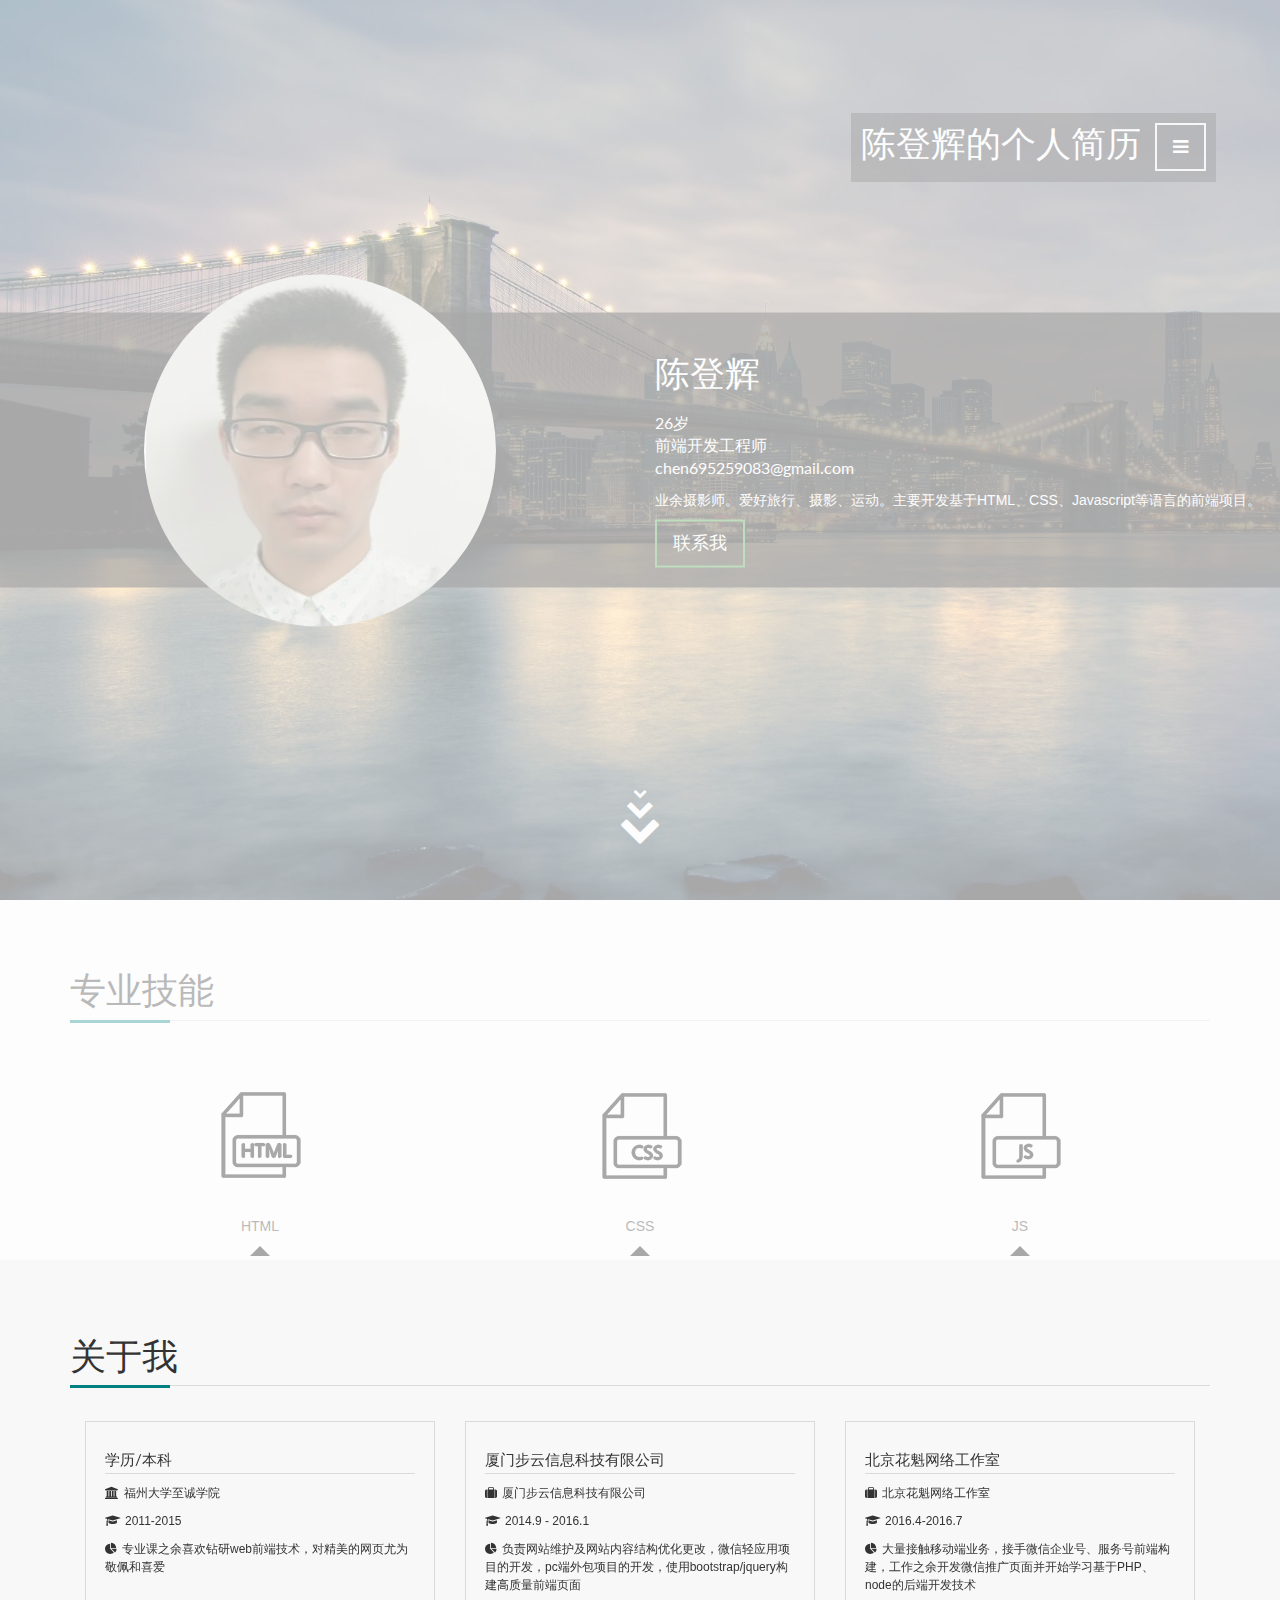
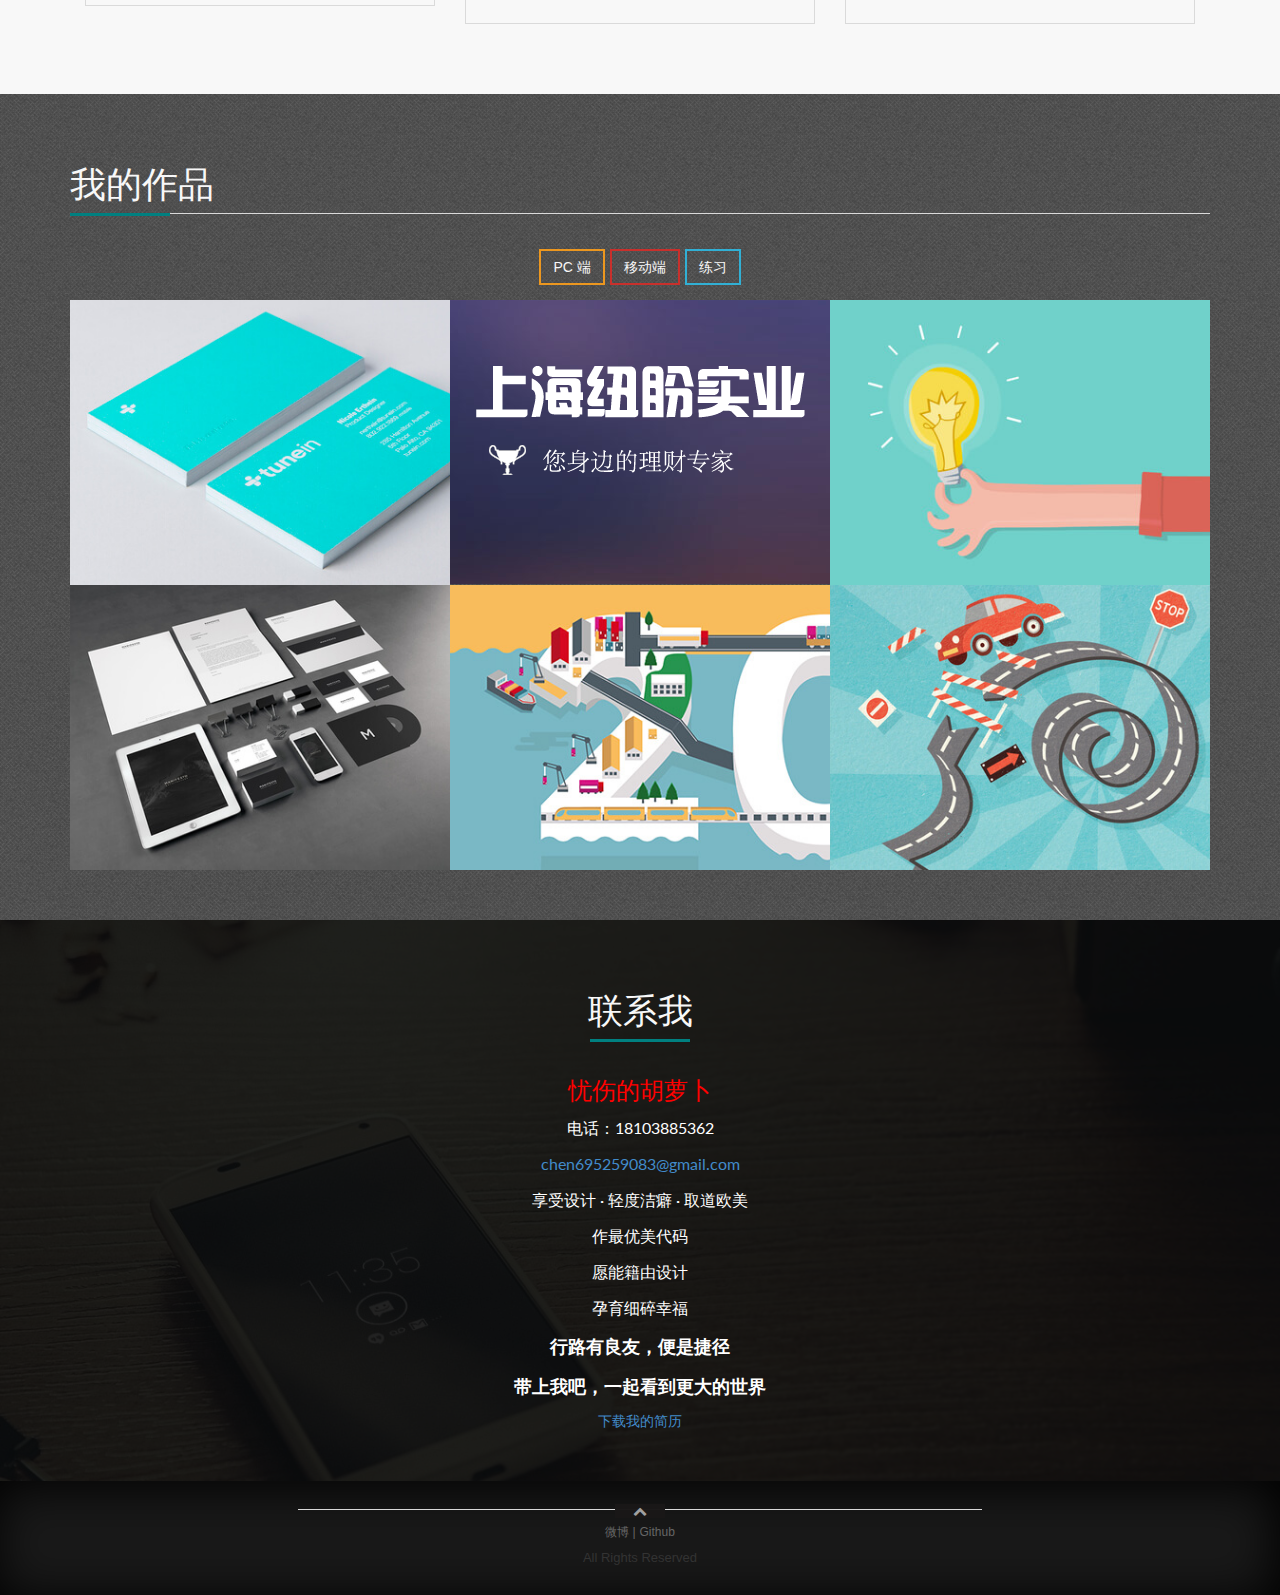
<file: index.html>
<!DOCTYPE html>
<html>

	<head>
		<meta name="keywords" content="web前端，陈登辉，web前端个人简历，前端开发">
		<meta name="description" content="陈登辉的web前端工程师个人简历">
		<meta http-equiv="Content-Type" content="text/html; charset=UTF-8">
		<title>陈登辉的前端开发主页|WEB简历</title>

		<!-- Preloader CSS -->
		<script src="js/pace.min.js"></script>

		<!-- Meta Viewport -->
		<meta name="viewport" content="width=device-width, initial-scale=1.0, user-scalable=no">

		<!-- Meta description and keywords -->
		<meta name="description" content="">
		<meta name="keywords" content="">

		<!-- Shortcut icons And Apple touch icon -->
		<link rel="shortcut icon" href="img/M_128px_1168314_easyicon.net.png">
		<link rel="apple-touch-icon" href="img/img/M_128px_1168314_easyicon.net.png">

		<!-- Preloader CSS -->
		<link rel="stylesheet" href="css/pace.css">

		<!-- Bootstrap CSS -->
		<link rel="stylesheet" href="css/bootstrap.min.css">

		<!-- Universal stylesheet (Shouldbe used with all pages portfolio pages) -->
		<link rel="stylesheet" href="css/portfolio.css">

		<!-- Custom CSS < Editable > -->
		<link rel="stylesheet" href="css/pages/single-portfolio.css">

		<!-- Custom CSS (color theme) < Editable > -->
		<link rel="stylesheet" href="css/color-theme/portfolio/blue.css">

		<!-- CSS Only for demo delete in original vrsion -->
		<link rel="stylesheet" href="css/demo.css">
		<link rel="stylesheet" type="text/css" href="css/pages/mumu.css" />
	</head>
	<!-- Body starts here -->

	<body data-spy="scroll" data-target=".navbar">
		<!-- Overlay visible only while loading of page -->
		<div class="overlay"></div>
		<div class="layout full-width">
			<!-- Portfolio showcase starts here -->
			<section id="port-showcase" class="port-showcase">
				<div class="wrapper">
					<div class="container head">
						<div class="row text-right">
							<div class="head-content">
								<!-- Portfolio Heading -->
								<h3 class="heading inline txt-md">陈登辉的个人简历</h3>
								<!-- Navbar toggle button (Visible only on large devices) -->
								<button type="button" class="btn btn-lg border-btn btn-default nav-toggle"><span class="fa fa-bars"></span></button>
							</div>
						</div>
					</div>
					<!-- About me section start here -->
					<div class="container about-me">
						<div class="row">
							<div class="col-md-6">
								<!-- User image -->
								<div class="img img-responsive img-circle img-profile img-head">

								</div>
								<img src="img/avatars/4.pic_hd.jpg" alt="user" style="display: none;">
							</div>
							<div class="col-md-6">
								<!-- User name  -->
								<h3 class="heading txt-md">陈登辉</h3>
								<!-- Short description of user -->
								<p style="font-size: 16px;">26岁 <br />前端开发工程师 <br />chen695259083@gmail.com</p>
								<p>业余摄影师。爱好旅行、摄影、运动。主要开发基于HTML、CSS、Javascript等语言的前端项目。</p>

								<!-- Buttons not visible on mobile device -->
								<!-- Contact me button (Scroll to the contact section) -->

								<a href="#" class="btn hidden-xs btn-success btn-lg border-btn btn-icon btn-icon-right" data-scroll-target=".port-contact">联系我 <span class="fa fa-chevron-right"></span></a>
								<!-- Social Buttons -->
								<!--<a href="#" class="btn hidden-xs btn-primary btn-circle btn-lg border-btn social-btn"><span class="fa fa-facebook"></span></a>
								<a href="#" class="btn hidden-xs btn-info btn-circle btn-lg border-btn social-btn"><span class="fa fa-twitter"></span></a>
								<a href="#" class="btn hidden-xs btn-danger btn-circle btn-lg border-btn social-btn"><span class="fa fa-google-plus"></span></a>-->

								<!-- Buttons only visible on mobile device -->
								<!-- Contact me button (Scroll to the contact section) -->
								<a href="#" class="btn visible-xs btn-block btn-success btn-lg border-btn" data-scroll-target=".port-contact">联系我</a>
								<!-- Social Buttons -->
								<!--<div class="text-center">
									<a href="#" class="btn visible-xs-inline-block btn-primary btn-circle btn-lg border-btn social-btn"><span class="fa fa-facebook"></span></a>
									<a href="#" class="btn visible-xs-inline-block btn-info btn-circle btn-lg border-btn social-btn"><span class="fa fa-twitter"></span></a>
									<a href="#" class="btn visible-xs-inline-block btn-danger btn-circle btn-lg border-btn social-btn"><span class="fa fa-google-plus"></span></a>
								</div>-->

							</div>
						</div>
					</div>
					<!-- Arrow to next section (visible only on large devices) -->
					<div class="container navigator">
						<div class="row text-center visible-lg visible-md">
							<a href="#" data-scroll-target=".port-skills"><span class="fa fa-chevron-down fa-1x"></span></a>
							<a href="#" data-scroll-target=".port-skills"><span class="fa fa-chevron-down fa-2x"></span></a>
							<a href="#" data-scroll-target=".port-skills"><span class="fa fa-chevron-down fa-3x"></span></a>
						</div>
					</div>
				</div>
			</section>
			<!-- Skills Section starts here -->
			<section id="port-skills" class="port-skills">
				<div class="container">
					<div class="row">
						<div class="col-sm-12">
							<!-- Section heading -->
							<h1 class="heading">专业技能</h1>
							<!-- Divider -->
							<div class="ul ul-line"><span></span></div>
							<div class="col-lg-4 col-md-4 col-sm-4 text-center clearfix">
								<!-- Skill circle -->
								<div class="circle back_skill" id="html_circle"></div>
								<p class="skill_name">HTML</p>
								<!-- Skill name -->
								<div class="col-xs-12 circle-desc text-center" style="display: none;"><span class="inline txt-sm color">
									<ul class="skill_text">
										<li>深刻理解Web标准</li>
										<li>熟练运用html标签</li>
										<li>熟悉xml及xhtml标记语言</li>
										<li>掌握html5如SVG，localstorage新特性</li>
									</ul>
									</span></div>
							</div>
							<div class="col-lg-4 col-md-4 col-sm-4 text-center clearfix">
								<!-- Skill circle -->
								<div class="circle back_skill" id="css_circle"></div>
								<p class="skill_name">CSS</p>
								<!-- Skill name -->
								<div class="col-xs-12 circle-desc text-center" style="display: none;"><span class="inline txt-sm color">
									<ul class="skill_text">
										<li>熟练运用css及css3新属性</li>
										<li>注重浏览器兼容性，熟悉常见的css hack（兼容至IE8）</li>
										<li>掌握bootstrap框架及源码的实现</li>
										<li>掌握css预编译器Less及Sass</li>
									</ul>
									</span></div>
							</div>
							<div class="col-lg-4 col-md-4 col-sm-4 text-center clearfix">
								<!-- Skill circle -->
								<div class="circle back_skill" id="js_circle"></div>
								<p class="skill_name">JS</p>
								<!-- Skill name -->
								<div class="col-xs-12 circle-desc text-center" style="display: none;"><span class="inline txt-sm color">
									<ul class="skill_text">
										<li>掌握jQuery库，angular.js</li>
										<li>掌握ajax的运作原理及json数据结构</li>
										<li>注重JavaScript性能优化</li>
										<li>正在不断学习原生JavaScript，node.js等</li>
									</ul>
									</span></div>
							</div>

						</div>
					</div>
				</div>
			</section>

			<!-- Education section starts here -->
			<section id="port-education" class="port-education">
				<div class="container">
					<div class="row">
						<div class="col-sm-12">
							<!-- section heading -->
							<h1 class="heading">关于我</h1>
							<div class="ul ul-line"><span></span></div>
							<div class="col-sm-4">
								<!-- Education Block -->
								<div class="col-xs-12 float well my-edu">
									<!-- Degree Name -->
									<h5 class="heading txt-xs txt-n">学历/本科</h5>
									<!-- College -->
									<h6><span class="fa fa-institution"></span><span class="college">福州大学至诚学院</span></h6>
									<!-- Year -->
									<h6><span class="fa fa-graduation-cap"></span><span class="college">2011-2015</span></h6>
									<!-- Persentile -->
									<h6><span class="fa fa-pie-chart"></span><span class="college">专业课之余喜欢钻研web前端技术，对精美的网页尤为敬佩和喜爱</span></h6>
								</div>
							</div>
							<div class="col-sm-4">
								<!--&lt;!&ndash; Education Block &ndash;&gt;-->
								<div class="col-xs-12 float well my-edu">
									<!-- Degree name -->
									<h5 class="heading txt-xs txt-n">厦门步云信息科技有限公司</h5>
									<!-- College -->
									<h6><span class="fa fa-suitcase"></span><span class="college">厦门步云信息科技有限公司</span></h6>
									<!-- Year -->
									<h6><span class="fa fa-graduation-cap"></span><span class="college">2014.9 - 2016.1</span></h6>
									<!-- Persentile -->
									<h6><span class="fa fa-pie-chart"></span><span class="college">负责网站维护及网站内容结构优化更改，微信轻应用项目的开发，pc端外包项目的开发，使用bootstrap/jquery构建高质量前端页面</span></h6>
								</div>
							</div>
							<div class="col-sm-4">
								<!-- Education Block -->
								<div class="col-xs-12 float well my-edu">
									<!-- Degree Name -->
									<h5 class="heading txt-xs txt-n">北京花魁网络工作室</h5>
									<!-- College -->
									<h6><span class="fa fa-suitcase"></span><span class="college">北京花魁网络工作室</span></h6>
									<!-- Year -->
									<h6><span class="fa fa-graduation-cap"></span><span class="college">2016.4-2016.7</span></h6>
									<!-- Persentile -->
									<h6><span class="fa fa-pie-chart"></span><span class="college" >大量接触移动端业务，接手微信企业号、服务号前端构建，工作之余开发微信推广页面并开始学习基于PHP、node的后端开发技术</span></h6>
								</div>
							</div>
						</div>
					</div>
				</div>
			</section>

			<!-- Portfolio Starts here -->
			<section id="port-folio" class="port-folio">
				<div class="container">
					<div class="row">
						<div class="col-sm-12">
							<!-- Section heading -->
							<h1 class="heading txt-n">我的作品</h1>
							<div class="ul ul-line"><span></span></div>
							<!-- Portfolio Filters -->
							<div class="col-sm-12 text-center">
								<button type="button" class="btn btn-warning btn-md  border-btn portfolio-item-filter" data-filter=".cat-web">PC 端</button>
								<button type="button" class="btn btn-danger btn-md border-btn portfolio-item-filter" data-filter=".cat-logo">移动端</button>
								<button type="button" class="btn btn-info btn-md border-btn portfolio-item-filter" data-filter=".cat-dev">练习</button>
							</div>
							<div class="port-item-wrapper" id="port-item-wrapper">
								<!-- Portfolio Item -->
								<div class="col-lg-4 col-md-4 col-sm-6 portfolio-item text-center cat-web pangu">
									<figure>
										<!-- Portfolio Image -->

										<img src="img/portfolio/portfolio1.jpg" class="img img-responsive" alt="portfolio Image" />

										<figcaption>
											<!-- Portfolio Description Heading (Portfolio Item Name) -->
												<h3 class="heading text-center txt-sm txt-n animated fadeInDownBig a-d-0-4">盘古推广</h3>
												<div class="ul ul-center"><span></span></div>
												<!-- Description Action Buttons (i.e. Share like View etc) -->



										</figcaption>

									</figure>

								</div>
								<!-- Portfolio Item -->
								<div class="col-lg-4 col-md-4 col-sm-6 portfolio-item text-center cat-web jiuyou">
									<figure>
										<!-- Portfolio Image -->
										<img src="img/portfolio/portfolio2.png" class="img img-responsive" alt="portfolio Image" />
										<figcaption>
											<!-- Portfolio Description Heading (Portfolio Item Name)-->
											<h3 class="heading text-center txt-sm txt-n animated fadeInDownBig a-d-0-4">上海纽盼实业</h3>
											<div class="ul ul-center"><span></span></div>
											<!-- Description Action Buttons (i.e. Share like View etc) -->

										</figcaption>
									</figure>
								</div>
								<!-- Portfolio Item -->
								<div class="col-lg-4 col-md-4 col-sm-6 portfolio-item text-center cat-logo message">
									<figure>
										<!-- Portfolio Image -->
										<img src="img/portfolio/portfolio3.jpg" class="img img-responsive" alt="portfolio Image" />
										<figcaption>
											<!-- Portfolio Description Heading (Portfolio Item Name)-->
											<h3 class="heading text-center txt-sm txt-n animated fadeInDownBig a-d-0-4">传声筒（服务号）</h3>
											<div class="ul ul-center"><span></span></div>
											<!-- Description Action Buttons (i.e. Share like View etc) -->

										</figcaption>
									</figure>
								</div>
								<!-- Portfolio Item -->
								<div class="col-lg-4 col-md-4 col-sm-6 portfolio-item text-center cat-logo wecheat">
									<figure>
										<!-- Portfolio Image -->
										<img src="img/portfolio/portfolio8.jpg" class="img img-responsive" alt="portfolio Image" />
										<figcaption>
											<!-- Portfolio Description Heading (Portfolio Item Name)-->
											<h3 class="heading text-center txt-sm txt-n animated fadeInDownBig a-d-0-4">微信合集</h3>
											<div class="ul ul-center"><span></span></div>
											<!-- Description Action Buttons (i.e. Share like View etc) -->

										</figcaption>
									</figure>
								</div>
								<!-- Portfolio Item -->
								<div class="col-lg-4 col-md-4 col-sm-6 portfolio-item text-center cat-dev dom">
									<figure>
										<!-- Portfolio Image -->
										<img src="img/portfolio/portfolio5.jpg" class="img img-responsive" alt="portfolio Image" />
										<figcaption>
											<!-- Portfolio Description Heading (Portfolio Item Name)-->
											<h3 class="heading text-center txt-sm txt-n animated fadeInDownBig a-d-0-4">DOM练习</h3>
											<div class="ul ul-center"><span></span></div>
											<!-- Description Action Buttons (i.e. Share like View etc) -->

										</figcaption>
									</figure>
								</div>
								<!-- Portfolio Item -->
								<div class="col-lg-4 col-md-4 col-sm-6 portfolio-item text-center cat-dev js">
									<figure>
										<!-- Portfolio Image -->
										<img src="img/portfolio/portfolio6.jpg" class="img img-responsive" alt="portfolio Image" />
										<figcaption>
											<!-- Portfolio Description Heading (Portfolio Item Name)-->
											<h3 class="heading text-center txt-sm txt-n animated fadeInDownBig a-d-0-4">JS练习</h3>
											<div class="ul ul-center"><span></span></div>
											<!-- Description Action Buttons (i.e. Share like View etc) -->

										</figcaption>
									</figure>
								</div>
							</div>
						</div>
					</div>
				</div>
			</section>
			<!-- Contact Section starts here -->
			<section id="port-contact" class="port-contact">
				<div class="wrapper">
					<div class="container">
						<div class="row">
							<div class="col-sm-12">
								<!-- section heading -->
								<h3 class="heading txt-md txt-n text-center">联系我</h3>
								<div class="ul ul-center"><span></span></div>

								<div class="row">

									<div class="col-sm-12 contact-me">
										<p class="highlight">忧伤的胡萝卜</p>
										<p>电话：18103885362</p>
										<p><a href="mailto:chen695259083@gmail.com" target="###">chen695259083@gmail.com</a></p>
										<p>享受设计 · 轻度洁癖 · 取道欧美</p>
										<p>作最优美代码</p>
										<p>愿能籍由设计</p>
										<p>孕育细碎幸福</p>
										<p class="highlight1">行路有良友，便是捷径</p>
										<p class="highlight1">带上我吧，一起看到更大的世界</p>
										<a href="cv/陈登辉简历.pdf" class="download">下载我的简历</a>
									</div>

								</div>

							</div>
						</div>
					</div>
				</div>
			</section>
			<!-- Footer Section starts here -->
			<section id="port-foot" class="port-foot">
				<div class="container">
					<div class="row">

						<div class="col-md-12">
							<!-- Footer Copyright link -->

							<div class="ul ul-center ul-line ul-line-sm"><a href="#" data-scroll-target=".port-showcase"><span data-bgcolor="rgba(25, 23, 23, 0.99)" class="fa fa-chevron-up"></span></a></div>
							<div class="links">
								<a href="http://weibo.com/2111395147/profile?rightmod=1&wvr=6&mod=personinfo" target="_blank">微博 |</a>
								<a href="https://github.com/chendenghui/" target="_blank">Github</a>
							</div>

							<h6 class="designer">All Rights Reserved </h6>
						</div>
					</div>
				</div>
			</section>
			<!-- Navbar -->
			<nav class="navbar navbar-default navbar-fixed-top">
				<div class="container">
					<!-- Brand and toggle get grouped for better mobile display -->
					<div class="navbar-header">
						<!-- Collapse button visible only on small devices -->
						<button type="button" class="btn btn-lg border-btn btn-default navbar-toggle collapsed" data-toggle="collapse" data-target="#relient-portfolio-nav"><span class="fa fa-bars"></span></button>
						<!-- Portfolio Name -->
						<a class="heading inline txt-sm navbar-brand" href="#">陈登辉的个人简历</a>
					</div>

					<!-- Collect the nav links, forms, and other content for toggling -->
					<div class="collapse navbar-collapse" id="relient-portfolio-nav">
						<ul class="nav navbar-nav navbar-right">
							<li class="active"><a href="#port-showcase" data-scroll-target="#port-showcase">主页</a></li>
							<li><a href="#port-skills" data-scroll-target="#port-skills">专业技能</a></li>
							<li><a href="#port-education" data-scroll-target="#port-education">关于我</a></li>
							<li><a href="#port-folio" data-scroll-target="#port-folio">我的作品</a></li>
							<li><a href="#port-contact" data-scroll-target="#port-contact">联系我</a></li>
						</ul>
					</div>
					<!-- /.navbar-collapse -->
				</div>
				<!-- /.container-fluid -->
			</nav>
		</div>
		<!-- jQuery -->
		<script src="js/jquery-2.1.1.min.js"></script>

		<!-- Bootstrap -->
		<script src="js/bootstrap.min.js"></script>

		<!-- Universal js < Editable > -->
		<script src="js/portfolio.js"></script>

		<!-- Custom Page Specific js < Editable > -->
		<script src="js/pages/single-portfolio.js"></script>

		<!-- Style switcher for demo page only -->
		<script src="js/style-switcher.js"></script>
	</body>

</html>
</file>
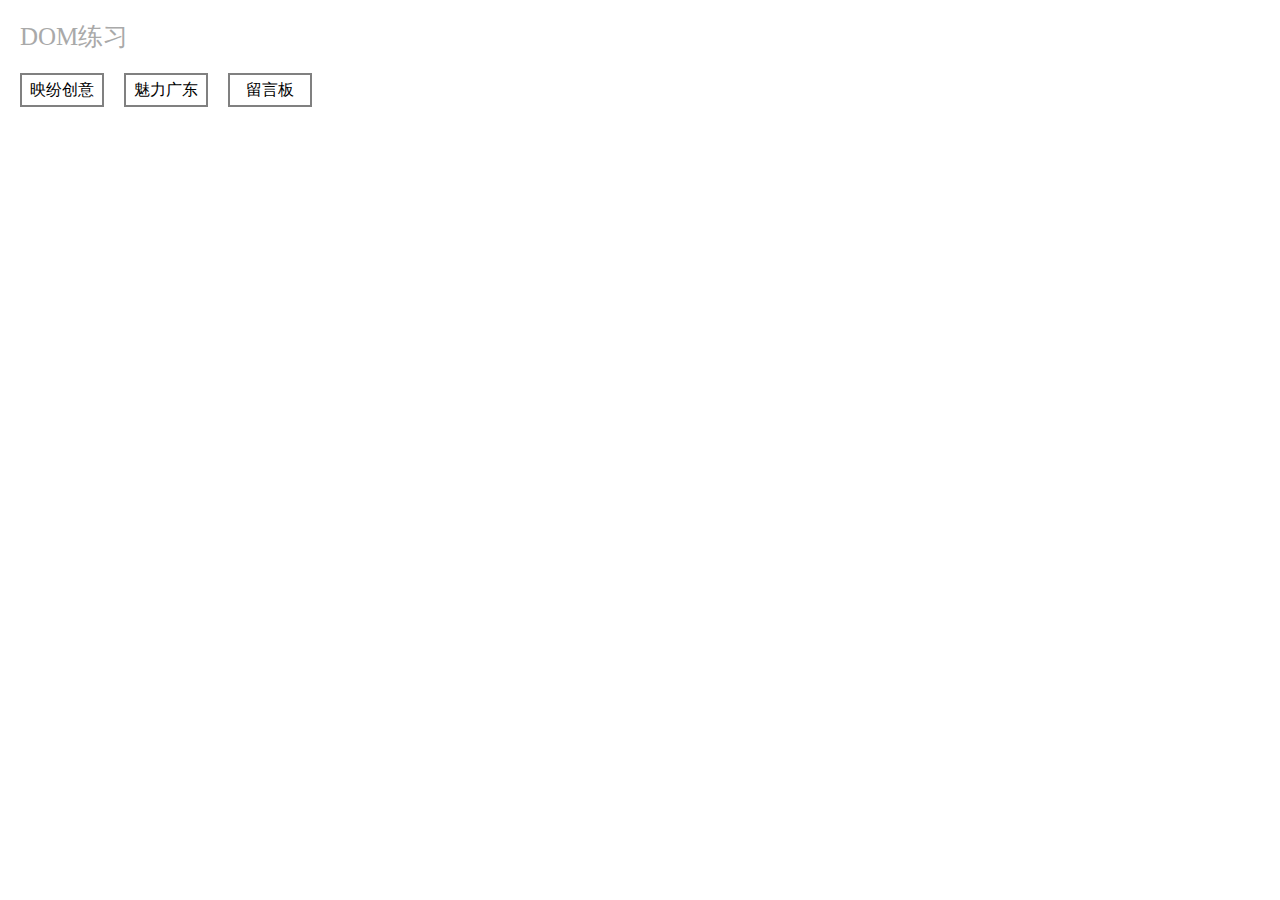
<file: dom/index.html>
<!DOCTYPE html>
<html>
	<head>
		<meta charset="UTF-8">
		<meta name="viewport" content="width=device-width,initial-scale=1,minimum-scale=1,maximum-scale=1,user-scalable=no" />
		<title>DOM练习</title>
		<style type="text/css">
			*{
				margin: 0;
				padding: 0;
				
			}
			p{
				margin-left: 20px;
				margin-top: 20px;
				font-size: 25px;
				color: darkgray;
			}
			ul,li{
				text-decoration: none;
			}
			ul{
				width: 100%;
				
			}
			li{
				width: 80px;
				height: 30px;
				border: 2px solid gray;
				display: inline-block;
				text-align: center;
				float: left;
				margin-left: 20px;
				margin-top: 20px;
			}
			li:hover{
				border: 2px solid red;
				background: ghostwhite;
			}
			li:hover a{
				color: red;
			}
			a{
				color: black;
				line-height: 30px;
				text-decoration: none;
				
			}
		</style>
	</head>
	<body>
		<p>DOM练习</p>
		<ul>
			<li><a href="infinite/">映纷创意</a></li>
			<li><a href="guangdong/">魅力广东</a></li>
			<li><a href="board/">留言板</a></li>
		</ul>
	</body>
</html>
</file>
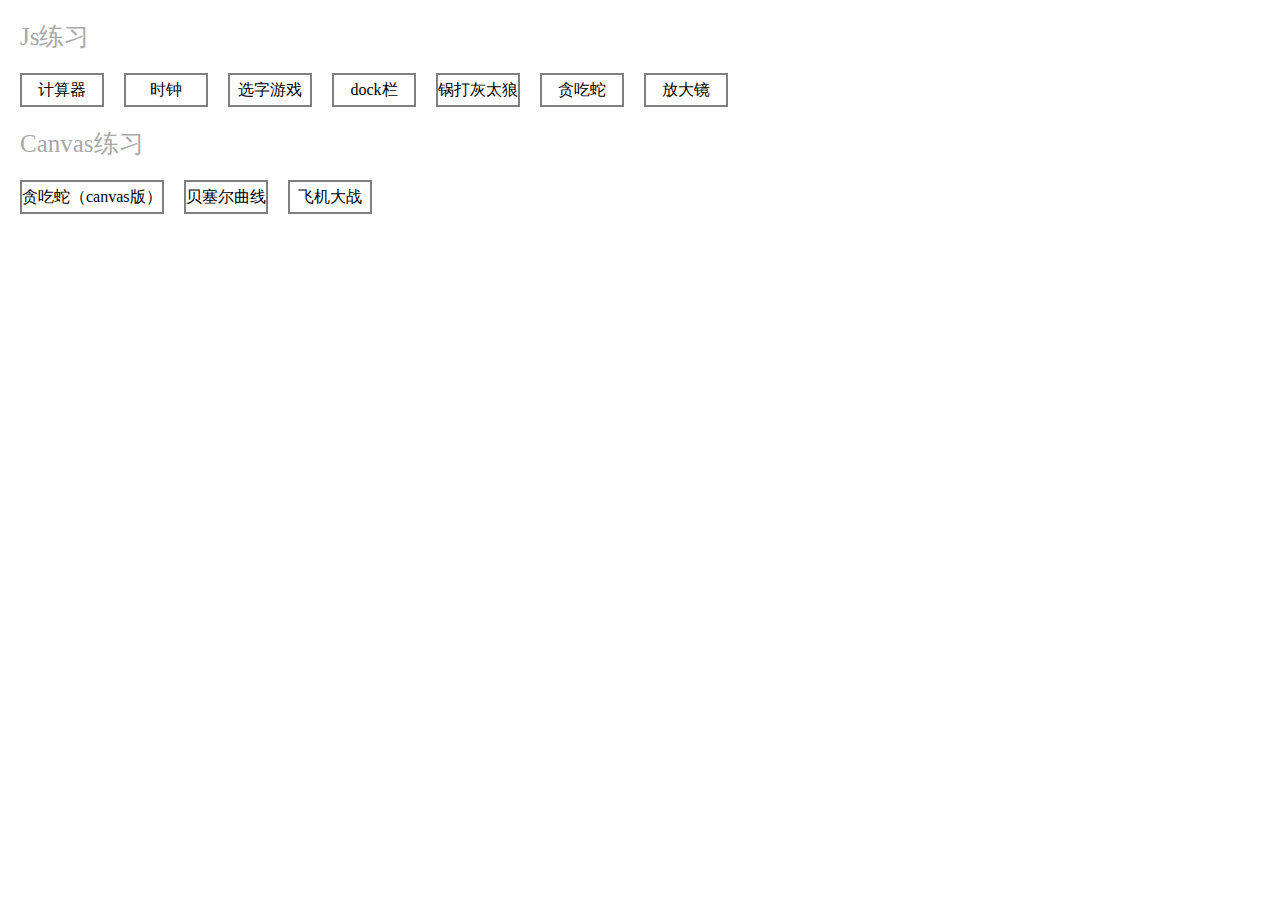
<file: js-partice/index.html>
<!DOCTYPE html>
<html>
	<head>
		<meta charset="UTF-8">
		<meta name="viewport" content="width=device-width,initial-scale=1,minimum-scale=1,maximum-scale=1,user-scalable=no" />
		<title>JS练习</title>
		<style type="text/css">
			*{
				margin: 0;
				padding: 0;
				
			}
			p{
				margin-left: 20px;
				margin-top: 20px;
				font-size: 25px;
				color: darkgray;
			}
			ul,li{
				text-decoration: none;
			}
			ul{
				width: 100%;
				
			}
			li{
				min-width: 80px;
				height: 30px;
				border: 2px solid gray;
				display: inline-block;
				text-align: center;
				float: left;
				margin-left: 20px;
				margin-top: 20px;
			}
			li:hover{
				border: 2px solid red;
				background: ghostwhite;
			}
			li:hover a{
				color: red;
			}
			a{
				color: black;
				line-height: 30px;
				text-decoration: none;
				
			}
			.clearfix{
				clear: both;
			}
		</style>
	</head>
	<body>
		<p>Js练习</p>
		<ul>
			<li><a href="cal/">计算器</a></li>
			<li><a href="clock/">时钟</a></li>
			<li><a href="color/">选字游戏</a></li>
			<li><a href="dock/">dock栏</a></li>
			<li><a href="hui/">锅打灰太狼</a></li>
			<li><a href="snake/">贪吃蛇</a></li>
			<li><a href="fang/">放大镜</a></li>
		</ul>
		<div class="clearfix">
			
		</div>
		<p>Canvas练习</p>
		<ul>
			<li><a href="canvas/snake/">贪吃蛇（canvas版）</a></li>
			<li><a href="canvas/cubiz.html">贝塞尔曲线</a></li>
			<li><a href="canvas/index.html">飞机大战</a></li>
		</ul>
	</body>
</html>
</file>
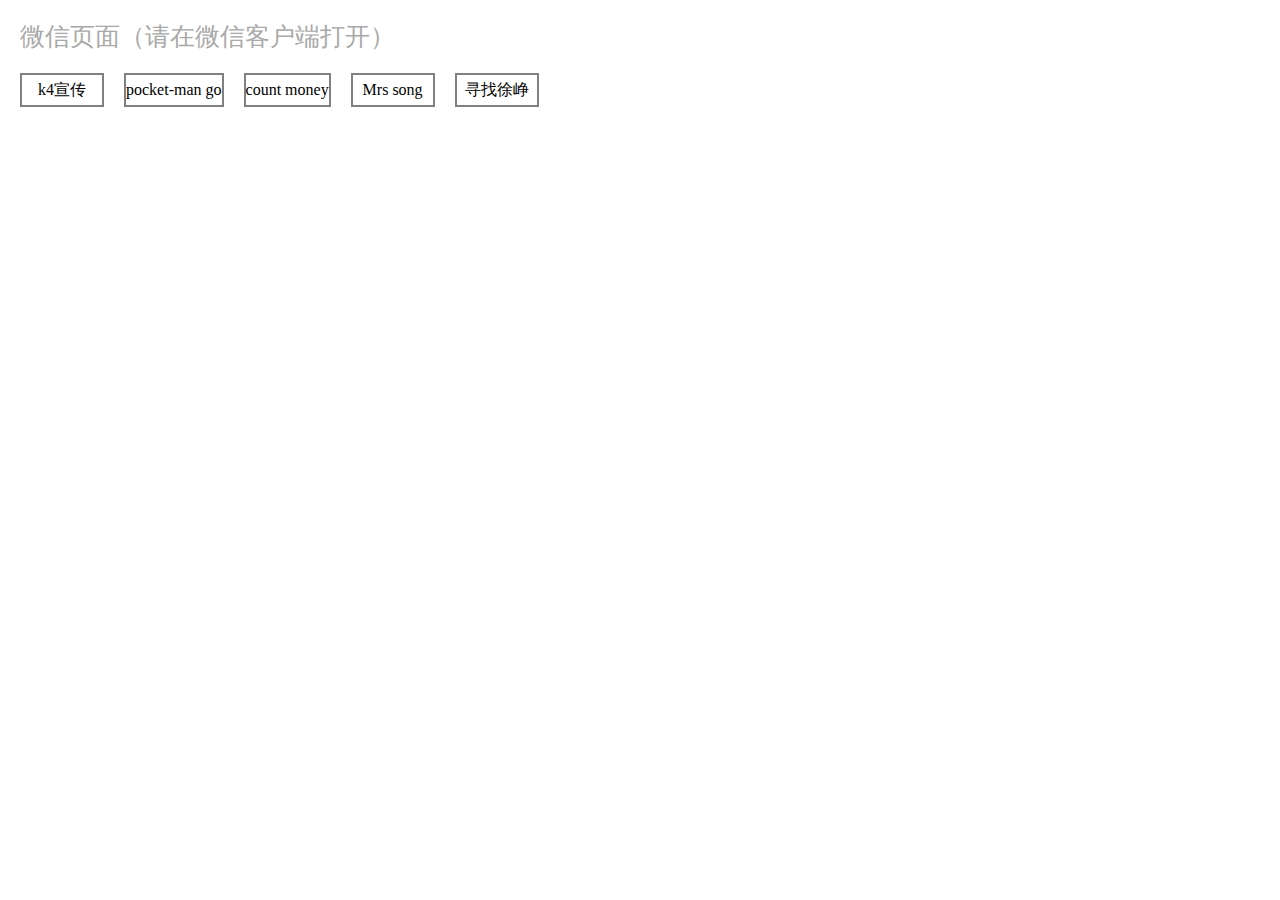
<file: wechat/index.html>
<!DOCTYPE html>
<html>
	<head>
		<meta charset="UTF-8">
		<meta name="viewport" content="width=device-width,initial-scale=1,minimum-scale=1,maximum-scale=1,user-scalable=no" />
		<title>微信合集</title>
		<style type="text/css">
			*{
				margin: 0;
				padding: 0;
				
			}
			p{
				margin-left: 20px;
				margin-top: 20px;
				font-size: 25px;
				color: darkgray;
			}
			ul,li{
				text-decoration: none;
			}
			ul{
				width: 100%;
				
			}
			li{
				min-width: 80px;
				height: 30px;
				border: 2px solid gray;
				display: inline-block;
				text-align: center;
				float: left;
				margin-left: 20px;
				margin-top: 20px;
			}
			li:hover{
				border: 2px solid red;
				background: ghostwhite;
			}
			li:hover a{
				color: red;
			}
			a{
				color: black;
				line-height: 30px;
				text-decoration: none;
				
			}
			.clearfix{
				clear: both;
			}
		</style>
	</head>
	<body>
		<p>微信页面（请在微信客户端打开）</p>
		<ul>
			<li><a href="k4/">k4宣传</a></li>
			<li><a href="http://pocket-man.izhida.cn/">pocket-man go</a></li>
			<li><a href="shuqian/">count money</a></li>
			<li><a href="song/">Mrs song</a></li>
			<li><a href="xuzheng/">寻找徐峥</a></li>
		</ul>
		<div class="clearfix">
			
		</div>
	</body>
</html>
</file>
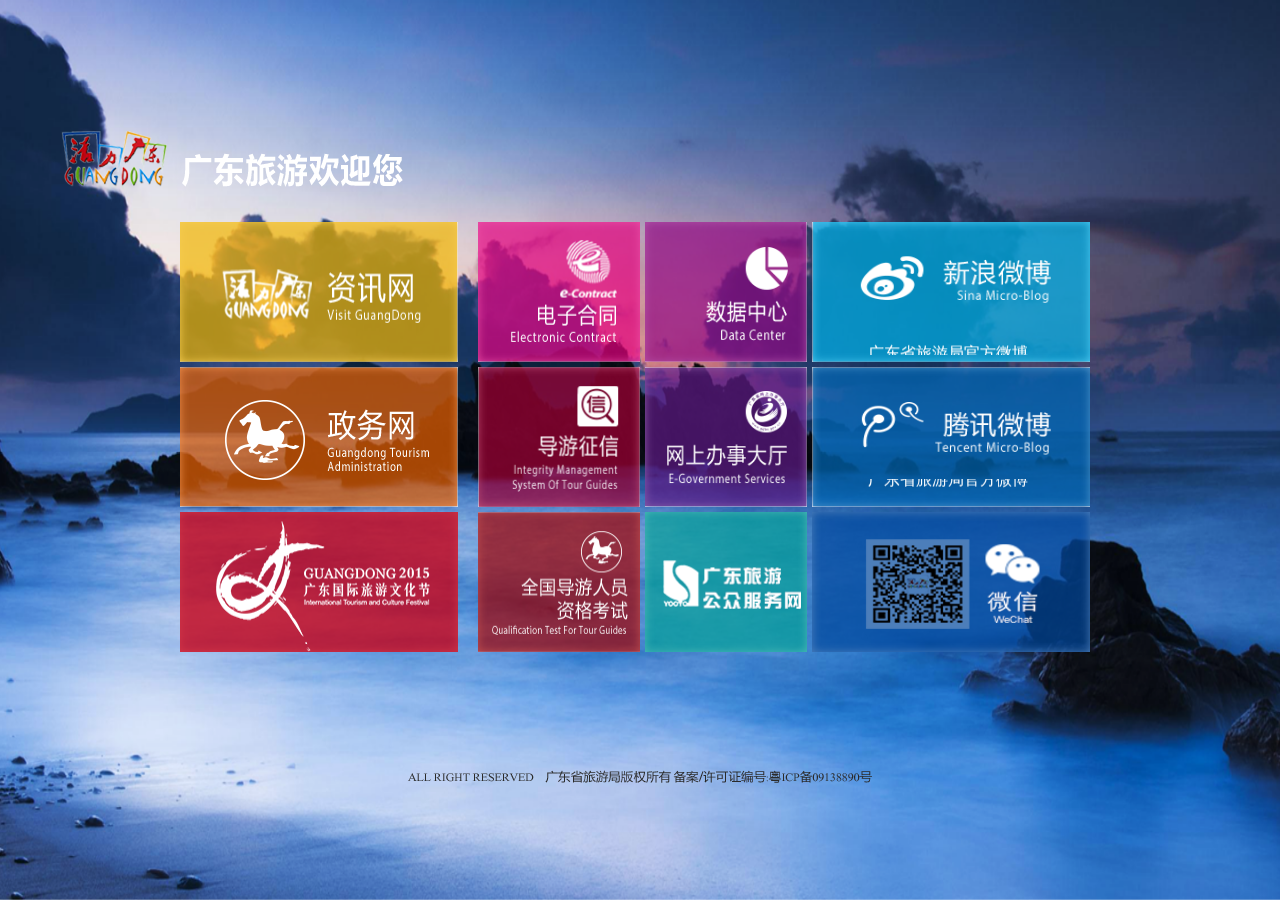
<file: dom/guangdong/index.html>
<!DOCTYPE html>
<html>
    <head>
        <meta charset="utf-8">
        <meta name="viewport" content="width=device-width,initial-scale=1.0,maximum-scale=1.0,user-scalable=no">
        <link rel="stylesheet" href="css/page.css" media="screen and (min-width:700px)" title="no title" charset="utf-8">
        <link rel="stylesheet" href="css/phone.css" media="screen and (max-width:700px)" title="no title" charset="utf-8">
        <link rel="stylesheet" href="css/animate.css" media="screen" title="no title" charset="utf-8">
        <title>活力广东丨powered by mumu
        </title>

    </head>
    <body>
        <img src="imgs/bg.png" alt="" class="bg"/>
        <div class="page">
            <div class="head">
                <img src="imgs/logo.png" alt="" class="logo1 animated bounceIn"/>
                <img src="imgs/welcome.png" alt="" class="logo2"/>
            </div>
            <div class="content">
                <div class="left">
                    
                        <li class="shake1 m animated bounceIn"><a href="#"><img src="imgs/visit.png"  alt="" /></a></li>
                        <li class="shake2 animated bounceIn"><a href="#"><img src="imgs/contract.png" alt="" /></a></li>
                        <li class="shake1 m animated shake"><a href="#"><img src="imgs/admin.png" alt="" /></a></li>
                        <li class="shake2 m animated shake"><a href="#"><img src="imgs/guide.png" alt="" /></a></li>
                        <li class="shake1 animated shake"><a href="#"><img src="imgs/expo.png" alt="" /></a></li>
                        <li class="shake2 m animated bounceIn"><a href="#"><img src="imgs/exam.png" alt="" /></a></li>
                   
                </div>
                <div class="right">
                    <li class="shake2 m animated bounceIn"><a href="#"><img src="imgs/data.png" alt="" /></a></li>
                    <li class="shake3 animated bounceIn">
                        <div class="text">
                            <ul>
                                <li><marquee behavior="scroll" direction="up" scrollamount="2" scrolldelay="120" class="roll1">广东省旅游局官方微博</marquee></li>
                            </ul>
                        </div>
                    <a href="#"><img src="imgs/sina.png" alt="" /></a></li>
                    <li class="shake2 m animated shake"><a href="#"><img src="imgs/hall.png" alt="" /></a></li>
                    <li class="shake3 animated shake">
                        <div class="text">
                            <ul>
                                <li><marquee behavior="scroll" direction="down" scrollamount="2" scrolldelay="120" class="roll1">广东省旅游局官方微博</marquee></li>
                            </ul>
                        </div>
                        <a href="#"><img src="imgs/tencent.png" alt="" /></a></li>
                    <li class="shake2 m animated bounceIn"><a href="#"><img src="imgs/travel.png" alt="" /></a></li>
                    <li class="shake3 m animated bounceIn"><a href="#"><img src="imgs/weico.png" alt="" /></a></li>
                </div>
            </div>
            <div class="footer">
                <img src="imgs/serial.png" alt="" />
            </div>
        </div>
    </body>
</html>
</file>
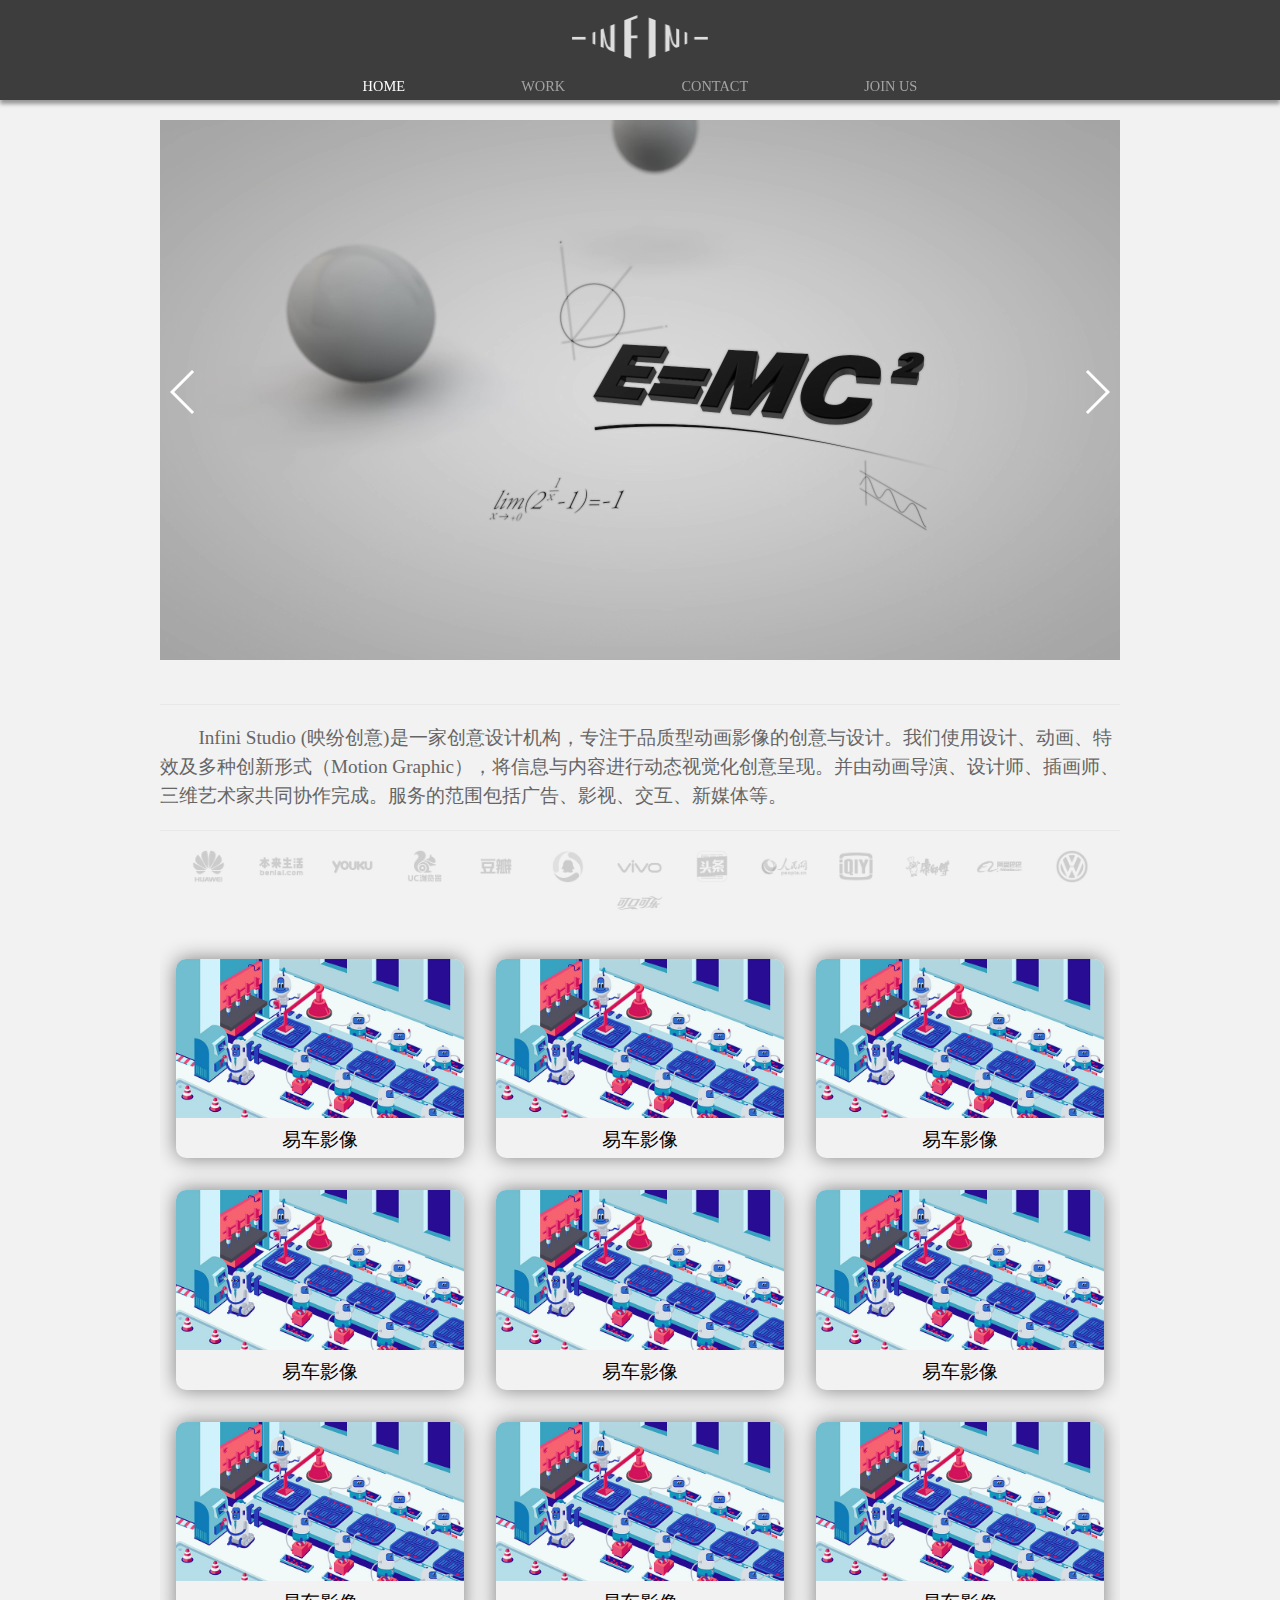
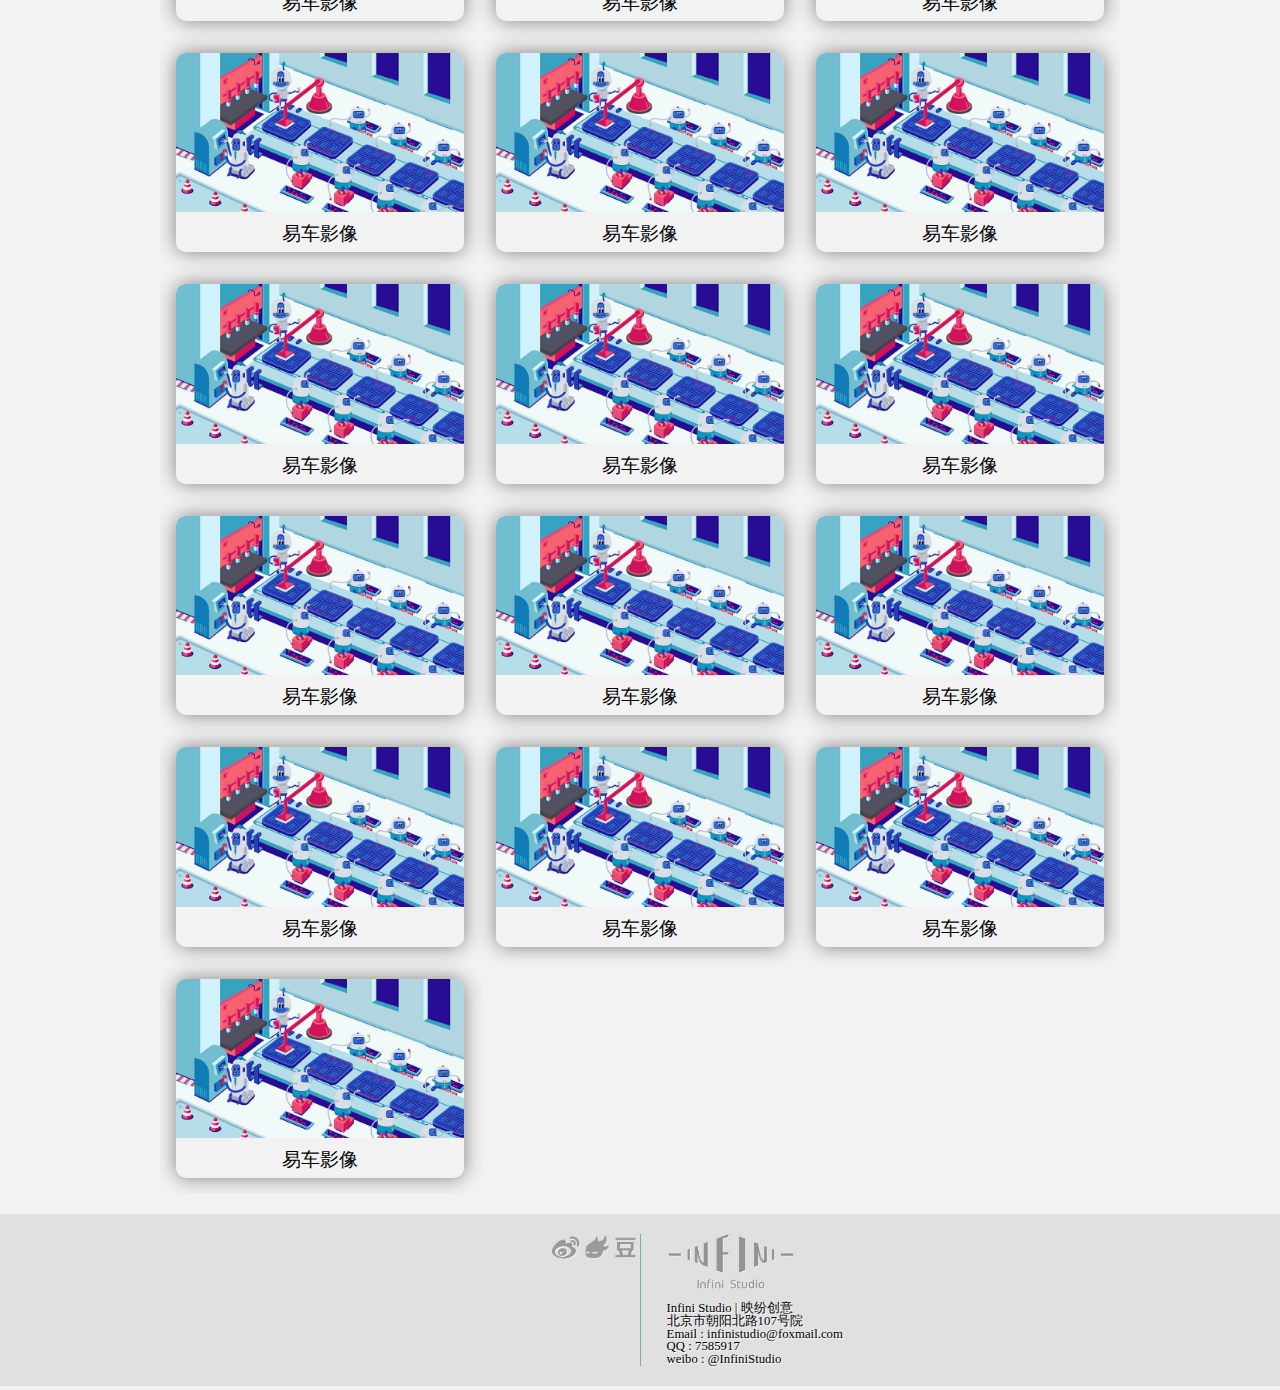
<file: dom/infinite/index.html>
<!DOCTYPE html>
<html>
    <head>
        <meta charset="utf-8">
        <title>Infini Studio | 映纷创意 powered by mumu</title>
        <link rel="stylesheet" href="css/page1.css" media="screen"title="no title" charset="utf-8">
        <link rel="stylesheet" type="text/css" href="css/swiper-3.3.1.min.css"/>
    </head>
    <body>
        <header>
            <div class="head">
                <img src="img/title2.png" alt="" class="logo">
                <div class="bar">
                    <div class="nav">
                        <a href="#home" class="firstNav active">HOME</a>
                        <a href="#work">WORK</a>
                        <a href="#contact">CONTACT</a>
                        <a href="join us.html">JOIN US</a>
                    </div>
                </div>
            </div>
        </header>
        <content>
            <div class="center">
                <div class="swiper swiper-container">
                		<div class="swiper-wrapper">
                			<div class="swiper-slide">
                				<img src="img/UCexplorer.jpg" alt="" />
                			</div>
                			<div class="swiper-slide">
                				<img src="img/UCexplorer.jpg" alt="" />
                			</div>
                			<div class="swiper-slide">
                				<img src="img/UCexplorer.jpg" alt="" />
                			</div>
                			<div class="swiper-slide">
                				<img src="img/UCexplorer.jpg" alt="" />
                			</div>
                			<div class="swiper-slide">
                				<img src="img/UCexplorer.jpg" alt="" />
                			</div>
                		</div>
                    <div class="swiper-button-prev swiper-button-white"></div> <!-- 白色 -->
                    <div class="swiper-button-next swiper-button-white"></div> <!-- 白色 -->
                </div>
                <div class="swiper-pagination">
                    <!--<span class="swiper-pagination"></span>-->
                </div>
                <div class="switch-p">
                    Infini Studio (映纷创意)是一家创意设计机构，专注于品质型动画影像的创意与设计。我们使用设计、动画、特效及多种创新形式（Motion Graphic），将信息与内容进行动态视觉化创意呈现。并由动画导演、设计师、插画师、三维艺术家共同协作完成。服务的范围包括广告、影视、交互、新媒体等。
                </div>
                <div class="panner" id="work">
                    <span>
                        <img src="img/panner1.jpg" alt="" /></span>
                    <span>
                        <img src="img/panner2.jpg" alt="" /></span>
                    <span>
                        <img src="img/panner3.jpg" alt="" /></span>
                    <span>
                        <img src="img/panner4.jpg" alt="" /></span>
                    <span>
                        <img src="img/panner5.jpg" alt="" /></span>
                    <span>
                        <img src="img/panner6.jpg" alt="" /></span>
                    <span>
                        <img src="img/panner7.jpg" alt="" /></span>
                    <span>
                        <img src="img/panner8.jpg" alt="" /></span>
                    <span>
                        <img src="img/panner9.jpg" alt="" /></span>
                    <span>
                        <img src="img/panner10.jpg" alt="" /></span>
                    <span>
                        <img src="img/panner11.jpg" alt="" /></span>
                    <span>
                        <img src="img/panner12.jpg" alt="" /></span>
                    <span>
                        <img src="img/panner13.jpg" alt="" /></span>
                    <span >
                        <img src="img/panner14.jpg" alt="" /></span>
                </div>
                <div class="item" >
                    <div class="item-text1">
                        <p class="item-text1-content">易车影业</p>
                        <p class="item-text1-content-2">《易车影业》片头动画</p>
                    </div>
                    <img src="img/content-1.jpg" alt="" />
                    <span>易车影像</span>
                </div>
                <div class="item">
                    <div class="item-text1">
                        <p class="item-text1-content">易车影业</p>
                        <p class="item-text1-content-2">《易车影业》片头动画</p>
                    </div>
                    <img src="img/content-1.jpg" alt="" />
                    <span>易车影像</span>
                </div>
                <div class="item">
                    <div class="item-text1">
                        <p class="item-text1-content">易车影业</p>
                        <p class="item-text1-content-2">《易车影业》片头动画</p>
                    </div>
                    <img src="img/content-1.jpg" alt="" />
                    <span>易车影像</span>
                </div>
                <div class="item">
                    <div class="item-text1">
                        <p class="item-text1-content">易车影业</p>
                        <p class="item-text1-content-2">《易车影业》片头动画</p>
                    </div>
                    <img src="img/content-1.jpg" alt="" />
                    <span>易车影像</span>
                </div>
                <div class="item">
                    <div class="item-text1">
                        <p class="item-text1-content">易车影业</p>
                        <p class="item-text1-content-2">《易车影业》片头动画</p>
                    </div>
                    <img src="img/content-1.jpg" alt="" />
                    <span>易车影像</span>
                </div>
                <div class="item">
                    <div class="item-text1">
                        <p class="item-text1-content">易车影业</p>
                        <p class="item-text1-content-2">《易车影业》片头动画</p>
                    </div>
                    <img src="img/content-1.jpg" alt="" />
                    <span>易车影像</span>
                </div>
                <div class="item">
                    <div class="item-text1">
                        <p class="item-text1-content">易车影业</p>
                        <p class="item-text1-content-2">《易车影业》片头动画</p>
                    </div>
                    <img src="img/content-1.jpg" alt="" />
                    <span>易车影像</span>
                </div>
                <div class="item">
                    <div class="item-text1">
                        <p class="item-text1-content">易车影业</p>
                        <p class="item-text1-content-2">《易车影业》片头动画</p>
                    </div>
                    <img src="img/content-1.jpg" alt="" />
                    <span>易车影像</span>
                </div>
                <div class="item">
                    <div class="item-text1">
                        <p class="item-text1-content">易车影业</p>
                        <p class="item-text1-content-2">《易车影业》片头动画</p>
                    </div>
                    <img src="img/content-1.jpg" alt="" />
                    <span>易车影像</span>
                </div>
                <div class="item">
                    <div class="item-text1">
                        <p class="item-text1-content">易车影业</p>
                        <p class="item-text1-content-2">《易车影业》片头动画</p>
                    </div>
                    <img src="img/content-1.jpg" alt="" />
                    <span>易车影像</span>
                </div>
                <div class="item">
                    <div class="item-text1">
                        <p class="item-text1-content">易车影业</p>
                        <p class="item-text1-content-2">《易车影业》片头动画</p>
                    </div>
                    <img src="img/content-1.jpg" alt="" />
                    <span>易车影像</span>
                </div>
                <div class="item">
                    <div class="item-text1">
                        <p class="item-text1-content">易车影业</p>
                        <p class="item-text1-content-2">《易车影业》片头动画</p>
                    </div>
                    <img src="img/content-1.jpg" alt="" />
                    <span>易车影像</span>
                </div>
                <div class="item">
                    <div class="item-text1">
                        <p class="item-text1-content">易车影业</p>
                        <p class="item-text1-content-2">《易车影业》片头动画</p>
                    </div>
                    <img src="img/content-1.jpg" alt="" />
                    <span>易车影像</span>
                </div>
                <div class="item">
                    <div class="item-text1">
                        <p class="item-text1-content">易车影业</p>
                        <p class="item-text1-content-2">《易车影业》片头动画</p>
                    </div>
                    <img src="img/content-1.jpg" alt="" />
                    <span>易车影像</span>
                </div>
                <div class="item">
                    <div class="item-text1">
                        <p class="item-text1-content">易车影业</p>
                        <p class="item-text1-content-2">《易车影业》片头动画</p>
                    </div>
                    <img src="img/content-1.jpg" alt="" />
                    <span>易车影像</span>
                </div>
                <div class="item">
                    <div class="item-text1">
                        <p class="item-text1-content">易车影业</p>
                        <p class="item-text1-content-2">《易车影业》片头动画</p>
                    </div>
                    <img src="img/content-1.jpg" alt="" />
                    <span>易车影像</span>
                </div>
                <div class="item">
                    <div class="item-text1">
                        <p class="item-text1-content">易车影业</p>
                        <p class="item-text1-content-2">《易车影业》片头动画</p>
                    </div>
                    <img src="img/content-1.jpg" alt="" />
                    <span>易车影像</span>
                </div>
                <div class="item">
                    <div class="item-text1">
                        <p class="item-text1-content">易车影业</p>
                        <p class="item-text1-content-2">《易车影业》片头动画</p>
                    </div>
                    <img src="img/content-1.jpg" alt="" />
                    <span>易车影像</span>
                </div>
                <div class="item">
                    <div class="item-text1">
                        <p class="item-text1-content">易车影业</p>
                        <p class="item-text1-content-2">《易车影业》片头动画</p>
                    </div>
                    <img src="img/content-1.jpg" alt="" />
                    <span>易车影像</span>
                </div>
                <div class="item">
                    <div class="item-text1">
                        <p class="item-text1-content">易车影业</p>
                        <p class="item-text1-content-2">《易车影业》片头动画</p>
                    </div>
                    <img src="img/content-1.jpg" alt="" />
                    <span>易车影像</span>
                </div>
                <div class="item">
                    <div class="item-text1">
                        <p class="item-text1-content">易车影业</p>
                        <p class="item-text1-content-2">《易车影业》片头动画</p>
                    </div>
                    <img src="img/content-1.jpg" alt="" />
                    <span>易车影像</span>
                </div>
                <div class="item">
                    <div class="item-text1">
                        <p class="item-text1-content">易车影业</p>
                        <p class="item-text1-content-2">《易车影业》片头动画</p>
                    </div>
                    <img src="img/content-1.jpg" alt="" />
                    <span>易车影像</span>
                </div>


            </div>
        <footer id="contact">
            <div class="foot-left">
                <div class="foot-left-1">
                    <a href="#"><img src="img/foot-1.jpg" alt="" class="link1"/></a>
                    <a href="#"><img src="img/foot-2.jpg" alt="" class="link1"/></a>
                    <a href="#"><img src="img/foot-3.jpg" alt="" class="link1"/></a>
                </div>
            </div>
            <div class="foot-right">
                <img src="img/foot-logo.jpg" alt="" style="width:143px;margin-bottom:10px;"/>
                <p>
                    Infini Studio | 映纷创意
                </p>
                <p>
                    北京市朝阳北路107号院
                </p>
                <p>
                    Email : infinistudio@foxmail.com
                </p>
                <p>
                    QQ : 7585917
                </p>
                <p>
                    weibo : @InfiniStudio
                </p>
            </footer>
        </content>
		<script src="http://libs.baidu.com/jquery/2.0.0/jquery.min.js"></script>
		<script type="text/javascript" src="js/swiper-3.3.1.min.js"></script>
		<script> 
		$(function(){
			var mySwiper = new Swiper('.swiper-container', {
				autoplay: 3000,//可选选项，自动滑动
				loop: true,pagination : '.swiper-pagination',paginationClickable :true,paginationElement : 'span',prevButton:'.swiper-button-prev',
nextButton:'.swiper-button-next',speed:1000,
			})
		})
		
		</script>
    </body>
</html>
</file>
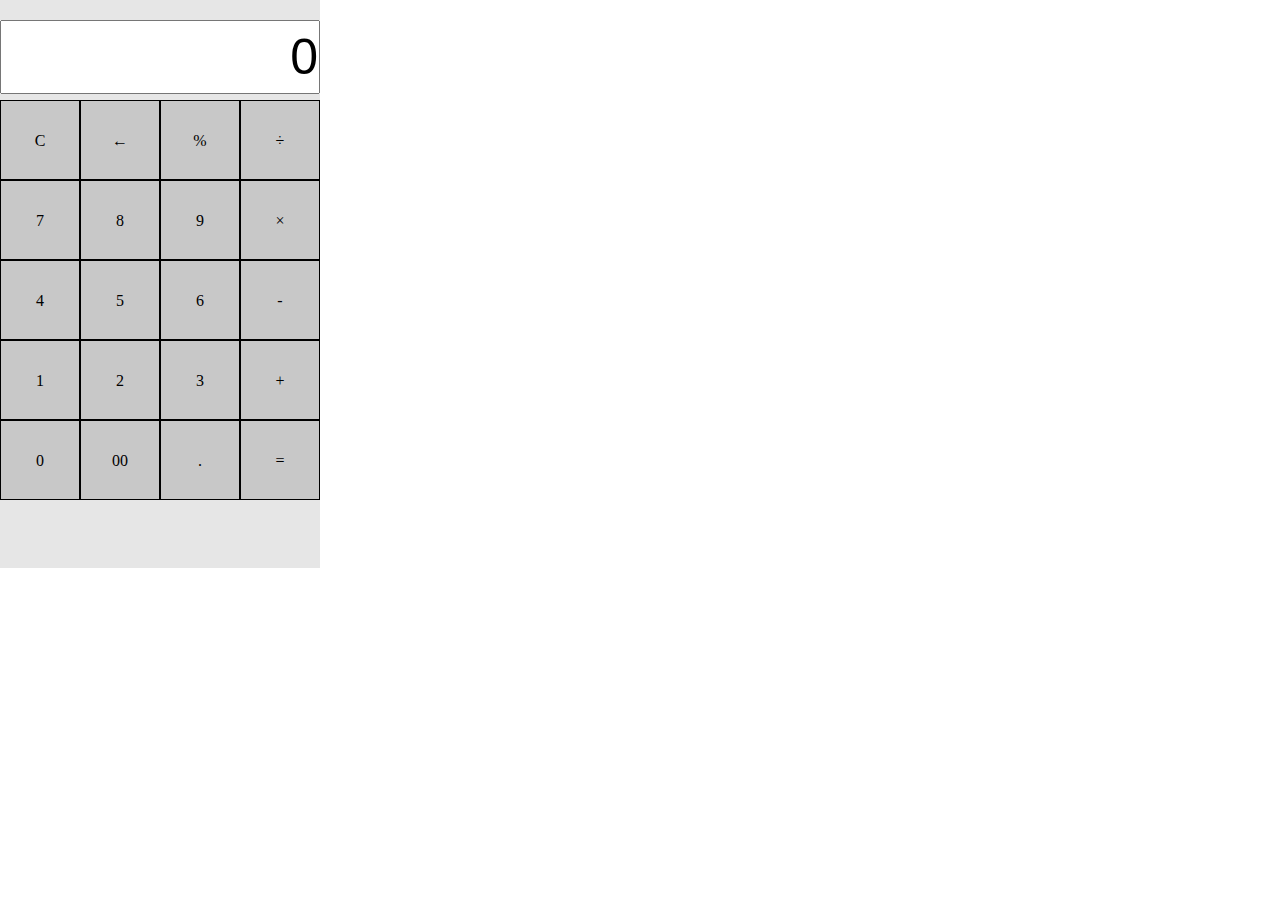
<file: js-partice/cal/index.html>
<!DOCTYPE html>
<html>
    <head>
        <meta charset="utf-8">
        <meta name="viewport" content="width=device-width,minimum-scale=1.0,maximum-scale=1.0,initial-sclae=1.0,user-scalable=no">
        <title></title>

        <style media="screen">
            *{
                margin: 0;
                padding: 0;

            }
            ul,li{
                list-style: none;
            }
            .wrap{
                width: 320px;
                height: 568px;
                background: rgb(230, 230, 230);
            }
            .cal-screen{
                width: 320px;
                margin: 0px auto;
                margin-bottom: 20px;
                height: 80px;
                font-size: 50px;
                line-height: 80px;
                text-align: right;
                box-sizing: border-box;
            }
            .screen{
                margin: 20px auto;
                width: 100%;
                font-size: 50px;
                line-height: 70px;
                text-align: right;
                box-sizing: border-box;
            }
            #cla-btn{
                width: 100%;
            }
            #cla-btn>ul>li{
                width: 80px;
                height: 80px;
                line-height: 80px;
                text-align: center;
                background: rgb(200, 200, 200);
                float: left;
                border: 0.5px solid black;
                box-sizing: border-box;
            }
            #cla-btn>ul>li:hover{
                background: rgb(222, 222, 222);
            }
            #note{
                margin-left: 15px;
                margin-top: 15px;
                color: red;
            }
        </style>
    </head>
    <body>
        <div class="wrap">
            <form class="" action="index.html" method="post" name="calculator">
                <div class="cal-screen">
                    <input type="text" name="numScreen" class="screen" value="0" onfocus="this.blur();" />
                </div>
                <div id="cla-btn">
                    <ul>
                        <li class="tool" onclick="clearscreen()">C</li>
                        <li class="tool" onclick="del()">←</li>
                        <li class="tool" onclick="persent()">%</li>

                        <li class="tool" onclick="divide()">÷</li>
                        <li onclick="command(7)">7</li>
                        <li onclick="command(8)">8</li>
                        <li onclick="command(9)">9</li>
                        <li class="tool" onclick="times()">×</li>

                        <li onclick="command(4)">4</li>
                        <li onclick="command(5)">5</li>
                        <li onclick="command(6)">6</li>
                        <li class="tool" onclick="minus()">-</li>

                        <li onclick="command(1)">1</li>
                        <li onclick="command(2)">2</li>
                        <li onclick="command(3)">3</li>
                        <li class="tool" onclick="plus()">+</li>

                        <li onclick="command(0)">0</li>
                        <li onclick="dzero()">00</li>
                        <li onclick="dot()">.</li>

                        <li class="tool" onclick="equal()">=</li>
                    </ul>
                </div>
            </form>
            <span id="note"></span>
        </div>
    </body>
</html>
<script type="text/javascript">
    var num = 0,result = 0,numshow = "0";
    var operate=0; //判断输入状态的标志
    var calcul=0; //判断计算状态的标志
    var quit=0; //防止重复按键的标志
    function command(num){
        var str = String(document.calculator.numScreen.value); //获得当前显示数据
        str=(str!="0") ? ((operate==0) ? str : "") : "";//如果当前值不是"0"，且状态为0，则返回当前值，否则返回空值;
        str=str + String(num); //给当前值追加字符
        document.calculator.numScreen.value=str; //刷新显示
        operate=0; //重置输入状态
        quit=0; //重置防止重复按键的标志
    }
    function dzero(){
        var str=String(document.calculator.numScreen.value);
        str=(str!="0") ? ((operate==0) ? str + "00" : "0") : "0"; //如果当前值不是"0"，且状态为0，则返回当str+"00"，否则返回"0";
        document.calculator.numScreen.value=str;
        operate=0;
    }
    function dot(){
        var str=String(document.calculator.numScreen.value);
        str=(str!="0") ? ((operate==0) ? str : "0") : "0"; //如果当前值不是"0"，且状态为0，则返回当前值，否则返回"0";
            for(i=0; i<=str.length;i++){ //判断是否已经有一个点号
            if(str.substr(i,1)==".") return false; //如果有则不再插入
            }
        str=str + ".";
        document.calculator.numScreen.value=str;
        operate=0;
    }
    function del(){ //退格
        var str=String(document.calculator.numScreen.value);
        str=(str!="0") ? str : "";
        str=str.substr(0,str.length-1);
        str=(str!="") ? str : "0";
        document.calculator.numScreen.value=str;
    }
    function clearscreen(){ //清除数据
        num=0;
        result=0;
        numshow="0";
        document.calculator.numScreen.value="0";
    }
    function plus(){ //加法
        calculate(); //调用计算函数
        operate=1; //更改输入状态
        calcul=1; //更改计算状态为加
    }
    function minus(){ //减法
        calculate();
        operate=1;
        calcul=2;
    }
    function times(){ //乘法
        calculate();
        operate=1;
        calcul=3;
    }
    function divide(){ //除法
        calculate();
        operate=1;
        calcul=4;
    }
    function persent(){ //求余
        calculate();
        operate=1;
        calcul=5;
    }
    function equal(){
        calculate(); //等于
        operate=1;
        num=0;
        result=0;
        numshow="0";
    }
    //
    function calculate(){
        numshow=Number(document.calculator.numScreen.value);
        if(num!=0 && quit!=1){ //判断前一个运算数是否为零以及防重复按键的状态
        switch(calcul){ //判断要输入状态
        case 1:result=num+numshow;break; //计算"+"
        case 2:result=num-numshow;break; //计算"-"
        case 3:result=num*numshow;break;
        case 4:if(numshow!=0){result=num/numshow;}else{document.getElementById("note").innerHTML="被除数不能为零！"; setTimeout(clearnote,4000)} break;
        case 5:result=num%numshow;break;
    }
        quit=1; //避免重复按键
    }
    else{
        result=numshow;
    }
        numshow=String(result);
        document.calculator.numScreen.value=numshow;
        num=result; //存储当前值
    }
        function clearnote(){ //清空提示
        document.getElementById("note").innerHTML="";
    }
</script>
</file>
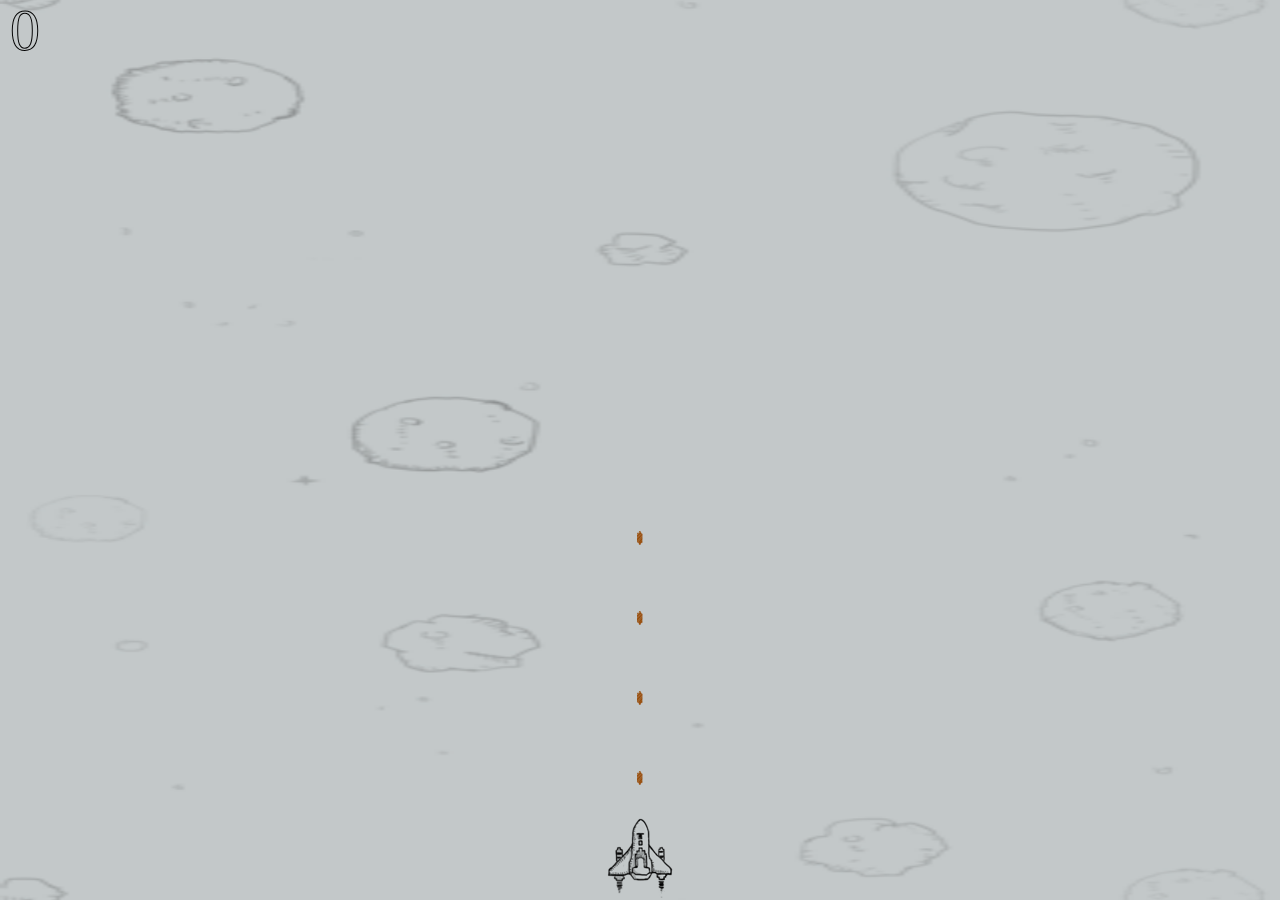
<file: js-partice/canvas/index.html>
<!DOCTYPE html>
<html>
    <head>
        <meta charset="utf-8">
        <meta name="viewport" content="width=device-width, initial-scale=1.0, maximum-scale=1.0, user-scalable=no">
        <title>打飞机</title>
        <link rel="stylesheet" href="reset.css">
        <style media="screen">
            html, body {
                width: 100%;
                height: 100%;
                overflow: hidden;
            }
        </style>
    </head>
    <body>
        <audio id="audio" src="audio/game_music.mp3" autoplay loop>
            您的浏览器不支持audio
        </audio>
        <canvas id="canvas" width="500" height="500">
            您的浏览器不支持canvas
        </canvas>

    </body>
    <script src="loading.js" charset="utf-8"></script>
    <script src="common.js" charset="utf-8"></script>
    <script type="text/javascript">

        // 获取canvas以及上下文对象
        var audio = document.getElementById("audio");
        var canvas = document.getElementById("canvas");
        var ctx = canvas.getContext('2d');
        // 获取canvas的宽高
        var canvasWidth, canvasHeight;


        // 修改canvas大小
        function changeSize() {
            canvas.width = document.body.clientWidth;
            canvas.height = document.body.clientHeight;
            canvasWidth = canvas.width;
            canvasHeight = canvas.height;
        }
        changeSize();


        // 加载所有图片资源
        loading({
            "background": "imgs/background.png",
            "plane": "imgs/plane.png",
            "bullet1": "imgs/bullet1.png",
            "enemy1": "imgs/enemy1.png",
            "enemy2": "imgs/enemy2.png",
            "enemy3": "imgs/enemy3.png",
        }, {
            done: main
        });


        // 主函数
        function main(imgs) {
            // 保存所有子弹
            var bullets = [];
            // 保存所有敌机
            var enemys = [];

            // 敌机分数
            var score = 0;


            // 背景对象
            var bgObj = {
                w: canvasWidth,
                h: canvasHeight,
                x: 0,
                y: 0,
                draw: function () {
                    // 画出两张图片
                    ctx.drawImage(imgs.background, this.x, this.y, this.w, this.h);
                    ctx.drawImage(imgs.background, this.x, this.y - this.h, this.w, this.h);
                },
                move: function () {
                    this.y += 1;
                    // 临界值
                    (this.y >= this.h) && (this.y = 0);
                    // 绘制
                    this.draw();
                }
            };


            // 飞机对象
            var mine = {
                img: imgs.plane,
                x: (canvasWidth - imgs.plane.width / 5) / 2,
                y: canvasHeight - imgs.plane.height,
                w: imgs.plane.width / 5,
                h: imgs.plane.height,

                imgStartX: 0, // 图片开始裁剪的X值
                draw: function (frameNum) {
                    (frameNum % 3 == 0) && (this.imgStartX = (this.imgStartX == 0) ? this.w : 0);
                    ctx.drawImage(this.img, this.imgStartX, 0, this.w, this.h,  this.x, this.y, this.w, this.h);
                }
            };


            // 子弹构造函数
            function Bullet() {
                // 子弹的图片
                var imgObj = imgs.bullet1;

                this.img = imgObj;
                this.x = mine.x + mine.w / 2 - imgObj.width / 2;
                this.y = mine.y - imgObj.height / 2;
                this.w = imgObj.width;
                this.h = imgObj.height;

                // 子弹的速度
                this.speed = 8;
                // 子弹攻击量
                this.value = 1;
            }
            // 使用原型，添加函数
            Bullet.prototype = {
                // 子弹移动
                move: function () {
                    this.y -= this.speed;
                },
                // 清除
                clear: function () {
                    return (this.y <= -this.h);
                },
                // 绘制子弹
                draw: function () {
                    this.move();
                    ctx.drawImage(this.img, 0, 0, this.w, this.h, this.x, this.y, this.w, this.h);
                }
            };




            // 敌军构造函数
            function Enemy() {
                // 由随机数决定使用哪张图片
                var num = random(1, 10);
                // 图片对象
                var imgObj = imgs.enemy1;
                // 图片被拆封为几份
                var count = 5;
                // 速度
                var speed = 2;
                // 血量
                var blood = 2;

                if (num >= 10) {
                    imgObj = imgs.enemy3;
                    count = 10;
                    speed = 1.2;
                    blood = 20;
                } else if (num >= 8) {
                    imgObj = imgs.enemy2;
                    count = 6;
                    speed = 1.5;
                    blood = 8;
                }

                this.img = imgObj;
                this.speed = speed;
                this.blood = blood;
                this.w = imgObj.width / count;
                this.h = imgObj.height;
                this.y = -200;
                this.x = random(0, canvasWidth - this.w);

                // 画出敌机
                this.imgStartX = 0;
                this.draw = function () {
                    this.move();
                    ctx.drawImage(this.img, this.imgStartX, 0, this.w, this.h, this.x, this.y, this.w, this.h);
                };

                // 移动
                this.move = function () {
                    this.y += this.speed;
                };
                // 是否需要移除
                this.clear = function () {
                    return (this.y >= canvasHeight);
                };
            }




            // 子弹攻击敌机
            function attackEnemy() {

                // 遍历飞机
                for (var i = 0; i < enemys.length; i++) {
                    var e = enemys[i];

                    // 获取当前飞机的x和y
                    var l1 = e.x;
                    var r1 = l1 + e.w;
                    var t1 = e.y;
                    var b1 = t1 + e.h;

                    // 与每一颗子弹进行比对
                    for (var j = 0; j < bullets.length; j++) {
                        var b = bullets[j];

                        // 进行比对
                        var l2 = b.x;
                        var r2 = l2 + b.w;
                        var t2 = b.y;
                        var b2 = t2 + b.h;

                        // 判断是否撞上了
                        if (l2 > l1 && r2 < r1 && b2 < b1 && t2 > t1) {
                            e.blood -= b.value;
                            bullets.splice(j, 1);
                            j--;
                            if (e.blood <= 0) {
                                enemys.splice(i, 1);
                                i--;
                                // 分数增加
                                score++;
                            }
                        }
                    }
                }
            }

            // mine与敌机的碰撞
            function mineHitEnemys() {
                for (var i = 0; i < enemys.length; i++) {
                    var e = enemys[i];

                    var l1 = mine.x;
                    var r1 = mine.x + mine.w;
                    var t1 = mine.y;
                    var b1 = mine.y + mine.h;

                    var l2 = e.x;
                    var r2 = e.x + e.w;
                    var t2 = e.y;
                    var b2 = e.y + e.h;

                    return (l1 < r2 && r1 > l2 && t1 < b2 && b1 > t2);
                }
            }

//			console.log(|2|)
            // 游戏循环
            var raf = null;
            var frameNum = 0;
            function gameloop() {
                ctx.clearRect(0, 0, canvasWidth, canvasHeight);
                frameNum++;

                // 画背景并移动
                bgObj.move();
                // 画飞机
                mine.draw(frameNum);
                // 画子弹
                for (var i = 0; i < bullets.length; i++) {
                    bullets[i].draw();

                    // 判断子弹是否跑到屏幕外面
                    if (bullets[i].clear()) {
                        bullets.splice(i, 1);
                        i--;
                    }
                }
                // 画敌机
                for (var i = 0; i < enemys.length; i++) {
                    enemys[i].draw();

                    if (enemys[i].clear()) {
                        enemys.splice(i, 1);
                        i--;
                    }
                }

                // 检测子弹和敌机的碰撞
                attackEnemy();
				
                // 发射子弹，每个10帧发射一次
                if (frameNum % 10 == 0) {
                    var bullet = new Bullet();
                    bullets.push(bullet);
                }
                // 创建敌机，每隔20帧创建一次
                if (frameNum % 40 == 0) {
                    if (enemys.length <= 20) {
                        var enemy = new Enemy();
                        enemys.push(enemy);
                    }
                }

                // 绘制分数
                ctx.font = "60px Harrington";
                ctx.strokeText(score, 10, 50);

                if (mineHitEnemys()) {
                    gameover();
                    return;
                }

                raf = window.requestAnimationFrame(gameloop);
            }
            gameloop();


            // 游戏结束调用
            function gameover() {
                window.cancelAnimationFrame(raf);

                // 结束音乐
                audio.src = "audio/game_over.mp3";
                audio.loop = false;
                // audio.currentTime = 0;
            	// audio.pause();

                ctx.font = "60px Harrington";
                ctx.textAlign = "center";
                ctx.textBaseline = "middle";
                ctx.fillText("GAME OVER", canvasWidth / 2, canvasHeight / 2);
            }



            // 给canvas绑定事件
            canvas.addEventListener('touchstart', function (e) {
                var ev = e || window.event;
                if (ev.touches.length == 1) { // 一根手指触摸

                    var x = ev.touches[0].clientX;
                    var y = ev.touches[0].clientY;

                    // 判断是否点到了飞机
                    if (x > mine.x && x < mine.x + mine.w && y > mine.y && y < mine.y + mine.h) {
                        // 获取差值
                        var disX = x - mine.x;
                        var disY = y - mine.y;

                        // 手指移动
                        document.addEventListener('touchmove', function () {
                            var newX = event.touches[0].clientX - disX;
                            var newY = event.touches[0].clientY - disY;

                            // 临界值
                            (newX <= -mine.w / 2 + 3) && (newX = -mine.w / 2 + 3);
                            (newX >= canvasWidth - mine.w / 2 - 3) && (newX = canvasWidth - mine.w / 2 - 3);
                            (newY <= 0) && (newY = 0);
                            (newY >= canvasHeight - mine.h) && (newY = canvasHeight - mine.h);

                            // 修改飞机的位置
                            mine.x = newX;
                            mine.y = newY;
                        }, false);
                    }
                }
            }, false);

			canvas.addEventListener('mousedown', function (e) {
				console.log(1)
                var ev = e || window.event;
                if (ev.touches.length == 1) { // 一根手指触摸

                    var x = ev.touches[0].clientX;
                    var y = ev.touches[0].clientY;

                    // 判断是否点到了飞机
                    if (x > mine.x && x < mine.x + mine.w && y > mine.y && y < mine.y + mine.h) {
                        // 获取差值
                        var disX = x - mine.x;
                        var disY = y - mine.y;

                        // 手指移动
                        document.addEventListener('mousemove', function () {
                            var newX = event.touches[0].clientX - disX;
                            var newY = event.touches[0].clientY - disY;
                            // 临界值
                            (newX <= -mine.w / 2 + 3) && (newX = -mine.w / 2 + 3);
                            (newX >= canvasWidth - mine.w / 2 - 3) && (newX = canvasWidth - mine.w / 2 - 3);
                            (newY <= 0) && (newY = 0);
                            (newY >= canvasHeight - mine.h) && (newY = canvasHeight - mine.h);

                            // 修改飞机的位置
                            mine.x = newX;
                            mine.y = newY;
                        }, false);
                    }
                }
            }, false);

        }


    </script>
</html>
</file>
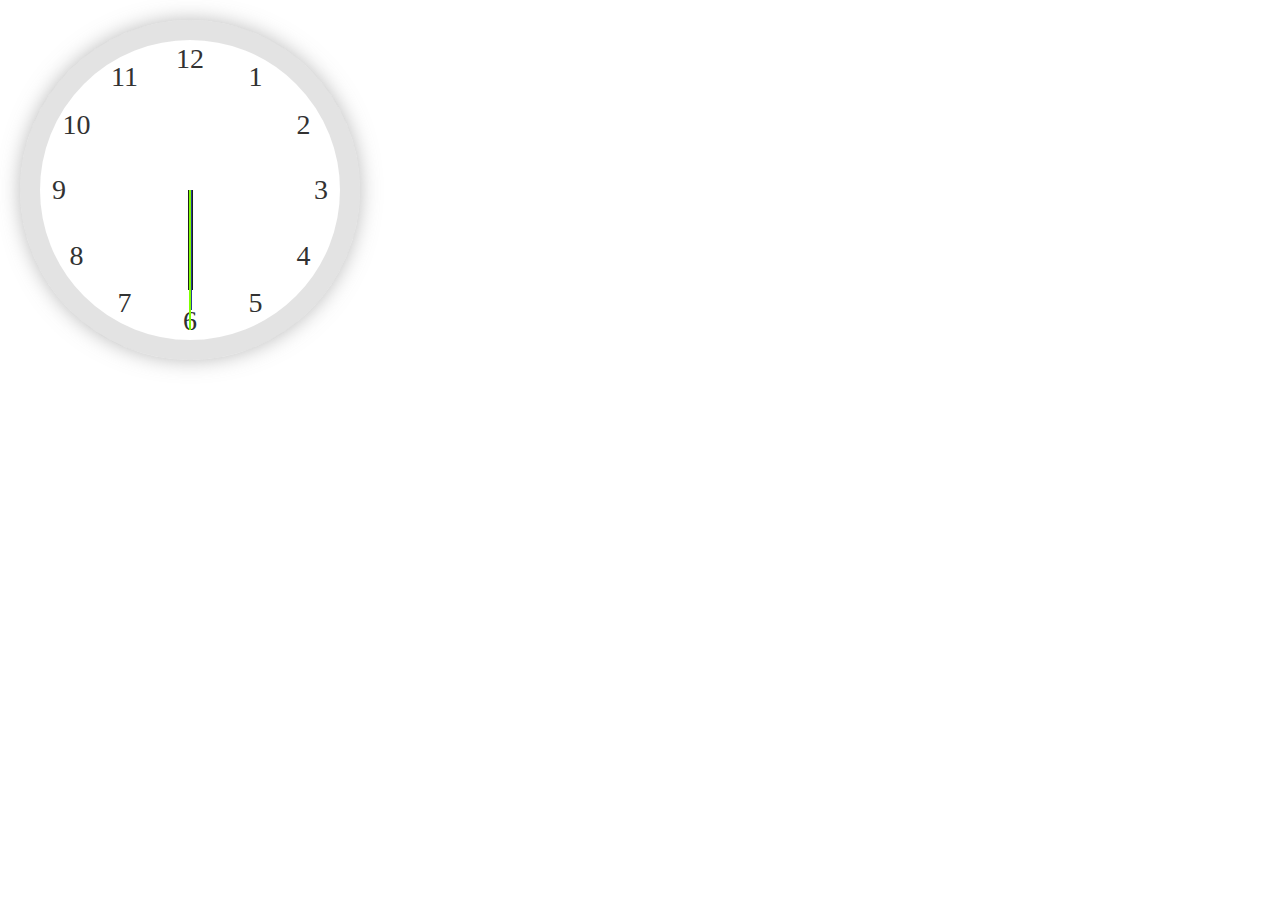
<file: js-partice/clock/index.html>
<!DOCTYPE html>
<html>
    <head>
        <meta charset="utf-8">
        <title></title>
        <style media="screen">
            *{
                margin: 0;
                padding: 0;

            }
            html,body{
                height: 100%;
            }
            .clock{
                width: 300px;
                height: 300px;
                border: 20px solid rgba(200, 200, 200, 0.5);
                box-shadow: 0 0 20px rgba(120, 120, 120, 0.5);
                border-radius: 50%;
                position: relative;
                margin: 20px;
                /*background: url('53.pic.jpg') ;*/
                background-clip: border-box;
                background-size: cover;
                background-position: 0 -15px;
            }
            .numbers div{
                margin-top: 5px;
                height: 290px;
                width: 28px;
                text-align: center;
                position: absolute;
                left: 50%;
                font-size: 28px;
                line-height: 28px;
                margin-left: -14px;
                color: rgb(50, 50, 50);
            }
            .numbers div>span{
                display: block;
            }
            .hour{
                width: 5px;
                height: 100px;
                position: absolute;
                background: #1F1F1F;
                transform-origin: top center;
                left: 50%;
                top: 50%;
                margin-left: -2.5px;

            }
            .minute{
                width: 3px;
                height: 120px;
                position: absolute;
                background: #27408B;
                transform-origin: top center;
                left: 50%;
                top: 50%;
                margin-left: -1.5px;

            }
            .second{
                width: 2px;
                height: 140px;
                position: absolute;
                background: #7FFF00;
                transform-origin: top center;
                left: 50%;
                top: 50%;
                margin-left: -1px;

            }
        </style>
    </head>
    <body>
            <div class="clock">
                <div class="numbers">
                    <div><span>12</span></div>
                    <div><span>1</span></div>
                    <div><span>2</span></div>
                    <div><span>3</span></div>
                    <div><span>4</span></div>
                    <div><span>5</span></div>
                    <div><span>6</span></div>
                    <div><span>7</span></div>
                    <div><span>8</span></div>
                    <div><span>9</span></div>
                    <div><span>10</span></div>
                    <div><span>11</span></div>

                </div>
                <div class="hour">

                </div>
                <div class="minute">

                </div>
                <div class="second">

                </div>
            </div>
    </body>
</html>
<script type="text/javascript">
    var nums = document.querySelectorAll('.numbers>div')
    var nums_1 = document.querySelectorAll('.numbers>div>span')
    var hour = document.querySelector('.hour')
    var minute = document.querySelector('.minute')
    var second = document.querySelector('.second')
    timer = setInterval(function () {
        var date = new Date();
        var h = date.getHours();
        var min = date.getMinutes();
        var sec = date.getSeconds();
        if (h >= 12) {
            h -=12;
        }
        var hdeg = 30*h + 0.1*min +180;
        var mdeg = 6*min + 180;
        var sdeg = 6*sec + 180;
        console.log(hdeg);
        console.log(mdeg);
        hour.style.transform = 'rotateZ(' + hdeg + 'deg)';
        minute.style.transform = 'rotateZ(' + mdeg +'deg)';
        second.style.transform = 'rotateZ(' + sdeg + 'deg)';
    },1000);
    for (var i = 0; i < nums.length; i++) {
        nums[i].style.transform = 'rotateZ(' +  i * 30  + 'deg)';
    }
    for (var i = 0; i < nums_1.length; i++) {
        nums_1[i].style.transform = 'rotateZ(' + i*-30 + 'deg)';
    }

</script>
</file>
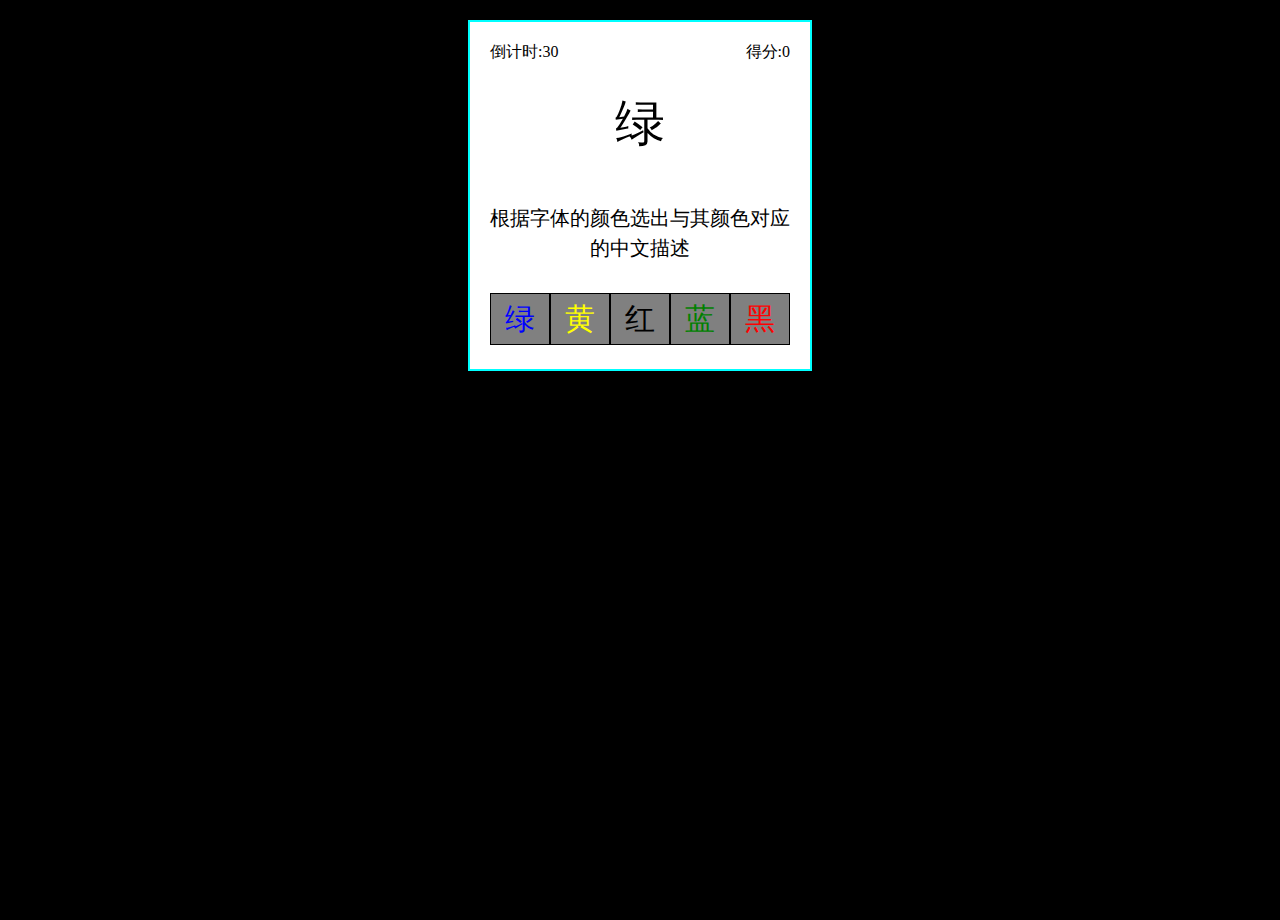
<file: js-partice/color/index.html>
<!DOCTYPE html>
<html>
    <head>
        <meta charset="utf-8">
        <title></title>
        <style media="screen">
        html,body{
            height: 100%;
            width: 100%;
            background: black;
        }
            *{
                margin: 0;
                padding: 0;
            }
            .wrap{
                width: 300px;
                border: 2px solid cyan;
                padding: 20px;
                margin: 20px auto;
                background: white;
            }
            header{
                width: 300px;
                position: relative;
            }
            .left{
                width: 50%;
                float: left;
            }
            .right{
                width: 50%;
                float: right;
                text-align: right;
            }
            .main{
                text-align: center;
            }
            .txt{
                line-height: 120px;
                font-size: 50px;
                margin: 20px auto;
            }
            .tip{
                line-height: 30px;
                font-size: 20px;
                margin-bottom: 30px;
            }
            ul li{
                list-style: none;
                margin: 0;
                padding: 0;
                height: 100%;
                display: inline-block;
            }
            .btns{
                list-style: none;
                margin: 0;
                padding: 0;
                width: 100%;
                display: inline-block;
            }
            li{
                float: left;
                width: 20%;
                background: gray;
                border: 1px solid black;
                box-sizing: border-box;
                line-height: 50px;
                font-size: 30px;
                display: block;
                cursor: pointer;
            }
        </style>
    </head>
    <body>
        <div class="wrap">
            <header>
                <div class="left">
                    <p>倒计时:<span>30</span></p>
                </div>
                <div class="right">
                    <p>得分:<span>0</span></p>
                </div>
            </header>
            <div class="main">
                <p class="txt">
                    黄
                </p>
                <p class="tip">
                    根据字体的颜色选出与其颜色对应的中文描述
                </p>
                <ul class="btns">
                    <li>红</li>
                    <li>黄</li>
                    <li>蓝</li>
                    <li>绿</li>
                    <li>黑</li>
                </ul>
            </div>
        </div>
    </body>
</html>
<script type="text/javascript">
    var oTxt = document.querySelector('.main .txt');
    var txts = ['红','黄','蓝','绿','黑'];
    var colors = ['red','yellow','blue','green','black'];
    var btns = document.querySelectorAll('.btns li')
    var randomColorNum
    var countDown = document.querySelector('.left>p>span');
    var marks = document.querySelector('.right>p>span');
    var timer = null;
    var Down = 30;
    var clickable = true;
    var count = 0;
    // 1、随机文本和颜色赋值给main中的txt
    var showTxt = function () {
        var randomTxtNum = parseInt(Math.random()*5);
        randomColorNum = parseInt(Math.random()*5);
        var txt = txts[randomTxtNum];
        var color = colors[randomColorNum];
        oTxt.style.color = color;
        oTxt.innerHTML = txt;
    }
    // 2、打乱文本顺序，并且提取不重复的随机颜色，赋值给btns
    var showBtns = function () {
        var randomSub = function () {
            var arr = [];
            while (arr.length<5) {
                var bol = true;
                var r = parseInt(Math.random()*5);
                for (var i = 0; i < arr.length; i++) {
                    if (arr[i]==r) {
                        bol = false;
                        break;
                    }
                }
                if (bol) {
                    arr.push(r);
                }
            }
            return arr;
        }
        var randomTxtSub = randomSub();
        var randomColorSub = randomSub();
        console.log(randomTxtSub);
        for (var i = 0; i < 5; i++) {
            btns[i].style.color = colors[randomColorSub[i]];
            btns[i].innerHTML = txts[randomTxtSub[i]];
            btns[i].colorSub = randomTxtSub[i];
        }
    }
    showTxt();
    showBtns();
    // 3、匹配 如果正确 重复1 2 得分 ++
    for (var i = 0; i < btns.length; i++) {
        btns[i].onclick = function () {
            if (!clickable) {
                return;
            }
            if (randomColorNum == this.colorSub) {
                // 4、计算分数
                count++;
                marks.innerHTML = count;
                showBtns();
                showTxt();
            }
        }
    }
    // 5、游戏结束
    var gameOver = function () {
        if (count<5) {
            alert('小菜比')
        }else if (count<10) {
            alert('一般般')
        }else {
            alert('有病吧，玩这个玩这么厉害')
        }
    }
    // 6、计时器
    if (timer) {
        clearInterval(timer);
    }
    timer = setInterval(function () {
        Down--;
        if (Down<=0) {
            clearInterval(timer);
            clickable = false;
            gameOver();
        }
        countDown.innerHTML = Down;
    },1000)


    // // 4、倒计时
    //
    //
    // var arr = [];
    // while (arr.length<5) {
    //     var bol = true;
    //     var r = parseInt(Math.random()*5);
    //     for (var i = 0; i < arr.length; i++) {
    //         if (arr[i]==r) {
    //             bol = false;
    //             break;
    //         }
    //     }
    //     if (bol) {
    //         arr.push(r);
    //     }
    // }
    // console.log(arr);
    //
    // var array = [];
    //
    // // 生成5个随机数
    // while (array.length < 5) {
    //    console.log('while');
    //    // 产生随机数
    //    var random = parseInt(Math.random() * 10);
    //    // 和数组中所有元素进行比对，判断是否有一致的
    //    var flag = false;
    //    for (var j = 0; j < array.length; j++) {
    //        if (random == array[j]) {
    //            flag = true;
    //        }
    //    }
    //    if (flag == false) {
    //        array.push(random);
    //    }
    // }
    // console.log(array);
    //
</script>
</file>
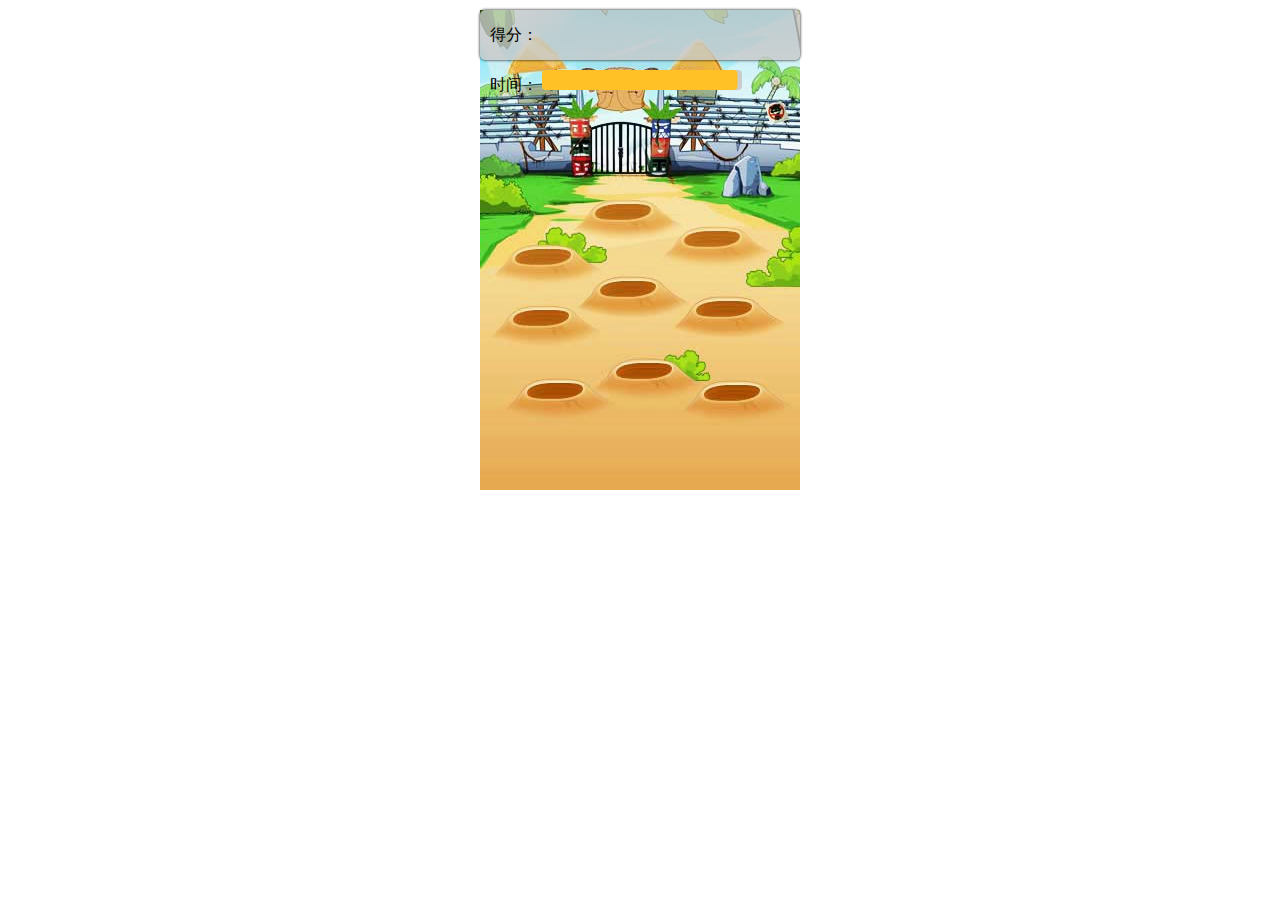
<file: js-partice/hui/index.html>
<!DOCTYPE html>
<html>
	<head>
		<meta charset="utf-8" />
		<title></title>
		<link rel="stylesheet" type="text/css" href="css/new_file.css"/>
		<link rel="stylesheet" type="text/css" href="css/reset.css"/>
		<meta name="viewport" content="width=device-width,initial-scale=1,minimum-scale=1,maximum-scale=1,user-scalable=no" />
	</head>
	<body>
		<div id="warp">
			<div id="head">
				<div id="mark">
					
				</div>
				<div id="logo">
					
				</div>
			</div>
			<div id="time">
				<span id="">
					时间：
				</span>
				<svg id="container"></svg> 
			</div>
		</div>
	</body>
</html>
<script src="js/tween.js" type="text/javascript" charset="utf-8"></script>
<script src="js/jquery-2.1.1.min.js" type="text/javascript" charset="utf-8"></script>
<script src="js/jquery.progress.js" type="text/javascript" charset="utf-8"></script>
<script src="js/new_file.js" type="text/javascript" charset="utf-8"></script>
</file>
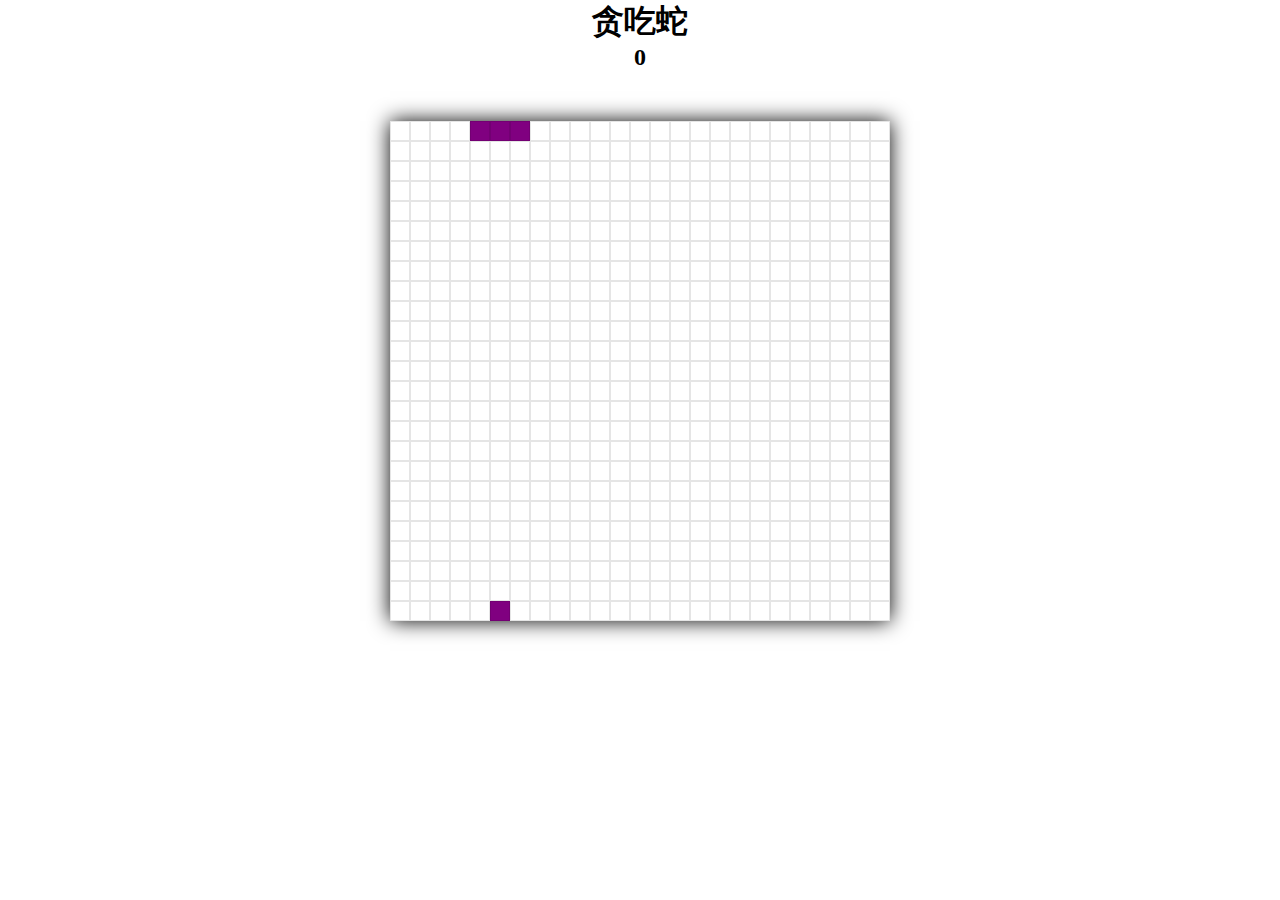
<file: js-partice/snake/index.html>
<!DOCTYPE html>
<html>
    <head>
        <meta charset="utf-8">
        <meta name="viewport" content="width=device-width, initial-scale=1.0, maximum-scale=1.0, user-scalable=no">
        <title></title>
        <style media="screen">
            * {
                margin: 0;
                padding: 0;
            }
            h1, h2 {
                text-align: center;
            }
            .main {
                width: 500px;
                margin: 50px auto;
                box-shadow: 0 0 20px black;
            }
            .main .row {
                overflow: hidden;
            }
            .main .col {
                float: left;
                width: 20px;
                height: 20px;
                border: 1px solid rgba(0, 0, 0, 0.1);
                box-sizing: border-box;
            }
            .active {
                background-color: purple;
            }
        </style>
    </head>
    <body>

        <h1>贪吃蛇</h1>
        <h2 id='score'>0</h2>
        <div class="main" id="map"></div>

    </body>
    <script type="text/javascript">
        // 获取元素
        var map = document.getElementById("map");

        // 定义各种变量
        var nRow = 25; // 行
        var nCol = 25; // 列
        var g = 3; // 蛇默认的初始长度
        var x = 0;
        var y = g - 1; // 蛇头的位置
        var foodX = 0;
        var foodY = 0; // 食物的x和y的位置

        var aSnake = []; // 蛇本身，用数组保存
        var score = 0; // 分数
        var timer = null; // 定时器，控制蛇的移动
        var speed = 200; // 蛇移动的速度

        // 创建地图
        var allCols = []; // 存放所有的小块块，是一个二维数组
        for (var i = 0; i < nRow; i++) {
            // 创建行
            var row = document.createElement("div");
            row.className = "row";

            // 声明数组，保存一行内的col
            var aRow = [];
            for (var j = 0; j < nCol; j++) {
                var col = document.createElement("div");
                col.className = "col";
                row.appendChild(col);

                // 把当前div添加到数组中
                aRow[j] = col;
            }
            // 拼接到地图上
            map.appendChild(row);

            // 把所有的row，添加到数组中
            allCols[i] = aRow;
        }

        // 循环蛇身，把蛇显示出去
        for (var i = 0; i < g; i++) {
            // 显示蛇身的颜色
            allCols[0][i].className = "col active";
            // 把代表蛇的div添加到aSnake数组中
            aSnake[i] = allCols[0][i];
        }
        console.log(aSnake);


        // 隐藏蛇尾
        function firstHide() {
            aSnake[0].className = "col";
        }

        // 蛇头向前移动
        function lastShow(obj) {
            obj[obj.length - 1].className = "col active";
        }

        // 控制键盘方向
        var dir = 'right';
        var oldDir = dir;

        var fa = false;
        // 给docuemnt绑定键盘按下的事件
        document.onkeydown = function (e) {
            var ev = e || window.event;

            // 保存上一个值
            oldDir = dir;

            // 临时保存keyCode
            dir = ev.keyCode;

            // 排除所有非方向值
            if (dir > 40 || dir < 37) {
                dir = oldDir;
            }

            // 排除相反方向，示例：如果正在向下移动，则按上无效
            if (dir == 38 && oldDir == 'bottom') {
                dir = 'bottom';
            } else if (dir == 39 && oldDir == 'left') {
                dir = 'left';
            } else if (dir == 40 && oldDir == 'top') {
                dir = 'top';
            } else if (dir == 37 && oldDir == 'right') {
                dir = 'right';
            }

            // 正常修改方向
            if (dir == 37) {
                dir = 'left';
            } else if (dir == 38) {
                dir = 'top';
            } else if (dir == 39) {
                dir = 'right';
            } else if (dir == 40) {
                dir = 'bottom';
            }
        };


        // 随机生成食物
        function food() {
            // 随机数生成
            foodX = parseInt(Math.random() * nRow);
            foodY = parseInt(Math.random() * nCol);

            // 排除在自己身上的情况
            if (allCols[foodX][foodY].className == "col active") {
                food();
            } else {
                allCols[foodX][foodY].className = "col active";
            }
        }
        food();


        // 蛇吃到了食物
        function addSnake() {
            // 把食物的块添加到aSnake数组中
            aSnake[aSnake.length] = allCols[foodX][foodY];

            // 增加蛇的长度和分数增加
            ++g;
            ++score;
            console.log(score);

            // 改变速度（每吃到一次，速度加快一次）
            if (speed == 100) {
                speed -= 10;
            } else if (speed == 50) {
                speed -= 5;
            } else {
                speed -= 20;
            }

            // 显示分数
            document.getElementById("score").innerHTML = score;

            // 吃到食物后，再随机出一个食物
            food();
        }

        // 游戏结束处理
        function gameOver() {
            alert('游戏结束');
            // 清除定时器
            clearTimeout(timer);
        }

        // 检测是否撞到自身
        function checkMe(arr) {
            var flag = true;

            for (var i = 0; i < aSnake.length; i++) {
                if (aSnake[i] == arr) {
                    flag = false;
                }
            }

            return flag;
        }

        // 蛇身移动
        function move() {
            for (var i = 0; i < aSnake.length; i++) {
                aSnake[i] = aSnake[i + 1];
            }
        }


        // 游戏开始
        function start() {
            switch (dir) {
                case 'left': {
                    // 是否撞到墙
                    if (y - 1 < 0) {
                        gameOver();
                        break;
                    }
                    // 是否吃到自身
                    if (checkMe(allCols[x][y - 1]) == false) {
                        gameOver();
                        break;
                    }
                    // 正常移动
                    // 蛇头隐藏
                    firstHide(aSnake);

                    if (x == foodX && y - 1 == foodY) {
                        addSnake();
                    } else {
                        move();
                        aSnake[g - 1] = allCols[x][y - 1];
                    }

                    // 新蛇头显示
                    lastShow(aSnake);
                    y -= 1;
                    timer = setTimeout(start, speed);

                    break;
                }
                case 'top': {
                    // 是否撞到墙
                    if (x - 1 < 0) {
                        gameOver();
                        break;
                    }

                    // 是否吃到自身
                    if (!checkMe(allCols[x - 1][y])) {
                        gameOver();
                        break;
                    }

                    // 蛇尾隐藏
                    firstHide(aSnake);

                    if (x - 1 == foodX && y == foodY) {
                        addSnake();
                    } else {
                        move();
                        aSnake[g - 1] = allCols[x - 1][y];
                    }

                    // 新蛇头显示
                    lastShow(aSnake);

                    x -= 1;
                    timer = setTimeout(start, speed);
                    break;
                }
                case 'right': {
                    // 首先检测是否撞到墙
                    if (y + 1 >= nCol) {
                        gameOver();
                        break;
                    }
                    // 是否吃到自身
                    if (checkMe(allCols[x][y + 1]) == false) {
                        gameOver();
                        break;
                    }

                    // 蛇尾隐藏
                    firstHide();
                    // 吃到食物
                    if (x == foodX && y + 1 == foodY) {
                        addSnake();
                    } else {
                        // 正常移动
                        move();
                        aSnake[g - 1] = allCols[x][y + 1];
                    }
                    // 蛇头显示
                    lastShow(aSnake);
                    y += 1;
                    timer = setTimeout(start, speed);

                    break;
                }
                case 'bottom': {
                    // 是否撞到墙
                    if (x + 1 >= nRow) {
                        gameOver();
                        break;
                    }
                    // 是否吃到自身
                    if (checkMe(allCols[x + 1][y]) == false) {
                        gameOver();
                        break;
                    }

                    // 正常移动
                    firstHide(aSnake);
                    if (x + 1 == foodX && y == foodY) {
                        addSnake();
                    } else {
                        move();
                        aSnake[g - 1] = allCols[x + 1][y];
                    }
                    lastShow(aSnake);
                    x += 1;
                    timer = setTimeout(start, speed);
                    break;
                }
            }
        }
        start();




    </script>
</html>
</file>
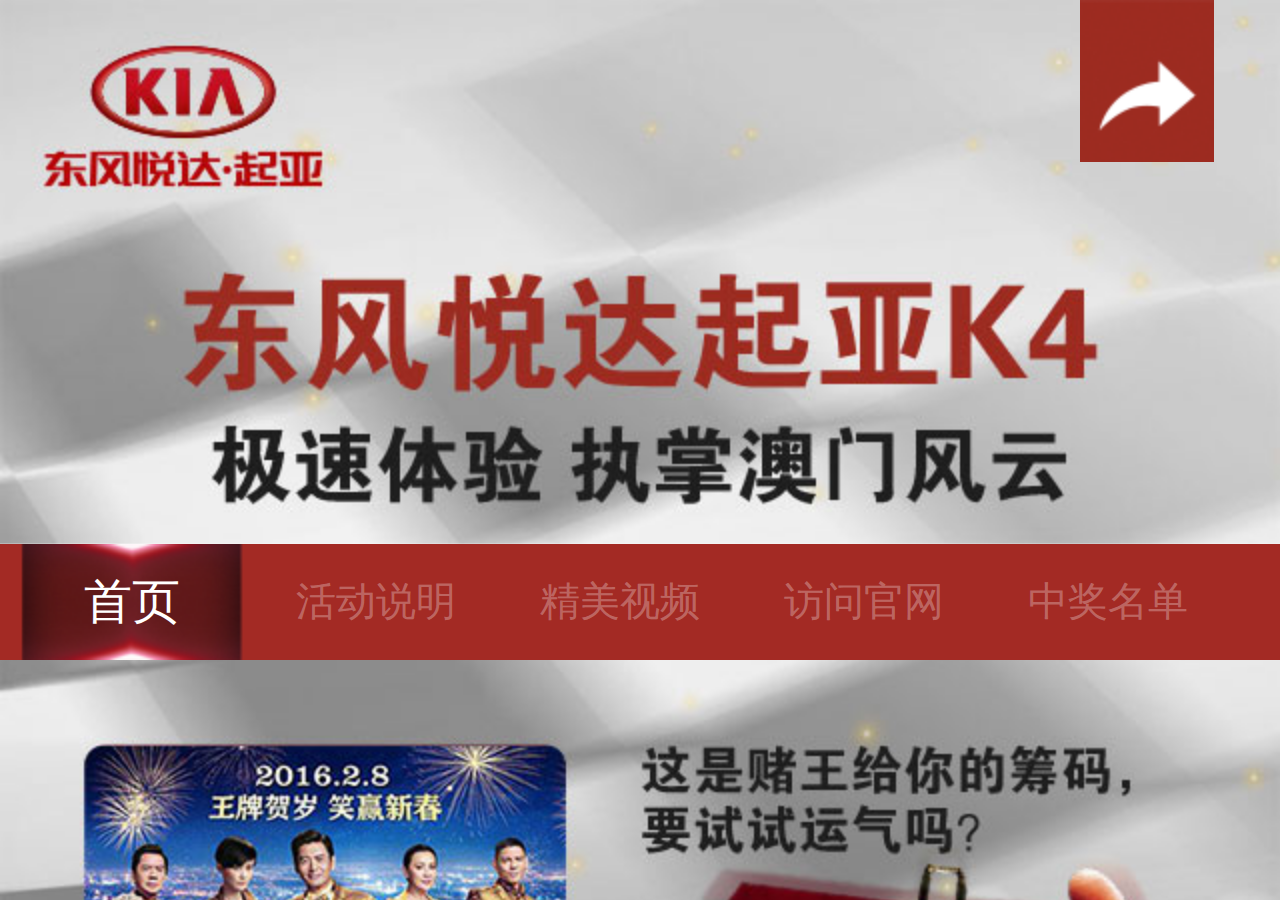
<file: wechat/k4/index.html>
<html>

	<head>

		<title></title>
		<meta charset="UTF-8" />
		<meta name="viewport" content="width=device-width,initial-scale=1,minimum-scale=1,maximum-scale=1,user-scalable=no" />
		<!--禁止识别电话号码和邮箱-->
		<meta name="format-detection" content="telephone=no">
		<meta content="email=no" name="format-detection" />
		<script type="text/javascript">
			(function() {
				var resizeEvent = 'orientationchange' in window ? 'orientationchang' : 'resize';
				var rescale = function() {
					document.documentElement.style.fontSize = document.documentElement.clientWidth / 320 * 10 + 'px';
				}
				window.addEventListener(resizeEvent, rescale, false);
				document.addEventListener('DOMContentLoaded', rescale, false);
			});
		</script>
		<link rel="stylesheet" type="text/css" href="css/reset.css" />
		<link rel="stylesheet" type="text/css" href="css/jquery.mCustomScrollbar.min.css" />
		<link rel="stylesheet" type="text/css" href="css/new_file.css" />
		<link rel="stylesheet" type="text/css" href="css/swiper-3.3.1.min.css" />
		<link rel="stylesheet" type="text/css" href="css/animate.css" />
	</head>

	<body>
		<div id="container">
			<!--加载动画-->
			<div id="loading">
				<div id="load_pointer" class="clock">
				</div>
				<div id="load_bg" class="pointer">
				</div>
				<div id="load_text" class="percent">
				</div>
			</div>
			<!--首页-->

			<div id="page1" class="page">
				<div class="wrapper" id="wrapper">
					<div class="scroller1">
						<div class="top">
							<div class="share_btn">

							</div>
						</div>
						<div class="main">
							<ul class="nav clearfix">
								<li class="nav_active">首页</li>
								<li class="details">活动说明</li>
								<li><a href="###" class="to_video">精美视频</a></li>
								<li><a href="###">访问官网</a></li>
								<li class="list">中奖名单</li>
							</ul>
							<div class="start_gamble"></div>
							<div class="car"></div>
						</div>
						<div class="display" id="display">
							<ul>
								<li class="display_video video_active">

								</li>
								<li class="display_swiper">

								</li>
							</ul>
							<div class="tab" id="video_mp4">
								<div class="tab_video">
									<video id="video_play" src="./video/video.mp4" x-webkit-airplay="true" poster="./images/page1_video_poster.png" webkit-playsinline="true" preload="auto" style="display: inline-block;" loop></video>
									<div class="video_poster">
									</div>
								</div>
								<div class="tab_swiper swiper-container">
									<div class="swiper-wrapper">
										<div class="swiper-slide">
											<img src="images/1.jpg" />
										</div>
										<div class="swiper-slide">
											<img src="images/2.jpg" />
										</div>
										<div class="swiper-slide">
											<img src="images/3.jpg" />
										</div>
										<div class="swiper-slide">
											<img src="images/4.jpg" />
										</div>
										<div class="swiper-slide">
											<img src="images/5.jpg" />
										</div>
									</div>

									<div class="swiper-button-prev swiper-button-white"></div>
									<div class="swiper-button-next swiper-button-white"></div>
								</div>
							</div>
						</div>
					</div>
				</div>

			</div>
			<!--活动说明-->
			<div id="layer1" class="layer">
				<div class="inner">
					<div class="detailWrap">
						<h3>活动说明</h3>
						<div class="scrollWrap1">
							<div class="scroller">
								<p>
									东风悦达起亚K4邀你一起看电影过新年！自<span class="fc">1月29号起至2月14号</span>，参与“东风悦达起亚K4邀你看电影”活动，就有机会获得<span class="fc">时光网免费电子兑换票2张</span>！！<br> 与东风悦达起亚K4一起观影，过大年！快来参加吧！
									<br> 奖项设置：
									<br> 获胜用户可获得由东风悦达起亚K4提供的的时光网免费电子兑换票2张。
								</p>
								<h4>特别声明：</h4>
								<p>
									参与者一旦参加本次活动，即视为同意并接受以下内容：<br> 1、参与者应保证其参加本次活动时提交的个人信息真实、准确、有效，如因提交的手机信息有误导致奖品无法发放，将视为自动放弃，时光网不另行安排补发奖品；
									<br> 2、手机号码为确认中奖和发奖的唯一凭证，请正确填写并保证手机号码畅通，如因填写错误或手机不畅通造成的发奖不成功，将视为放弃中奖资格，并不予重新更正发放；
									<br> 3、本活动奖品之寄送地址仅限中国大陆地区；
									<br> 4、本活动奖品不得转换、转让或折换现金；
									<br> 5、活动期间，严禁通过使用第三方软件、编写代码、黑客攻击、非正常操作流程、非正确手机号或资料信息等手段和方式以获取抽奖机会的行为，一经发现，将取消已获得的抽奖资格及已获奖奖项；
									<br> 6、如遇不可抗力因素，Mtime时光网有权终止活动，有权以相同价值产品替代已公布奖项；
									<br> 7、时光电子兑换券的适用城市、影院及观影类型，请咨询：4006118118或者详询电子兑换使用说明（“电子兑换使用说明“+链接：
									<a href="http://group.mtime.com/help/discussion/3555651/">http://group.mtime.com/help/
										discussion/3555651/</a>）；<br> 8、本次活动最终解释权归Mtime时光网所有。
									<br>
								</p>
							</div>
						</div>

						<!-- </div> -->
					</div>
					<div class="close js_close_this"></div>
				</div>
			</div>
			<!--中奖名单-->
			<div id="layer2" class="layer">
				<div class='inner'>
					<div class="list-container">
						<div class="swiper-wrapper">
							<div class="swiper-slide">
								<ul>
									<li>
										<p>来自蒙塔机的钢弹&nbsp;&nbsp;&nbsp;133xxxxxxxx</p>
									</li>
									<li>
										<p>来自蒙塔机的钢弹&nbsp;&nbsp;&nbsp;133xxxxxxxx</p>
									</li>
									<li>
										<p>来自蒙塔机的钢弹&nbsp;&nbsp;&nbsp;133xxxxxxxx</p>
									</li>
									<li>
										<p>来自蒙塔机的钢弹&nbsp;&nbsp;&nbsp;133xxxxxxxx</p>
									</li>
								</ul>
							</div>
						</div>
					</div>
					<div class="close"></div>
				</div>

			</div>
			<!--填写信息-->
			<div id="layer3" class="layer">
				<div class="inner">
					<div id='info'>
						<form action="" method="post">
							<div class="info_container">
								<label for="name">* 姓 名 :</label>
								<input type="text" name="" id="name" value="" />
							</div>
							<div class="info_container">
								<label for="phoneNum">* 手机号码 :</label>
								<input type="text" name="" id="phoneNum" value="" />
							</div>
							<div class="info_container">
								<label for="phoneNum">* 所在省份 :</label>

								<div class="city_chose">
									<select name="province" id="province">
								<option value="">请选择</option>
								
							</select>
									<span>
								省
							</span>
								</div>
								<div class="city_chose">
									<select name="city" id="city">
								<option value="北京">请选择</option>
							</select>
									<span>
								市
							</span>
								</div>
							</div>
							<div class="info_container">
								<label for="saller">* 选择经销商 :</label>
								<select name="" id="saller">
								<option value="">请选择</option>
								
							</select>
							</div>
							<div class="info_container">
								<label for="car">* 选择车型 :</label>
								<select name="" id="car" value="请选择">
								<option value="">请选择</option>
								<option value="">k4</option>
								<option value="">k5</option>
								<option value="">k6</option>
								
							</select>
							</div>
							<div class="info_container">
								<label for="buy_time">* 预计购车时间 :</label>
								<select name="" id="buy_time">
								<option value="">请选择</option>
								<option value="">1-3个月</option>
								<option value="">4-6个月</option>
								<option value="">半年以上</option>
							</select>
							</div>
							<input type="button" name="" id="submit" value="" />
						</form>
					</div>
					<div class="close">

					</div>
				</div>
			</div>
			<!--赌场道路-->
			<div id="page2">
				<div class="page2_bot1">

				</div>
				<div class="page2_bot2">

				</div>
			</div>
			<!--细节展示-->
			<div id="page3">
				<div class="wrap">

					<div class="show_car">

					</div>
					<div class="show_detials">
						<ul>
							<li class="active">
								<div class="control engine">

								</div>
							</li>
							<li>
								<div class="control airbag">

								</div>
							</li>
							<li>
								<div class="control change">

								</div>
							</li>
							<li>
								<div class="control hac">

								</div>
							</li>
						</ul>
					</div>
					<div id="details_bg_samllball">

					</div>
					<div id="engine">
						<div class="details_left" id="engine_left">

						</div>
						<div class="details_right" id="engine_right">
							<div id="engin_pointer" class="pointer">

							</div>
							<div id="engin_text" class="detail_text">

							</div>
							<!--<div class="star">
							
						</div>-->
						</div>
					</div>
					<div id="airbag">
						<div class="details_left" id="airbag_left">

						</div>
						<div class="details_right" id="airbag_right">
							<div id="engin_pointer" class="pointer">

							</div>
							<div id="airbag_text" class="detail_text">

							</div>
							<!--<div class="star">
							
						</div>-->
						</div>
					</div>
					<div id="change">
						<div class="details_left" id="change_left">

						</div>
						<div class="details_right" id="change_right">
							<div id="engin_pointer" class="pointer">

							</div>
							<div id="change_text" class="detail_text">

							</div>
						</div>
					</div>
					<div id="hac">

						<div class="details_left" id="hac_left">

						</div>
						<div class="details_right" id="hac_right">
							<div id="engin_pointer" class="pointer">

							</div>
							<div id="hac_text" class="detail_text">

							</div>
						</div>

					</div>
					<div class="page3_but">

					</div>
					<div id="point" class="bg1">

					</div>
				</div>
			</div>
			<!--开车-->
			<div id="page4">

				<div id="canvs_in">
					<div id="car_cover">
						<div id="car_pointer">

						</div>

					</div>
					<canvas id="canvas"></canvas>
				</div>
			</div>
			<!--转盘-->
			<div id="page5">
				<div class="page5_in">
					<h3>成功抵达</h3>
					<p style="font-size: 1.5rem;">下注试试运气吧</p>
					<p style="font-size: 1.3rem; font-weight: 100;">赢者可兑换
						<<澳门风云2>>影票</p>
					<div class="bet_point">
						<select name="" id="price_sel">
                        <option value="请选择点数">选择点数：0-36</option>
                        <option value="0-6">0-6</option>
                        <option value="7-12">7-12</option>
                        <option value="13-18">13-18</option>
                        <option value="19-24">19-24</option>
                        <option value="25-30">25-30</option>
                        <option value="31-36">31-36</option>
                    </select>
					</div>
					<div class="circle"></div>
					<div class="indicator_container">
						<div class="indicator"></div>
					</div>
					
					<div class="btn_bet"></div>
				</div>
				<div id="get_prize">
					<div class="price_btn">

					</div>
					<div class="price_out">
						
					</div>
				</div>
				<div id="lose_prize">
					<div class="price_btn">

					</div>
					<div class="price_out">
						
					</div>
				</div>
				
			</div>
		</div>

	</body>

</html>

<script src="js/jquery-2.1.3.min.js" type="text/javascript" charset="utf-8"></script>
<!--<script type="text/javascript" src="js/iscroll.js"></script>-->
<script src="js/hammer.min.js" type="text/javascript" charset="utf-8"></script>
<script src="js/lrz.mobile.min.js" type="text/javascript" charset="utf-8"></script>
<script src="js/allDealersData.js" type="text/javascript" charset="utf-8"></script>
<script src="js/dealersData.js" type="text/javascript" charset="utf-8"></script>
<script src="js/select.js" type="text/javascript" charset="utf-8"></script>
<script src="js/jroll.min.js" type="text/javascript" charset="utf-8"></script>
<script type="text/javascript" src="js/swiper-3.3.1.min.js"></script>
<script type="text/javascript" src="js/jquery.mCustomScrollbar.concat.min.js"></script>
<script src="js/new_file.js" type="text/javascript" charset="utf-8"></script>
</file>
<file: css/pace.css>
.pace {
  -webkit-pointer-events: none;
  pointer-events: none;
  -webkit-user-select: none;
  -moz-user-select: none;
  user-select: none;
  -webkit-box-sizing: border-box;
  -moz-box-sizing: border-box;
  -ms-box-sizing: border-box;
  -o-box-sizing: border-box;
  box-sizing: border-box;

  -moz-background-clip: padding;
  -webkit-background-clip: padding-box;
  background-clip: padding-box;

  -webkit-pointer-events: none;
  pointer-events: none;
  -webkit-user-select: none;
  -moz-user-select: none;
  user-select: none;

  z-index: 2000;
  position: fixed;
  margin: auto;
  top: 12px;
  left: 0;
  right: 0;
  bottom: 0;
  width: 100%;
  height: 2px;
  border: 0px solid #29d;
  background-color: #fff;
}
/**
 * To Left Animted Circles
 */
.pace .pace-activity {
  display: block;
  position: fixed;
  z-index: 2000;
  top: 0;
  right: 0;
  width: 300px;
  height: 300px;
  background: #29d;
  -webkit-transition: -webkit-transform 0.3s;
  transition: transform 0.3s;
  -webkit-transform: translateX(100%) translateY(-100%) rotate(45deg);
  transform: translateX(100%) translateY(-100%) rotate(45deg);
  pointer-events: none;
}

.pace.pace-active .pace-activity {
  -webkit-transform: translateX(50%) translateY(-50%) rotate(45deg);
  transform: translateX(50%) translateY(-50%) rotate(45deg);
}

.pace .pace-activity::before,
.pace .pace-activity::after {
    position: absolute;
    bottom: 30px;
    left: 50%;
    display: block;
    border: 5px solid #fff;
    border-radius: 50%;
    content: '';
}

.pace .pace-activity::before {
    margin-left: -40px;
    width: 80px;
    height: 80px;
    border-right-color: rgba(0, 0, 0, .2);
    border-left-color: rgba(0, 0, 0, .2);
    -webkit-animation: pace-rotation 3s linear infinite;
    animation: pace-rotation 3s linear infinite;
}

.pace .pace-activity::after {
    bottom: 50px;
    margin-left: -20px;
    width: 40px;
    height: 40px;
    border-top-color: rgba(0, 0, 0, .2);
    border-bottom-color: rgba(0, 0, 0, .2);
    -webkit-animation: pace-rotation 1s linear infinite;
    animation: pace-rotation 1s linear infinite;
}

@-webkit-keyframes pace-rotation {
  0% { -webkit-transform: rotate(0deg); }
  100% { -webkit-transform: rotate(359deg); }
}
@keyframes pace-rotation {
  0% { transform: rotate(0deg); }
  100% { transform: rotate(359deg); }
}

/**
 * Central Progress Bar
 */
.pace .pace-progress {
  -webkit-box-sizing: border-box;
  -moz-box-sizing: border-box;
  -ms-box-sizing: border-box;
  -o-box-sizing: border-box;
  box-sizing: border-box;

  -webkit-background-clip: padding-box;
  -moz-background-clip: padding;
  background-clip: padding-box;

  -webkit-transition: width 1s ease-in-out 1s linear;
  -moz-transition: width 1s ease-in-out 1s linear;
  -ms-transition: width 1s ease-in-out 1s linear;
  -o-transition: width 1s ease-in-out 1s linear;
  transition: width 1s ease-in-out 1s linear;

  -webkit-transform: translate3d(0, 0, 0);
  transform: translate3d(0, 0, 0);

  max-width: 100%;
  position: fixed;
  z-index: 2000;
  display: block;
  position: absolute;
  left: 3px;
  top: 3px;
  height: 2px;
  font-size: 12px;
  background: #29d;
  color: `args.color || "#29d"`;
  line-height: 60px;
  font-weight: bold;
  font-family:  Helvetica, Arial, "Lucida Grande", sans-serif;
}

.pace .pace-progress:after {
  content: attr(data-progress-text);
  display: inline-block;
  font-size: 50px;
  font-family: 'Lato', sans-serif;
  margin-left: auto;
  margin-right: auto;
}
.pace.pace-inactive {
  display: none;
}
</file>
<file: css/pages/single-portfolio.css>
body,html{
	height: 100%;
	min-height: 100%;
}
.college{
	line-height: 18px;
}
.back_skill{
	cursor: pointer;
    background-size: 100%;
    width: 87px;
    height: 100px;
    text-align: center;
    margin: 30px auto;
    webkit-transform: scale(1.0);
    transform: scale(1.0);
    transition: transform .25s;
}
.skill_text{
	font-size: 12px;
	line-height: 18px;
	text-align: left;
	padding-left: 15px;
    margin-bottom: 0px;
}
.skill_name{
	text-align: center;
	
}
.back_skill:hover{
	transform: scale(1.2);
}
#html_circle{
	background: url(../../img/skills/html.png);
	
}
.txt-border{
	border-width: 2px;
	border-style: solid;
	border-color: #fff;
	padding: 0px 8px 8.5px 8px;
	margin-left: 8px;
	margin-right: 8px;
}
.layout{
	height: 100%;
}
.bg-wrapper{
	z-index: 0;
	min-width: 100%;
	min-height: 100%;
	height: 100%;
	width: 100%;
	background-size: cover;
	display: block;
	position: absolute;
}
.port-showcase{
	width: 100%;
	background-image: url('../../img/backgrounds/counter-bg.jpg');
	background-size: cover;
}
.port-showcase .head-content{
	background-color: rgba(0, 0, 0, 0.5);
}
.port-showcase .head{
	color: #F8F8F8
}
.port-showcase .head-content .btn{
	vertical-align: top;
	margin-top: 0px;
}
.port-showcase .head-content .btn .fa{
	vertical-align: middle;
}
.port-showcase .head-content .heading{
	margin-top: 0px;
	margin-right: 10px;
	font-weight: normal;
}
@media(max-width: 769px) and (min-width: 520px){
	.port-showcase .head-content{
		padding: 60px;
	}
	.port-showcase .head{
		padding-top: none;
		padding-bottom: none;
	}
}
@media(max-width: 520px){
	.port-showcase .head-content{
		padding-top: 30px;
		padding-bottom: 30px;
		text-align: center;
		font-size: 30px;
	}
	/*.port-showcase .head-content .btn{
		padding: 5px 8px !important
	}*/
	.port-showcase .heading{
		font-size: 25px !important
	}
	.port-showcase .head{
		padding-top: none;
		padding-bottom: none;
	}
}
@media(max-width: 769px){
	.port-showcase .head-content{
		display: none;
	}
	.port-showcase .wrapper{
		padding-top: 70px;
		background-color: rgba(0, 0, 0, 0.5);
	}
}
@media(min-width: 769px){
	.port-showcase .head-content{
		display: inline-block;
		background-color: rgba(0, 0, 0, 0.5);
		padding: 10px;
	}
}
@media(min-width: 769px) and (max-width: 1200px){
	.port-showcase .head{
		padding-top: 50px;
		/* ==>> For new design experiment comment the next line :) <<== */
		padding-bottom: 50px;
		color: #F8F8F8;
		top: 10%;
		position: relative;
		/*left: 35%;*/
	}
}
@media(min-width: 1200px){
	.port-showcase .head{
		padding-top: 50px;
		/* ==>> For new design experiment comment the next line :) <<== */
		padding-bottom: 50px;
		color: #F8F8F8;
		top: 7%;
		right: 5%;
		position: absolute;
		/*left: 35%;*/
	}
}
/**
 * About Me
 */
.port-showcase .about-me{
	width: 100%;
	padding-top: 20px;
	padding-bottom: 20px;
	display: block;
}
@media(min-width: 769px){
	.port-showcase .about-me{
		background-color: rgba(0, 0, 0, 0.7);
	}
}
.port-showcase .about-me .name{
	font-weight: normal;
}
.port-showcase .about-me .heading{
		margin-bottom: 20px;
}
.port-showcase p, .port-showcase .heading, .port-showcase .btn{
	color: #F8F8F8;
}
.port-showcase .social-btn.btn-circle{
	height: 50px;
	width: 50px;
	text-align: center;
}
.port-showcase .social-btn.btn-circle .fa{
	vertical-align: bottom;
}

@media(min-width: 992px){
	.port-showcase{
		min-height: 100%;
	}
	.port-showcase .about-me{
		max-height: 350px;
	}
}
@media(max-width: 991px){
	.port-showcase .img-profile{
		margin-left: 50%;
		transform: translateX(-50%);
		-moz-transform: translateX(-50%);
		-webkit-transform: translateX(-50%);
		-ms-transform: translateX(-50%);
		display: block;
		width: 250px;
	}
}
@media(min-width: 992px) and (max-width: 1200px){
	.port-showcase .about-me{
		position: relative;
	}
	.port-showcase .img-profile{
		position: absolute;
		left: 50%;
		margin-top: 18.5%;
		transform: translate(-50%,-41%);
		-moz-transform: translate(-50%,-41%);
		-webkit-transform: translate(-50%,-41%);
		-ms-transform: translate(-50%,-41%);
		display: block;
		width: 70%;
	}
}
@media(min-width: 769px) and (max-height: 600px){
	.port-showcase{
		padding-bottom: 50px;
	}
}
@media(min-width: 1200px){
	.port-showcase .about-me{
		position: absolute;
		top: 50%;
		transform: translateY(-50%);
		-webkit-transform: translateY(-50%);
		-moz-transform: translateY(-50%);
		-ms-transform: translateY(-50%);
		-o-transform: translateY(-50%);
	}
	.port-showcase .img-profile{
		position: absolute;
		left: 50%;
		margin-top: 18.5%;
		transform: translate(-50%,-50%);
		-moz-transform: translate(-50%,-50%);
		-webkit-transform: translate(-50%,-50%);
		-ms-transform: translate(-50%,-50%);
		display: block;
		width: 55%;
	}
}
.port-showcase .navigator{
	padding-top: 40px;
	position: absolute;
	bottom: 50px;
	text-align: center;
	left: 50%;
	transform: translateX(-50%);
	-webkit-transform: translateX(-50%);
	-moz-transform: translateX(-50%);
	-ms-transform: translateX(-50%);
	-o-transform: translateX(-50%);
}
@media(max-height: 600px){
	.navigator{
		display: none;
	}
}
.navigator span{
	display: block;
	cursor: pointer;
	color: #F8F8F8;
}
.navigator span.fa-2x{
	margin-top: -5px;
	-webkit-animation: fa2x 2s ease-in infinite; /* Chrome, Safari, Opera */
    animation: fa2x 1s infinite;
}
.navigator span.fa-3x{
	margin-top: -15px;
	-webkit-animation: fa3x 2s ease-in infinite; /* Chrome, Safari, Opera */
    animation: fa3x 1s infinite;
}
@-webkit-keyframes fa2x {
	0% {margin-top: -5px;}
    50% {margin-top: 0px;}
	100% {margin-top: -5px;}
}

/* Standard syntax */
@keyframes fa2x {
	0% {margin-top: -5px;}
    50% {margin-top: 0px;}
	100% {margin-top: -5px;}
}
@-webkit-keyframes fa3x {
	0% {margin-top: -15px;}
    50% {margin-top: -5px;}
	100% {margin-top: -15px;}
}

/* Standard syntax */
@keyframes fa3x {
 	0% {margin-top: -15px;}
    50% {margin-top: -5px;}
	100% {margin-top: -15px;}
}

/**
 * Skills
 */

.port-skills{
	background-color: #F8F8F8;
}
.port-skills .container > .row{
	padding-top: 50px;
}
.circles-text{
	font-family: 'Lato', sans-serif;
	font-size: 25px !important;
}
.port-skills .circle-desc span{
	border: 2px #555 solid;
	padding: 5px;
	background-color: #F8F8F8;
	margin-top: 10px;
	margin-bottom: 10px;
	border-radius: 10px;
}
.port-skills .circle-desc span:before{
	content: '';
	display: block;
	padding: 5px;
	border-right: 2px #555 solid;
	border-top: 2px #555 solid;
	border-radius: 2px;
	top: 0px;
	left: 50%;
	background-color: #F8F8F8;
	position: absolute;
	transform: rotateZ(-45deg)translateX(-50%);
	-webkit-transform: rotateZ(-45deg)translateX(-50%);
	-moz-transform: rotateZ(-45deg)translateX(-50%);
	-ms-transform: rotateZ(-45deg)translateX(-50%);
	o-transform: rotateZ(-45deg)translateX(-50%);
}

/**
 *  Education
 */

.port-education{
	background-color: #F8F8F8;
}
.port-education .container > .row{
	padding-top: 50px;
	padding-bottom: 50px;
}
.port-education .my-edu{
	-webkit-transition: all 0.3s;
	-moz-transition: all 0.3s;
	-ms-transition: all 0.3s;
	-o-transition: all 0.3s;
	box-shadow: none;
	overflow: hidden;
	background-color: transparent;
	background-image: none;
	border: 1px solid #DADADA;
}
.port-education .my-edu:hover{
	box-shadow: 0px 0px 10px #E6E6E7;
}
.port-education .my-edu .heading{
	padding-bottom: 5px;
	border-bottom: 1px solid #DADADA;
}
.port-education .my-edu h6{
	margin-top: 5px; 
}
.port-education .my-edu h6 .fa{
	margin-right: 5px; 
}
.float {
  display: inline-block;
  -webkit-transition: transform 0.3s;
  -moz-transition: transform 0.3s;
  -ms-transition: transform 0.3s;
  -o-transition: transform 0.3s;
  transition: transform 0.3s;
  -webkit-transform: translateZ(0);
  -moz-transform: translateZ(0);
  -ms-transform: translateZ(0);
  -o-transform: translateZ(0);
  transform: translateZ(0);
  box-shadow: 0 0 1px rgba(0, 0, 0, 0);
}
.float:hover, .float:focus, .float:active {
  -webkit-transform: translateY(-5px);
  -moz-transform: translateY(-5px);
  -ms-transform: translateY(-5px);
  -o-transform: translateY(-5px);
  transform: translateY(-5px);
}
/*
 *  Portfolio
 */
.port-folio{
	background-image: url('../../img/backgrounds/patterns/16.png');
	padding-top: 50px;
	padding-bottom: 50px;
}
.port-folio .heading{
	color: #F8F8F8;
}
@media(max-width: 769px){
	.port-folio > .container > .row > .col-sm-12{
		text-align: center;
	}
	.port-folio > .container > .row > .col-sm-12 > .heading + .ul > span{
		margin: 0 auto;
	}
}
.portfolio-item{
	padding: 0 !important;
    text-align: left;
	overflow: hidden;
	display: none;
	cursor: pointer;
}
.portfolio-item figure {
    overflow: hidden;
}
.portfolio-item figure img {
    width: 100%;
	transition: transform 4s;
	-webkit-transition: transform 4s;
	-moz-transition: transform 4s;
	-ms-transition: transform 4s;
	-o-transition: transform 4s;
}
.portfolio-item figure:hover img{
    transform: scale(1.5);
	-webkit-transform: scale(1.5);
	-moz-transform: scale(1.5);
	-ms-transform: scale(1.5);
	-o-transform: scale(1.5);
}
.portfolio-item figcaption{
    position: absolute;
    left: 0;
    padding: 20px;
    background: #2c3f52;
	height: 100%;
    width: 100%;
    top: auto;
    bottom: 0;
    opacity: 0;
    transform: translateY(100%);
	-webkit-transform: translateY(100%);
	-moz-transform: translateY(100%);
	-ms-transform: translateY(100%);
	-o-transform: translateY(100%);
    transition: transform 0.4s, opacity 0.1s 0.3s;
	-webkit-transition: transform 0.4s, opacity 0.1s 0.3s;
	-moz-transition: transform 0.4s, opacity 0.1s 0.3s;
	-ms-transition: transform 0.4s, opacity 0.1s 0.3s;
	-o-transition: transform 0.4s, opacity 0.1s 0.3s;
}
.portfolio-item figure:hover figcaption{
    opacity: 0.8;
    transform: translateY(0px);
	-webkit-transform: translateY(0px);
	-moz-transform: translateY(0px);
	-ms-transform: translateY(0px);
	-o-transform: translateY(0px);
    transition: transform 0.4s, opacity 0.1s;
	-webkit-transition: transform 0.4s, opacity 0.1s;
	-moz-transition: transform 0.4s, opacity 0.1s;
	-ms-transition: transform 0.4s, opacity 0.1s;
	-o-transition: transform 0.4s, opacity 0.1s;
}

.portfolio-item figcaption .heading, .portfolio-item figcaption .social, .portfolio-item figcaption .view{
	display: none;
	color: #F8F8F8;
}
.portfolio-item:hover figcaption .heading, .portfolio-item:hover figcaption .social, .portfolio-item:hover figcaption .view{
	display: inherit;
}
.portfolio-item figcaption .view{
	padding: 10px 14px;
}
.portfolio-item figure:hover .view:hover{
	color: #222;
}
.portfolio-item figure div.buttons{
	display: inline-block;
	margin-left: 50%;
	transform: translateX(-50%);
	-webkit-transform: translateX(-50%);
	-moz-transform: translateX(-50%);
	-ms-transform: translateX(-50%);
	-o-transform: translateX(-50%);
}
.portfolio-item-filter{
	color: #F8F8F8;
	margin-bottom: 15px;
}

/**
 *  Counters
 */

.port-counter{
	background-image: url('../../img/backgrounds/counter-bg.jpg');
	background-attachment: fixed;
	background-size: cover;
}
.port-counter > .wrapper{
	height: 100%;
	width: 100%;
	display: block;
	background-color: rgba(10, 10, 10, 0.8);
}
.port-counter .container > .row{
	padding-top: 50px;
	padding-bottom: 50px;
}
.port-counter .heading{
	margin-bottom: 30px;
	color: #F0F0F0;
}
.counter-item .fa{
	font-size: 50px;
	display: block;
	margin-bottom: 10px;
	color: #F0F0F0;
}
.counter-item .count{
	color: #F8F8F8;
	font-size: 30px;
	font-family: 'Lato', sans-serif;
	display: block;
}
.counter-item .desc{
	color: #F8F8F8;
	font-size: 20px;
	font-family: 'Lato', sans-serif;
}

/**
 *  Testimonials
 */

.port-monials{
	background-image: url('../../img/backgrounds/patterns/15.png');
}
.port-monials .container > .row{
	padding-top: 50px;
	padding-bottom: 50px;
}
.port-monials .heading{
	margin-bottom: 30px;
	color: #FFF;
}
.port-monials-slider .port-monial-face{
	display: block;
}
.port-monials-slider .port-monial-face img{
	max-width: 100px;
}
.port-monials-slider .port-monial-review{
	display: inline-block;
	position: relative;
	background-color: #F8F8F8;
	padding: 25px;
	border-radius: 2px;
	margin: 20px 10px 10px 10px;
}
.port-monials-slider .port-monial-review p small{
	font-style: italic;
	font-size: 15px;
	display: block;
	text-align: right;
}
.port-monials-slider .port-monial-review:before{
	content: '';
	display: block;
	border-right: 20px #F8F8F8 solid;
	border-top: 20px #F8F8F8 solid;
	border-radius: 2px;
	top: -15px;
	left: 50%;
	position: absolute;
	z-index: -1;
	transform: rotateZ(-45deg)translateX(-50%);
	-webkit-transform: rotateZ(-45deg)translateX(-50%);
	-moz-transform: rotateZ(-45deg)translateX(-50%);
	-ms-transform: rotateZ(-45deg)translateX(-50%);
	o-transform: rotateZ(-45deg)translateX(-50%);
}

/**
 *  Contact Us
 */

.port-contact{
	background-image: url('../../img/backgrounds/body.jpg');
	background-size: cover;
}
.port-contact > .wrapper{
	width: 100%;
	height: 100%;
	display: block;
	background-color: rgba(10, 10, 10, 0.9);  
}
.port-contact .container > .row{
	padding-top: 50px;
	padding-bottom: 50px;
}
.port-contact label{
	color: #f8f8f8;
}
.port-contact .heading{
	color: #F8F8F8;
}
.port-contact input:not(.btn){
	height: 40px;
	background-color: transparent;
	color: #F8F8F8;
	border-width:2px;
}
.port-contact textarea{
	height: 190px;
	display: block;
	resize: none;
	background-color: transparent;
	color: #F8F8F8;
	border-width:2px;
}
.port-contact .btn{
	margin-top: 20px;
	color: #F8F8F8;
}

/**
 *  Footer
 */

.port-foot{
	background-color: rgba(0, 0, 0, 0.9);
	box-shadow: -5px 5px 50px #000 inset;
}
.port-foot .container > .row{
	padding-top: 20px;
	padding-bottom: 20px;
}
.port-foot .social-media{
	padding-top: 20px;
	padding-bottom: 0px;
}
.port-foot .social-media a{
	color: #555;
	padding: 10px 0px 10px 0px;
	font-size: 35px;
	margin: 5px;
	border: 1px #222 solid;
	-webkit-transition: color 0.3s;
	-moz-transition: color 0.3s;
	-ms-transition: color 0.3s;
	-o-transition: color 0.3s;
	transition: color 0.3s;
}
.port-foot .social-media a:hover{
	color: #F8F8F8;
}
.port-foot .ul{
	margin-top: 0px;
	margin-bottom: 0px;
}
.port-foot .social-media a span.fa{
	width: 65px;
	height: 65px;
}
.port-foot .designer{
	text-align: center;
	font-size: 13px;
}

/**
 *  Navbar
 */
@media(min-width: 769px){
	nav:not(.active){
		opacity: 0;
		-webkit-transform: translateY(-50px);
		-moz-transform: translateY(-50px);
		-ms-transform: translateY(-50px);
		-o-transform: translateY(-50px);
		transform: translateY(-50px);
		-webkit-transition: transform 0.3s, opacity 0.4s;
		-moz-transition: transform 0.3s, opacity 0.4s;
		-ms-transition: transform 0.3s, opacity 0.4s;
		-o-transition: transform 0.3s, opacity 0.4s;
		transition: transform 0.3s, opacity 0.4s;
	}
	nav.active{
		opacity: 1;
		box-shadow: 0px 0px 20px #555;
		-webkit-transform: translateY(0px);
		-moz-transform: translateY(0px);
		-ms-transform: translateY(0px);
		-o-transform: translateY(0px);
		transform: translateY(0px);
		-webkit-transition: transform 0.3s, opacity 0.4s;
		-moz-transition: transform 0.3s, opacity 0.4s;
		-ms-transition: transform 0.3s, opacity 0.4s;
		-o-transition: transform 0.3s, opacity 0.4s;
		transition: transform 0.3s, opacity 0.4s;
	}
}
@media(max-width: 769px){
	nav{
		-webkit-transition: 0.4s;
		-moz-transition: 0.4s;
		-ms-transition: 0.4s;
		-o-transition: 0.4s;
		transition: 0.4s;
	}
	nav:not(.active-mobile){
		background-color: transparent;
		border: none;
	}
	nav.active-mobile{
		background-color: #F8F8F8;
		box-shadow: 0px 0px 20px #555;
	}
	.navbar-header .heading{
		color: #F8F8F8;
		font-weight: normal;
		margin-top: 5px;
	}
	.navbar-header .btn{
		margin-right: 30px;
		color: #F8F8F8;
	}
	nav.active-mobile .navbar-header .btn{
		color: #555;
		border-color: #555;
	}
	nav.active-mobile .navbar-header .heading{
		color: #555;
	}
	/**
	 * Since Update v1.1
	 */
	nav .navbar-header .btn:active, nav .navbar-header .btn:focus{
		color: #555;
	}
}
</file>
<file: css/color-theme/portfolio/blue.css>
/**
 * Base color rgb(80, 147, 208)
 */


/**
 *
 *			Basic Styles and Settings
 *
 */

.color-inverse{
	color: #E0FF00 !important;
}
.color{
	color: rgb(80, 147, 208) !important;
}
.bg-color{
	background-color: #F8F8F8 !important;
}

/**
 *	Headings
 */

.heading:first-letter{
	color: rgb(80, 147, 208);
}
.big-letter-bg{
	color: #fff;
	padding: 7px 0;
	background: rgb(80, 147, 208);
	margin: 4px 10px 0 0;
}
/**
 *	Underlines
 */

.ul span:not(.fa){
	display: block;
	width: 100px;
	height: 3px;
	background-color: rgb(80, 147, 208);
}

/*==============================================
	Single Portfolio Styles
===============================================*/

.port-showcase .head-content .btn:hover, .port-showcase .head-content .btn:focus, .port-showcase .head-content .btn:active{
	color: rgb(80, 147, 208);
	outline-color: rgb(80, 147, 208);
}
.navigator:hover span{
	color: rgb(80, 147, 208);
	text-decoration: none;
}
.navigator a:hover{
	text-decoration: none;
}
.counter-item .fa{
	text-shadow: 3px 2px rgb(80, 147, 208);
}
.port-contact input:not(.btn):focus, .port-contact textarea:not(.btn):focus{
	border-color: rgb(80, 147, 208);
}

/**
 * Loader
 */

.pace {
	border: 0px solid rgb(80, 147, 208) !important;
}
.pace .pace-activity {
	background: rgb(80, 147, 208) !important;
}
.pace .pace-progress {
	background: rgb(80, 147, 208) !important;
  	color: rgb(80, 147, 208) !important;
}
</file>
<file: css/demo.css>
/**
 * 
 *			Classes and stylesonly for demo. (Please remove this file in original project :) )
 *
 */

section.demo{
	width: 250px;
	left:-250px;
	z-index: 1031;
	height: 100%;
}
.demo > .container, .demo > .container > .row{
	top: 0;
	width: 250px;
	right: 100%;
	z-index: 10;
	height: 100%;
}
.demo .handle, .demo .styler{
	display: inline-block;
	background-color: rgba(0, 0, 0, 0.8);
	border: none;
	color: #fff;
	font-style: normal;
}
.styler::-webkit-scrollbar {
    width: 10px;
}
 
.styler::-webkit-scrollbar-track {
    background-color: rgba(0, 0, 0, 0);
}
 
.styler::-webkit-scrollbar-thumb {
   background-color: rgba(80, 80, 80, 0.8); 
}
.styler .heading:first-letter{
	color: #fff;
}
.demo .styler .close{
	font-size: 25px;
}
.demo .handle{
	position: absolute;
	top: 75px;
	z-index: -1;
	border-top-right-radius: 45%;
	border-bottom-right-radius: 45%;
}
.demo .handle > button{
	margin-left: 250px;
	border-top-right-radius: 45%;
	border-bottom-right-radius: 45%;
}
.demo .handle:hover + .styler, .demo .handle:focus + .styler, .demo .handle:active + .styler, .styler:hover, .styler:active, .styler:active {
	margin-left: 250px;
}
.demo .styler{
	height: 100%;
	overflow: auto;
	width: 250px;
	-webkit-transition: margin-left 0.5s;
  	-moz-transition: margin-left 0.5s;
  	-ms-transition: margin-left 0.5s;
  	 transition: margin-left 0.5s;
}
.styler .heading{
	margin-left: 0px;
}
.styler .heading + .ul{
	margin-left: 0px;
}
.styler .ul{
	margin-bottom: 10px;
}
.styler [data-bpc-class], .styler [data-r-theme]{
	display: inline-block;
	width: 35px;
	height: 35px;
	border-radius: 4px;
	margin-right: 5px;
	box-shadow: 0px 0px 2px #ddd;
	cursor: pointer;
}
</file>
<file: css/pages/mumu.css>
.skill_name:after {
  content: '';
  width: 0;
  height: 0;
  border: 10px solid transparent;
  border-bottom: 10px solid black;
  position: relative;
  margin: 0 auto;
  display: block;
  -webkit-transition: all linear 0.3s;
  -moz-transition: all linear 0.3s;
  -ms-transition: all linear 0.3s;
  -o-transition: all linear 0.3s;
  transition: all linear 0.3s;
  transform-origin: center 75%; }

.trans:after {
  -webkit-transform: rotateZ(180deg);
  -moz-transform: rotateZ(180deg);
  -ms-transform: rotateZ(180deg);
  -o-transform: rotateZ(180deg);
  transform: rotateZ(180deg); }

#css_circle {
  background: url("../../img/skills/css.png"); }

#js_circle {
  background: url("../../img/skills/js.png"); }

.contact-me {
  text-align: center; }
  .contact-me p {
    color: white;
    line-height: 26px;
    font-size: 16px;
    text-align: center;
    font-family: 'Lato', sans-serif; }
  .contact-me .highlight {
    color: red;
    font-size: 24px;
    line-height: 30px; }
  .contact-me .highlight1 {
    font-size: 18px;
    line-height: 30px;
    font-weight: bold; }

.links {
  text-align: center; }
  .links a {
    font-size: 12px;
    color: #666; }

.img-head {
  background: url(../../img/avatars/2.pic_hd.jpg);
  background-size: 100% 100%;
  -webkit-transition: all linear .3s;
  -moz-transition: all linear .3s;
  -ms-transition: all linear .3s;
  -o-transition: all linear .3s;
  transition: all linear .3s; }
  .img-head:hover {
    background: url(../../img/avatars/4.pic_hd.jpg);
    background-size: 100% 100%; }

/*# sourceMappingURL=mumu.css.map */
</file>
<file: dom/guangdong/css/page.css>
*{
    margin: 0;
    padding: 0;
}
li{
    list-style-type: none;
}
.bg{
    position: fixed;
    z-index: -1;
    width: 100%;
    height: 100%;
}
.head{
    width: 1160px;
    padding-top: 117px ;
    position: relative;
    height: 70px;
    margin: auto;
    left: 0;
    bottom: 0;
    top: 0;
    right: 0;
}
.logo1{
    bottom: 0px;
    position: absolute;
}
.logo2{
    bottom: 0px;
    padding-left: 122px;
    position: absolute;

}
.content{
    width:920px;
    margin: auto;
    margin-top: 30px;
    overflow: hidden;
    perspective: 2000px;
    transform-style: preserve-3d;
}
.shake1{
    height: 140px;
    width: 278px;
    float: left;
    overflow: hidden;
    margin-right: 15px;
    box-shadow: inset 0px 0px 10px white;
    margin-top: 5px;
}
.shake1:hover{
	
}
.shake2{
    height: 140px;
    width: 162px;
    float: left;
    overflow: hidden;
    box-shadow: inset 0px 0px 10px white;
    margin-top: 5px;
    margin-left: 5px;

}
.shake3{
    height: 140px;
    width: 278px;
    float: left;
    overflow: hidden;
    box-shadow: inset 0px 0px 10px white;
    margin-top: 5px;
    margin-left: 5px;
    position: relative;
}
li:hover{-webkit-animation: 1s bounce;
          animation:1s  bounce;}
         @media only screen and (min-width: 1400px)  {
	     #bg{width: 100%;height: 100%;}

}
.left{
    width: 460px;
    float: left;
}
.right{
    width: 460px;
    float: left;
}
img{
    vertical-align: top;
    border: none;
}
.content img{
    width: 100%;
    height: 100%;
    display: block;
}
.footer{
    text-align: center;
    padding-top: 118px;
    margin: auto;
    padding-bottom: 20px;
}
.text{
    position: absolute;
    width: 80%;
    margin: 0 0 0 20%;
    height: 20%;
    text-align: center;
    color: white;
    bottom: 0%;
    transition: 1s;
}
</file>
<file: dom/guangdong/css/phone.css>
*{
    margin: 0;
    padding: 0;
}
body,html,.page{
    width: 100%;
    height: 100%;
}
li{
    list-style-type: none;
}
.bg{
    position: fixed;
    z-index: -1;
    width: 100%;
    height: 100%;
}
.head{
    width: 100%;
    margin: 0 auto;
    height: 25%;
    
}
.logo1{
    position: absolute;
    width: 17.75%;
    height: 5.001%;
    top: 6.75%;
    left: 10%;
   
}
.logo2{
    position: absolute;
    width: 35.25%;
    height: 3%;
    top: 12.71%;
    left: 10%;
    display: block;
   
}
.content{
    width: 80%;
    height: 70%;
    margin: 0 auto;
    overflow: hidden;
    position: absolute;
    left: 10%;
    top: 19.25%;
    
}
.shake1{
    width: 61.51%;
  	height: 33.3333%;
    float: left;
    overflow: hidden;
    margin: 0.25%;
    box-shadow: inset 0px 0px 10px white;
}
.shake2{
    width: 35.7%;
	height: 33.3333%;
    float: left;
    overflow: hidden;
    box-shadow: inset 0px 0px 10px white;
    margin: 0.25%;
    
}
.shake3{
    width: 61.51%;
	height: 33.3333%;
    float: left;
    overflow: hidden;
    box-shadow: inset 0px 0px 10px white;
    margin: 0.25%;
}
.left{
    width: 100%;
    height: 49.5%;
    float: left;
    overflow: hidden;
}
.right{
    width: 100%;
    height: 49.5%;
    float: left;
    overflow: hidden;
}
img{
    vertical-align: top;
    border: none;
    overflow: hidden;
}
.content img{
    width: 100%;
    height: 100%;
   
}
.footer{
    width: 78%;
    overflow: hidden;
    position: absolute;
    left: 10%;
    bottom: 2%;

}
.footer img{
    width: 100%;
    position: relative;
}
.text{
    position: absolute;
    margin: auto;
    height: 20%;
    text-align: center;
    color: white;
    bottom: 0%;
    transition: 1s;
    display: inline-block;
    width: 100%;
    
    
}
.roll1{
	font-size: 12px;
	position: relative;
	text-align: center;
	
	
}
</file>
<file: dom/infinite/css/page1.css>
* {
    margin: 0;
    padding: 0;
}
body{
    width: 100%;
    font-family: "微软雅黑";
    font-size: 100%;
    background-color: rgb(242, 242, 242);
}
.head_wrap {
    position: fixed;
    width: 100%;
    z-index: 222;
    height: 92px;
    top: 0;
}
header{
    vertical-align: top;
    background: rgb(0,0,0);
    height: 75px;
    width: 100%;
    opacity: 0.75;
    filter: alpha(opacity=75);
    padding-top: 15px;
    position: fixed;
    z-index: 2;
    box-shadow: 0px 4px 4px rgba(0,0,0,0.5);
    text-align: center;
    padding-bottom: 10px;
}
.logo{
    height: 44px;
    width: 136px;
}

.bar{
    position: absolute;
    color: #8e8e8e;
    font-size: 0.9em;
    bottom: 5px;
    font-family: HUM521L;
    width: 100%;
}
.nav {
    width: 80%;
    text-align: center;
    margin: auto;
    min-width: 320px;
}
.nav a {
    color: #898989;
    text-decoration: none;
    margin-left: 11%;
}
.nav .active {
    color: #ffffff;
}
.nav .firstNav {
    margin-left: 0;
}
.head a:hover{
    color: #ffffff
}
content{
	margin-top: 100px;
	display: inline-block;
    position: relative;
    width: 100%;
    overflow: hidden;
}
.center {
    width: 75%;
    margin: 0px auto;
    position: relative;
    margin-top: 20px;
    overflow: hidden;
    _width: 800px;
    margin-bottom: 20px;
}
.swiper {
    width: 100%;
    height: 600;
}
.swiper img{
    height: 100%;
    width: 100%;
    text-align: center;

}
.swiper-pagination{
    position: relative;
    width: 100%;
    display: inline-block;
    margin: 10px auto;
    float: left;
}
.swiper-pagination span{
	display: inline-block;
	margin: 10px;
	border: 2px solid gold;
}
.swiper-pagination span:hover{
    transition: all 0.4s;
    box-shadow: 0px 0px 10px black;
}
.switch{
    margin-top: 20px;
    position: absolute;
    left: 0;
    text-align: center;
    width: 100%;
}
.switch-p{
    margin-top: 40px;
    text-indent: 2em;
    padding-top: 2%;
    padding-bottom: 2%;
    font-size: 1.2em;
    line-height: 1.5em;
    color: rgb(102, 102, 102);
    font-family: STKaiti, 微软雅黑;
    border-top: 1px solid rgb(232, 232, 232);
    border-bottom: 1px solid rgb(232, 232, 232);
}
.panner{
    margin: 2%auto;
    width: 100%;
    overflow: hidden;
    text-align: center;
}
.panner img{
    width: 5%;
    margin: 0 10px;
    min-width: 38px;
}
.item{
    width: 30%;
    float: left;
    margin: 1.6667%;
    border-radius: 10px;
    transition: 0.5s ;
    overflow: hidden;
    box-shadow: 0px 0px 20px gray;
    text-align: center;
}
.item img{
    width: 100%;
    overflow: hidden;
}
.item span{
    display: inline-block;
    font-size: 1.2em;
    margin: 5px 0;
}
.item:hover{
    transform: scale(1.05);
    cursor: pointer;

}
.item-text{
    text-align: center;
    background-color: white;
    font-family: HUM521L;
    font-size: 0.98em;
    color: #666666;
    line-height: 2em;
    position: relative;
    width: 100%;
    top:85%;
    height: 15%;
    border-bottom-left-radius: 10px;
    border-bottom-right-radius: 10px;

}
footer{
    position: relative;
    padding-top: 20px;
    padding-bottom: 20px;
    bottom: 0;
    background-color: #e0e0e0;
    width: 100%;
    overflow: hidden;
}
.foot-left{
    width: 50%;
    float: left;
    height: 100%;
}
.foot-left-1{
    float: right;
}
.link1{
    width: 30px;
    float: left;
}
.foot-right{
    float: left;
    border-left: 1px solid rgb(114, 176, 176);
    padding-left: 2%;
    font-size: 0.8em;
    line-height: 1em;
    text-shadow: 1px 1px 1px white;
}
.item-text1{
    text-align: center;
    display: none;
    position: absolute;
    width: 100%;
    height: 85%;
    border-top-left-radius: 10px;
    border-top-right-radius: 10px;
    color: white;
}
.item-text1{
    width: 100%;
    overflow: hidden;

}
.item:hover .item-text1{
    display: block;
    background: black;
    opacity: 0.8;
    cursor: pointer;

}
.item-text1-content{
    margin-top: 20%;
    font-size: 32px;
}
.item-text1-content-2{
    font-family: STSong,"宋体";
    font-size: 0.9em;
}
.nav a {
    color: #898989;
    text-decoration: none;
    margin-left: 11%;
}
@media screen and (max-width: 1050px) {
	.item-text1{
    	height: 80%;
    }
}
@media screen and (max-width: 840px) {
	
    .center {
        width: 640px;
    }
    .item span {
        font-size: 1em;
    }
    .item-text1-content{
        font-size: 1.4em;
    }
    .item-text1-content-2{
        font-size: 1em;
    }
    .switch-p{
        font-size: 1em;
    }
    .item-text1{
    	height: 80%;
    }
}
@media screen and (max-width: 640px) {
	
    .center {
        width: 90%;
    }
    .item span {
        font-size: 0.8em;
    }
    .item-text1-content{
        font-size: 1.2em;
    }
    .item-text1-content-2{
        font-size: 0.8em;
    }
    .switch-p{
        font-size: 0.8em;
    }
    .item-text1{
    	height: 80%;
    }
}
@media screen and (max-width: 480px) {
	
    .item {
        width: 45%;
        margin: 2.5%;
    }
    .item span {
        font-size: 0.7em;
    }
    .item-text1-content{
        font-size: 1em;
    }
    .item-text1-content-2{
        font-size: 0.7em;
    }
    .switch-p{
        font-size: 0.7em;
    }
    .nav{
        font-size: 0.7em;
    }
    .foot-right{
        font-size: 0.5em;
        
    }
}
</file>
<file: js-partice/hui/css/new_file.css>
#warp{
	width: 320px;
	height: 480px;
	background: url(../img/myrank_bg.jpg);
	margin: 10px auto;
	position: relative;
}
#head{
	position: absolute;
	top: 0;
	left: 0;
	width: 100%;
	height: 50px;
	background: rgba(200,200,200,0.8);
	padding: 10px;
	box-sizing: border-box;
	border-radius: 5px;
	box-shadow: 0 0 3px black;
}
#mark{
	float: left;
	width: 50%;
	line-height: 30px;
}
#logo{
	float: left;
	width: 50%;
}
#time{
	width: 100%;
	position: absolute;
	top: 50px;
	left: 0;
	padding: 10px;
	box-sizing: border-box;
	height: 40px;
}
#time span{
	line-height: 20px;
	display: inline-block;
}
</file>
<file: wechat/k4/css/new_file.css>
html {
	font-size: calc(100vw/32);
	/*overflow: hidden;*/
	width: 100vw;
}

#loading {
	background: url(../images/loading_bg.jpg) 0 0 no-repeat;
	background-size: 100% 100%;
	height: 100%;
	width: 100%;
}

#loading .clock {
	background: url(../images/loading_clock.png) 0 0 no-repeat;
	width: 8rem;
	height: 7.1rem;
	left: 12.1rem;
	top: 17.5rem;
	background-size: 100% 100%;
	position: absolute;
}

#loading .pointer {
	background: url(../images/loading_pointer.png) 0 0 no-repeat;
	width: 0.45rem;
	height: 3.75rem;
	left: 15.8rem;
	top: 17.85rem;
	background-size: 100% 100%;
	position: absolute;
	-webkit-transform: rotate(-140deg);
	-webkit-transform-origin: 50% 96%;
}

#loading .percent {
	position: absolute;
	width: 100%;
	top: 25.9rem;
	text-align: center;
	line-height: 1.4rem;
	font-size: 1.3rem;
	color: #fff;
}
.wrapper{
	overflow: hidden;
	position: relative;
	height:100vh;
}
.wrapper .scroller1{
	height:76.9rem;
	position: relative;
}

#page1 .top {
	background: url(../images/page1_top_bg.jpg);
	width: 32rem;
	height: 13.65rem;
	left: 0rem;
	top: 0rem;
	background-size: 100% 100%;
	position: absolute;
}

.share_btn {
	background: url(../images/page1_btn_share.png);
	width: 3.35rem;
	height: 4.05rem;
	left: 27rem;
	top: 0rem;
	background-size: 100% 100%;
	position: absolute;
}

.main {
	background: url(../images/page1_main_bg.jpg);
	width: 32rem;
	height: 41.25rem;
	left: 0rem;
	top: 13.6rem;
	background-size: 100% 100%;
	position: absolute;
}

#page1 .main .nav {
	background: #a32a24;
	width: 32rem;
	height: 2.9rem;
	left: 0rem;
	top: 0rem;
	background-size: 100% 100%;
	position: absolute;
}

#page1 .main .nav li {
	width: 5.6rem;
	height: 100%;
	margin-left: 0.5rem;
	line-height: 2.9rem;
	color: rgba(255, 255, 255, 0.302);
	float: left;
	text-align: center;
}

#page1 .main .nav li a {
	color: rgba(255, 255, 255, 0.302);
}

.nav_active {
	background: url(../images/page1_nav_active.png);
	background-size: 100% 100%;
	font-size: 1.2rem;
	font-family: "Microsoft YaHei";
	color: white !important;
	text-align: center;
}

#page1 .main .start_gamble {
	background: url(../images/page1_btn_next.png);
	width: 14.2rem;
	height: 3.3rem;
	left: 16.35rem;
	top: 19.1rem;
	background-size: 100% 100%;
	position: absolute;
}
#page4,#page5{
	display: none;
}
#page1 .main .car {
	background: url(../images/page1_k4.png);
	width: 32rem;
	height: 18.85rem;
	left: 0rem;
	top: 22.35rem;
	background-size: 100% 100%;
	position: absolute;
}
.display{
	background: url(../images/page1_tab_bg.jpg);
    width: 32rem;
    height: 22.2rem;
    left: 0rem;
    top: 54.7rem;
    background-size: 100% 100%;
    position: absolute; 
}
.display_video{
	background: url(../images/page1_btn_video.png);
	width: 14.45rem;
	height: 2.7rem;
	left: 1.4rem;
	top: 0rem;
	background-size: 100% 100%;
	position: absolute;
}
.display_swiper{
	background: url(../images/page1_btn_pic.png);
	width: 14.45rem;
	height: 2.7rem;
	left: 16rem;
	top: 0rem;
	background-size: 100% 100%;
	position: absolute;
}
.video_active{
	background: url(../images/page1_btn_video_active.png);
	width: 14.45rem;
	height: 2.7rem;
	left: 1.4rem;
	top: 0rem;
	background-size: 100% 100%;
	position: absolute;
}
.swiper_active{
	background: url(../images/page1_btn_pic_active.png);
	width: 14.45rem;
	height: 2.7rem;
	left: 16rem;
	top: 0rem;
	background-size: 100% 100%;
	position: absolute;
}
.tab_video{
	z-index: 100;
	overflow: hidden;
	border: 2px solid #a82d2a;
	background: url(../images/page1_video_poster.png);
	width: 28.9rem;
	height: 13.5rem;
	left: 1.4rem;
	top: 2.8rem;
	background-size: 100% 100%;
	position: absolute;
}
.tab_video video{
	width: 28.8rem;
	height: 16rem;
	z-index: 1;
}
.video_poster{
	position: absolute;
	left: 0;
	top: 0;
	width: 100%;
	height: 100%;
	background: url(../images/page1_video_poster.png);
	background-size: 100% 100%;
	z-index: 2;
}
.tab_swiper{
	z-index: 10;
	overflow: hidden;
	border: 2px solid #a82d2a;
	width: 28.9rem;
	height: 13.5rem;
	top: 2.8rem;
	background-size: 100% 100%;
	position: absolute;
}
.layer{
	position: absolute;
	top: 0;
	left: 0;
	display: none;
	height: 100vh;
	width: 32rem;
	background: rgba(0,0,0,0.8);
	color: white;
	z-index: 100;
}
.mCSB_inside>.mCSB_container{
	margin-right: 0 !important;
}
.wrapper #mCSB_1_scrollbar_vertical{
	width: 0 !important;
}
.inner{
	padding: 1.3rem 2rem;
	border: 0.1rem #a32a24 solid;
	height: 40rem;
	background: rgba(0, 0, 0, 0.8);
	margin: 0 auto;
	width: 30rem;
	box-sizing: border-box;
	top: 1em;
	position: relative;
}
.scroller{
	padding-right: 1.5em;
}
.inner h3 {
	text-align: center;
	font-size: 1.9rem;
	line-height: 6.2rem;
	font-weight: normal;
}
.inner h4{
	font-size: 1.3rem;
	line-height: 1.6rem;
	font-weight: normal;
}
.inner p{
	font-size: 1.1rem;
	line-height: 1.4rem;
	
}
.close {
	background: url(../images/commen_close.png);
	width: 4.3rem;
	height: 5.75rem;
	left: 24rem;
	top: -1rem;
	background-size: 100% 100%;
	position: absolute;
	z-index: 101;
}
.fc{
	color: red;
}
.scrollWrap1{
	height: 30rem;
	box-sizing: border-box;
}
.inner a{
	color: white;
}
.mCSB_scrollTools .mCSB_draggerContainer{
	border: 1px solid red;
}
#mCSB_2_dragger_vertical{
	background: red;
}
.mCSB_dragger_bar{
	display: none;
}
#mCSB_1_dragger_vertical{
	background: red;
}
#info{
	width: 25rem;
	top: 7rem;
	height: 25rem;
	position: relative;
}
#info .info_container{
	height: 3rem;
	margin-bottom: .5rem;
}
#info label{
	width: 9rem;
	display: inline-block;
	text-align: right;
	line-height: 2.5rem;
	font-size: 1.2rem;
}
.city_chose{
	display: inline-block;
	width: 7.7rem;
}

.city_chose span{
	font-size: 1.2rem;
	line-height: 3rem;
	margin-left: .5rem;
}
.info_container input,.info_container select{
	height: 2.5rem;
	line-height: 3rem;
	font-size: 1.1rem;
}
.info_container input{
	width: 15rem;
	border-radius: 0;
}
.info_container select{
	border-radius: 0;
	border: 1px solid darkgray;
	background: white;
	width: 15rem;
}

.city_chose select{
	background: url(../images/layer_info_select.jpg);
	background-size: 100% 100%;
	width: 5.5rem;
	line-height: 3rem;
	border: 0;
}
#submit{
	background: url(../images/layer_info_submit.png);
	background-size: 100% 100%;
	width: 12rem;
	height: 3rem;
	border: 0;
	left: 8rem;
	top: 3rem;
	position: relative;
}
#page2{
	background: url(../images/page2_bg.jpg);
	background-size: 100% 100%;
	width: 32rem;
	height: 100vh;
	display: none;
}
.page2_bot1{
	position: absolute;
	left: 0;
	bottom: 0;
	background: url(../images/page2_btn_intro.png);
	background-size: 100% 100%;
	width: 16rem;
	height: 4.8rem;
}
.page2_bot2{
	position: absolute;
	right: 0;
	bottom: 0;
	background: url(../images/page2_btn_start.png);
	background-size: 100% 100%;
	width: 16rem;
	height: 4.8rem;
}
#page1{
	display: none;
}
#page3{
	background: url(../images/page3_bg.jpg);
	background-size: 100% 100%;
	width: 32rem;
	height: 100vh;
	display: none;
	overflow: hidden;
}
.page3_but{
	background: url(../images/page3_btn_start.png);
	background-size: 100% 100%;
	width: 100vw;
	height: 4.5rem;
	position: absolute;
	bottom: 0;
}
.show_car{
	background: url(../images/5865_1453779098.png);
	position: absolute;
	background-size: 100% 100%;
	height: 14rem;
	width: 100vw;
	bottom: 12rem;
	left: -3rem;
}
.show_detials ul{
	width: 100vw;
	position: absolute;
	bottom: 7rem;
	text-align: center;
	padding: 0 2rem;
	box-sizing: border-box;
}
.show_detials li{
	height: 5rem;
	width: 5rem;
	border-radius: 50%;
	background: url(../images/4575_1453779105.png);
	background-size: 100% 100%;
	float: left;
	margin: 0 1rem;
	
}
.active{
	background: url(../images/page3_choosed_bg.png) !important;
	background-size: 100% 100% !important;
}
.control{
	height: 4rem;
	width: 4rem;
	margin: .5rem;
}
.engine{
	background: url(../images/2214_1453779105.png);
	background-size: 100% 100%;
}
.airbag{
	background: url(../images/4505_1453779105.png);
	background-size: 100% 100%;
	width: 2.5rem;
	margin: 0.5rem 1.25rem;
}
.change{
	background: url(../images/4536_1453779106.png);
	background-size: 100% 100%;
}
.hac{
	background: url(../images/4169_1453779106.png);
	background-size: 100% 100%;
	height: 2.5rem;
	margin: 1.25rem 0.5rem;
}
#details_bg_samllball{
	height: 17rem;
	width: 17rem;
	border-radius: 50%;
	background: darkred;
	position: absolute;
	left: -8.5rem;
	top: 12rem;
}
.details_left{
	width: 11rem;
	height: 11rem;
	position: relative;
	top: 16rem;	
	left: -12rem;
	background-size: 100% 100% !important;
}
#engine_left{
	background: url(../images/7705_1453779100.png);
	/*left: 2rem;*/
}
.details_right{
	position: absolute;
	top: 14rem;
	right: -25rem;
}
#engin_pointer{
	width: 25rem;
	height: 5rem;
	background:url(../images/2115_1453779103.png);
	right: -1rem;
}
#engin_text{
	width: 17.4rem;
	height: 13rem;
	background: url(../images/2062_1453779100.png);
}
.pointer{
	position: absolute;
	top: 1rem;
	background-size: 100% 100% !important;
	
}
.detail_text{
	background-size: 100% 100% !important;
	width: 17.4rem;
    height: 13rem;
}
/*.star{
	background: url(../images/2407_1453779106.png);
	width: 3rem;
	height: 3rem;
	position: absolute;
	background-size: 100% 100%;
	top: 0.5rem;
	left: -3.5rem;
}*/
#engine,#airbag,#change{
	/*display: none;*/
	width: 100%;
	position: absolute;
}
#airbag_left{
	background: url(../images/6240_1453779101.png);
	width: 8.52rem;
	height: 15rem;
	/*left: 2rem;*/
	top: 14rem;
}
#airbag_text{
	background: url(../images/2740_1453779102.png);
	height: 10rem;
	width: 16.3rem;
	position: relative;
	top: -0.5rem;
}
/*#engine_right{
	right: 1rem;
}*/
#change_left{
	background: url(../images/2488_1453779103.png);
	width: 8.52rem;
	height: 15rem;
	/*left: 2rem;*/
	top: 12rem;
}
#change_text{
	background: url(../images/8268_1453779103.png);
	position: relative;
	top: .5rem;
}
#hac_left{
	background: url(../images/912_1453779104.png);
	width: 11.15rem;
	height: 6rem;
	/*left: 2rem;*/
	top: 18rem;
}
#hac_text{
	background: url(../images/9228_1453779104.png);
	position: relative;
	top: 0;
	height: 8.5rem;
}
#point{
	/*background: url(../images/371_1453779101.png);*/
	width: 2rem;
	height: 2rem;
	position: absolute;
	left: 8rem;
	bottom: 21rem;
	background-size: 100% 100%;
}
.bg1{
	background: url(../images/371_1453779101.png);
}
.bg2{
	background: url(../images/1536_1453779105.png);
}
#canvs_in{
	/*background: url(../images/video/che_1.jpg);
	background-size: 100% 100%;*/
}
#car_cover{
	width: 25rem;
	height: 23.15rem;
	/*opacity: 0.6;*/
	/*background: black;*/
	/*display: none;*/
	position: absolute;
	left: 4rem;
	top: 16rem;
	background: url(../images/page4_tip.png);
	background-size: 100% 100%;
	background-repeat: no-repeat;
}

#car_pointer{
	width: 6rem;
	height: 6rem;
	position: absolute;
	left: 4.71rem;
	bottom: 8.6rem;
	background: url(../images/1536_1453779105.png);
	background-size: 100% 100%;
}

#page5{
	background: url(../images/page5_bg.jpg);
	height: 100%;
	width: 100%;
	background-size: 100% 100%;
	/*display: none;*/
	
}

.page5_in{
	/*background: red;*/
	width: 100%;
	height: 100%;
	padding: 3rem 2rem;
	box-sizing: border-box;
	position: absolute;
	text-align: center;
	color: white;
}
.page5_in h3{
font-size: 3rem;	
line-height: 6rem;
}
.page5_in p{
	line-height: 3rem;
}
.bet_point select{
	background: url(../images/4814_1453854252.png);
	background-size: 100% 100%;
	width: 20rem;
	height: 3rem;
	margin-top: 1rem;
	border-radius: 0;
	border: none;
	box-shadow: none;
	box-sizing: border-box;
	padding-left: 1rem;
	font-size: 1.5rem;
}
#get_prize,#lose_prize{
	position: absolute;
	display: none;
}
.circle{
	position: absolute;
	background: url(../images/8696_1453854253.png);
	background-size: 100% 100%;
	width: 22rem;
	height: 22rem;
	left: 5rem;
	top: 24rem;
	/*background: red;*/
	/*transform: rotateZ(-2.7deg);*/
}
.indicator_container{
	position: absolute;
	left: 14.8rem;
	/*background: blue;*/
	top: 24rem;
	height: 22rem;
	width: 2.4rem;
	transform-origin: center center;
	transform: rotateZ(3deg);
}
.indicator{
	background: url(../images/3375_1453854403.png);
	background-size: 100% 100%;
	position: absolute;
	width: 2.4rem;
	height: 5rem;
	bottom: 0;
	/*transform-origin: 1.8rem -6rem;
	transform: rotateZ();*/
}
.btn_bet{
	background: url(../images/1093_1453854255.png);
	background-size: 100% 100%;
	position: absolute;
	width: 14rem;
	height: 3.5rem;
	bottom: 4rem;
	left: 9rem;
}

#lose_prize{
	background: url(../images/layer_prize_none.png);
	width: 100%;
	height: 100%;
	background-size: 100% 100%;
	position: absolute;
	
	
}
#get_prize{
	background: url(../images/layer_prize.png);
	width: 100%;
	height: 100%;
	background-size: 100% 100%;
	position: absolute;
	
}
.price_btn{
	width: 14rem;
	height: 5rem;
	/*background: red;*/
	position: absolute;
	left: 9rem;
	top: 35rem;
	
}

.price_out{
	width: 5rem;
	height: 5rem;
	/*background: red;*/
	position: absolute;
	right: 4rem;
	top: 8rem;
}
</file>
<file: css/portfolio.css>
@import url(http://fonts.useso.com/css?family=Berkshire+Swash|Lobster|Lato:300,400);

/*!
 *  Font Awesome 4.2.0 by @davegandy - http://fontawesome.io - @fontawesome
 *  License - http://fontawesome.io/license (Font: SIL OFL 1.1, CSS: MIT License)
 */@font-face{font-family:'FontAwesome';src:url('../fonts/fontawesome-webfont.eot?v=4.2.0');src:url('../fonts/fontawesome-webfont.eot?#iefix&v=4.2.0') format('embedded-opentype'),url('../fonts/fontawesome-webfont.woff?v=4.2.0') format('woff'),url('../fonts/fontawesome-webfont.ttf?v=4.2.0') format('truetype'),url('../fonts/fontawesome-webfont.svg?v=4.2.0#fontawesomeregular') format('svg');font-weight:normal;font-style:normal}.fa{display:inline-block;font:normal normal normal 14px/1 FontAwesome;font-size:inherit;text-rendering:auto;-webkit-font-smoothing:antialiased;-moz-osx-font-smoothing:grayscale}.fa-lg{font-size:1.33333333em;line-height:.75em;vertical-align:-15%}.fa-2x{font-size:2em}.fa-3x{font-size:3em}.fa-4x{font-size:4em}.fa-5x{font-size:5em}.fa-fw{width:1.28571429em;text-align:center}.fa-ul{padding-left:0;margin-left:2.14285714em;list-style-type:none}.fa-ul>li{position:relative}.fa-li{position:absolute;left:-2.14285714em;width:2.14285714em;top:.14285714em;text-align:center}.fa-li.fa-lg{left:-1.85714286em}.fa-border{padding:.2em .25em .15em;border:solid .08em #eee;border-radius:.1em}.pull-right{float:right}.pull-left{float:left}.fa.pull-left{margin-right:.3em}.fa.pull-right{margin-left:.3em}.fa-spin{-webkit-animation:fa-spin 2s infinite linear;animation:fa-spin 2s infinite linear}@-webkit-keyframes fa-spin{0%{-webkit-transform:rotate(0deg);transform:rotate(0deg)}100%{-webkit-transform:rotate(359deg);transform:rotate(359deg)}}@keyframes fa-spin{0%{-webkit-transform:rotate(0deg);transform:rotate(0deg)}100%{-webkit-transform:rotate(359deg);transform:rotate(359deg)}}.fa-rotate-90{filter:progid:DXImageTransform.Microsoft.BasicImage(rotation=1);-webkit-transform:rotate(90deg);-ms-transform:rotate(90deg);transform:rotate(90deg)}.fa-rotate-180{filter:progid:DXImageTransform.Microsoft.BasicImage(rotation=2);-webkit-transform:rotate(180deg);-ms-transform:rotate(180deg);transform:rotate(180deg)}.fa-rotate-270{filter:progid:DXImageTransform.Microsoft.BasicImage(rotation=3);-webkit-transform:rotate(270deg);-ms-transform:rotate(270deg);transform:rotate(270deg)}.fa-flip-horizontal{filter:progid:DXImageTransform.Microsoft.BasicImage(rotation=0, mirror=1);-webkit-transform:scale(-1, 1);-ms-transform:scale(-1, 1);transform:scale(-1, 1)}.fa-flip-vertical{filter:progid:DXImageTransform.Microsoft.BasicImage(rotation=2, mirror=1);-webkit-transform:scale(1, -1);-ms-transform:scale(1, -1);transform:scale(1, -1)}:root .fa-rotate-90,:root .fa-rotate-180,:root .fa-rotate-270,:root .fa-flip-horizontal,:root .fa-flip-vertical{filter:none}.fa-stack{position:relative;display:inline-block;width:2em;height:2em;line-height:2em;vertical-align:middle}.fa-stack-1x,.fa-stack-2x{position:absolute;left:0;width:100%;text-align:center}.fa-stack-1x{line-height:inherit}.fa-stack-2x{font-size:2em}.fa-inverse{color:#fff}.fa-glass:before{content:"\f000"}.fa-music:before{content:"\f001"}.fa-search:before{content:"\f002"}.fa-envelope-o:before{content:"\f003"}.fa-heart:before{content:"\f004"}.fa-star:before{content:"\f005"}.fa-star-o:before{content:"\f006"}.fa-user:before{content:"\f007"}.fa-film:before{content:"\f008"}.fa-th-large:before{content:"\f009"}.fa-th:before{content:"\f00a"}.fa-th-list:before{content:"\f00b"}.fa-check:before{content:"\f00c"}.fa-remove:before,.fa-close:before,.fa-times:before{content:"\f00d"}.fa-search-plus:before{content:"\f00e"}.fa-search-minus:before{content:"\f010"}.fa-power-off:before{content:"\f011"}.fa-signal:before{content:"\f012"}.fa-gear:before,.fa-cog:before{content:"\f013"}.fa-trash-o:before{content:"\f014"}.fa-home:before{content:"\f015"}.fa-file-o:before{content:"\f016"}.fa-clock-o:before{content:"\f017"}.fa-road:before{content:"\f018"}.fa-download:before{content:"\f019"}.fa-arrow-circle-o-down:before{content:"\f01a"}.fa-arrow-circle-o-up:before{content:"\f01b"}.fa-inbox:before{content:"\f01c"}.fa-play-circle-o:before{content:"\f01d"}.fa-rotate-right:before,.fa-repeat:before{content:"\f01e"}.fa-refresh:before{content:"\f021"}.fa-list-alt:before{content:"\f022"}.fa-lock:before{content:"\f023"}.fa-flag:before{content:"\f024"}.fa-headphones:before{content:"\f025"}.fa-volume-off:before{content:"\f026"}.fa-volume-down:before{content:"\f027"}.fa-volume-up:before{content:"\f028"}.fa-qrcode:before{content:"\f029"}.fa-barcode:before{content:"\f02a"}.fa-tag:before{content:"\f02b"}.fa-tags:before{content:"\f02c"}.fa-book:before{content:"\f02d"}.fa-bookmark:before{content:"\f02e"}.fa-print:before{content:"\f02f"}.fa-camera:before{content:"\f030"}.fa-font:before{content:"\f031"}.fa-bold:before{content:"\f032"}.fa-italic:before{content:"\f033"}.fa-text-height:before{content:"\f034"}.fa-text-width:before{content:"\f035"}.fa-align-left:before{content:"\f036"}.fa-align-center:before{content:"\f037"}.fa-align-right:before{content:"\f038"}.fa-align-justify:before{content:"\f039"}.fa-list:before{content:"\f03a"}.fa-dedent:before,.fa-outdent:before{content:"\f03b"}.fa-indent:before{content:"\f03c"}.fa-video-camera:before{content:"\f03d"}.fa-photo:before,.fa-image:before,.fa-picture-o:before{content:"\f03e"}.fa-pencil:before{content:"\f040"}.fa-map-marker:before{content:"\f041"}.fa-adjust:before{content:"\f042"}.fa-tint:before{content:"\f043"}.fa-edit:before,.fa-pencil-square-o:before{content:"\f044"}.fa-share-square-o:before{content:"\f045"}.fa-check-square-o:before{content:"\f046"}.fa-arrows:before{content:"\f047"}.fa-step-backward:before{content:"\f048"}.fa-fast-backward:before{content:"\f049"}.fa-backward:before{content:"\f04a"}.fa-play:before{content:"\f04b"}.fa-pause:before{content:"\f04c"}.fa-stop:before{content:"\f04d"}.fa-forward:before{content:"\f04e"}.fa-fast-forward:before{content:"\f050"}.fa-step-forward:before{content:"\f051"}.fa-eject:before{content:"\f052"}.fa-chevron-left:before{content:"\f053"}.fa-chevron-right:before{content:"\f054"}.fa-plus-circle:before{content:"\f055"}.fa-minus-circle:before{content:"\f056"}.fa-times-circle:before{content:"\f057"}.fa-check-circle:before{content:"\f058"}.fa-question-circle:before{content:"\f059"}.fa-info-circle:before{content:"\f05a"}.fa-crosshairs:before{content:"\f05b"}.fa-times-circle-o:before{content:"\f05c"}.fa-check-circle-o:before{content:"\f05d"}.fa-ban:before{content:"\f05e"}.fa-arrow-left:before{content:"\f060"}.fa-arrow-right:before{content:"\f061"}.fa-arrow-up:before{content:"\f062"}.fa-arrow-down:before{content:"\f063"}.fa-mail-forward:before,.fa-share:before{content:"\f064"}.fa-expand:before{content:"\f065"}.fa-compress:before{content:"\f066"}.fa-plus:before{content:"\f067"}.fa-minus:before{content:"\f068"}.fa-asterisk:before{content:"\f069"}.fa-exclamation-circle:before{content:"\f06a"}.fa-gift:before{content:"\f06b"}.fa-leaf:before{content:"\f06c"}.fa-fire:before{content:"\f06d"}.fa-eye:before{content:"\f06e"}.fa-eye-slash:before{content:"\f070"}.fa-warning:before,.fa-exclamation-triangle:before{content:"\f071"}.fa-plane:before{content:"\f072"}.fa-calendar:before{content:"\f073"}.fa-random:before{content:"\f074"}.fa-comment:before{content:"\f075"}.fa-magnet:before{content:"\f076"}.fa-chevron-up:before{content:"\f077"}.fa-chevron-down:before{content:"\f078"}.fa-retweet:before{content:"\f079"}.fa-shopping-cart:before{content:"\f07a"}.fa-folder:before{content:"\f07b"}.fa-folder-open:before{content:"\f07c"}.fa-arrows-v:before{content:"\f07d"}.fa-arrows-h:before{content:"\f07e"}.fa-bar-chart-o:before,.fa-bar-chart:before{content:"\f080"}.fa-twitter-square:before{content:"\f081"}.fa-facebook-square:before{content:"\f082"}.fa-camera-retro:before{content:"\f083"}.fa-key:before{content:"\f084"}.fa-gears:before,.fa-cogs:before{content:"\f085"}.fa-comments:before{content:"\f086"}.fa-thumbs-o-up:before{content:"\f087"}.fa-thumbs-o-down:before{content:"\f088"}.fa-star-half:before{content:"\f089"}.fa-heart-o:before{content:"\f08a"}.fa-sign-out:before{content:"\f08b"}.fa-linkedin-square:before{content:"\f08c"}.fa-thumb-tack:before{content:"\f08d"}.fa-external-link:before{content:"\f08e"}.fa-sign-in:before{content:"\f090"}.fa-trophy:before{content:"\f091"}.fa-github-square:before{content:"\f092"}.fa-upload:before{content:"\f093"}.fa-lemon-o:before{content:"\f094"}.fa-phone:before{content:"\f095"}.fa-square-o:before{content:"\f096"}.fa-bookmark-o:before{content:"\f097"}.fa-phone-square:before{content:"\f098"}.fa-twitter:before{content:"\f099"}.fa-facebook:before{content:"\f09a"}.fa-github:before{content:"\f09b"}.fa-unlock:before{content:"\f09c"}.fa-credit-card:before{content:"\f09d"}.fa-rss:before{content:"\f09e"}.fa-hdd-o:before{content:"\f0a0"}.fa-bullhorn:before{content:"\f0a1"}.fa-bell:before{content:"\f0f3"}.fa-certificate:before{content:"\f0a3"}.fa-hand-o-right:before{content:"\f0a4"}.fa-hand-o-left:before{content:"\f0a5"}.fa-hand-o-up:before{content:"\f0a6"}.fa-hand-o-down:before{content:"\f0a7"}.fa-arrow-circle-left:before{content:"\f0a8"}.fa-arrow-circle-right:before{content:"\f0a9"}.fa-arrow-circle-up:before{content:"\f0aa"}.fa-arrow-circle-down:before{content:"\f0ab"}.fa-globe:before{content:"\f0ac"}.fa-wrench:before{content:"\f0ad"}.fa-tasks:before{content:"\f0ae"}.fa-filter:before{content:"\f0b0"}.fa-briefcase:before{content:"\f0b1"}.fa-arrows-alt:before{content:"\f0b2"}.fa-group:before,.fa-users:before{content:"\f0c0"}.fa-chain:before,.fa-link:before{content:"\f0c1"}.fa-cloud:before{content:"\f0c2"}.fa-flask:before{content:"\f0c3"}.fa-cut:before,.fa-scissors:before{content:"\f0c4"}.fa-copy:before,.fa-files-o:before{content:"\f0c5"}.fa-paperclip:before{content:"\f0c6"}.fa-save:before,.fa-floppy-o:before{content:"\f0c7"}.fa-square:before{content:"\f0c8"}.fa-navicon:before,.fa-reorder:before,.fa-bars:before{content:"\f0c9"}.fa-list-ul:before{content:"\f0ca"}.fa-list-ol:before{content:"\f0cb"}.fa-strikethrough:before{content:"\f0cc"}.fa-underline:before{content:"\f0cd"}.fa-table:before{content:"\f0ce"}.fa-magic:before{content:"\f0d0"}.fa-truck:before{content:"\f0d1"}.fa-pinterest:before{content:"\f0d2"}.fa-pinterest-square:before{content:"\f0d3"}.fa-google-plus-square:before{content:"\f0d4"}.fa-google-plus:before{content:"\f0d5"}.fa-money:before{content:"\f0d6"}.fa-caret-down:before{content:"\f0d7"}.fa-caret-up:before{content:"\f0d8"}.fa-caret-left:before{content:"\f0d9"}.fa-caret-right:before{content:"\f0da"}.fa-columns:before{content:"\f0db"}.fa-unsorted:before,.fa-sort:before{content:"\f0dc"}.fa-sort-down:before,.fa-sort-desc:before{content:"\f0dd"}.fa-sort-up:before,.fa-sort-asc:before{content:"\f0de"}.fa-envelope:before{content:"\f0e0"}.fa-linkedin:before{content:"\f0e1"}.fa-rotate-left:before,.fa-undo:before{content:"\f0e2"}.fa-legal:before,.fa-gavel:before{content:"\f0e3"}.fa-dashboard:before,.fa-tachometer:before{content:"\f0e4"}.fa-comment-o:before{content:"\f0e5"}.fa-comments-o:before{content:"\f0e6"}.fa-flash:before,.fa-bolt:before{content:"\f0e7"}.fa-sitemap:before{content:"\f0e8"}.fa-umbrella:before{content:"\f0e9"}.fa-paste:before,.fa-clipboard:before{content:"\f0ea"}.fa-lightbulb-o:before{content:"\f0eb"}.fa-exchange:before{content:"\f0ec"}.fa-cloud-download:before{content:"\f0ed"}.fa-cloud-upload:before{content:"\f0ee"}.fa-user-md:before{content:"\f0f0"}.fa-stethoscope:before{content:"\f0f1"}.fa-suitcase:before{content:"\f0f2"}.fa-bell-o:before{content:"\f0a2"}.fa-coffee:before{content:"\f0f4"}.fa-cutlery:before{content:"\f0f5"}.fa-file-text-o:before{content:"\f0f6"}.fa-building-o:before{content:"\f0f7"}.fa-hospital-o:before{content:"\f0f8"}.fa-ambulance:before{content:"\f0f9"}.fa-medkit:before{content:"\f0fa"}.fa-fighter-jet:before{content:"\f0fb"}.fa-beer:before{content:"\f0fc"}.fa-h-square:before{content:"\f0fd"}.fa-plus-square:before{content:"\f0fe"}.fa-angle-double-left:before{content:"\f100"}.fa-angle-double-right:before{content:"\f101"}.fa-angle-double-up:before{content:"\f102"}.fa-angle-double-down:before{content:"\f103"}.fa-angle-left:before{content:"\f104"}.fa-angle-right:before{content:"\f105"}.fa-angle-up:before{content:"\f106"}.fa-angle-down:before{content:"\f107"}.fa-desktop:before{content:"\f108"}.fa-laptop:before{content:"\f109"}.fa-tablet:before{content:"\f10a"}.fa-mobile-phone:before,.fa-mobile:before{content:"\f10b"}.fa-circle-o:before{content:"\f10c"}.fa-quote-left:before{content:"\f10d"}.fa-quote-right:before{content:"\f10e"}.fa-spinner:before{content:"\f110"}.fa-circle:before{content:"\f111"}.fa-mail-reply:before,.fa-reply:before{content:"\f112"}.fa-github-alt:before{content:"\f113"}.fa-folder-o:before{content:"\f114"}.fa-folder-open-o:before{content:"\f115"}.fa-smile-o:before{content:"\f118"}.fa-frown-o:before{content:"\f119"}.fa-meh-o:before{content:"\f11a"}.fa-gamepad:before{content:"\f11b"}.fa-keyboard-o:before{content:"\f11c"}.fa-flag-o:before{content:"\f11d"}.fa-flag-checkered:before{content:"\f11e"}.fa-terminal:before{content:"\f120"}.fa-code:before{content:"\f121"}.fa-mail-reply-all:before,.fa-reply-all:before{content:"\f122"}.fa-star-half-empty:before,.fa-star-half-full:before,.fa-star-half-o:before{content:"\f123"}.fa-location-arrow:before{content:"\f124"}.fa-crop:before{content:"\f125"}.fa-code-fork:before{content:"\f126"}.fa-unlink:before,.fa-chain-broken:before{content:"\f127"}.fa-question:before{content:"\f128"}.fa-info:before{content:"\f129"}.fa-exclamation:before{content:"\f12a"}.fa-superscript:before{content:"\f12b"}.fa-subscript:before{content:"\f12c"}.fa-eraser:before{content:"\f12d"}.fa-puzzle-piece:before{content:"\f12e"}.fa-microphone:before{content:"\f130"}.fa-microphone-slash:before{content:"\f131"}.fa-shield:before{content:"\f132"}.fa-calendar-o:before{content:"\f133"}.fa-fire-extinguisher:before{content:"\f134"}.fa-rocket:before{content:"\f135"}.fa-maxcdn:before{content:"\f136"}.fa-chevron-circle-left:before{content:"\f137"}.fa-chevron-circle-right:before{content:"\f138"}.fa-chevron-circle-up:before{content:"\f139"}.fa-chevron-circle-down:before{content:"\f13a"}.fa-html5:before{content:"\f13b"}.fa-css3:before{content:"\f13c"}.fa-anchor:before{content:"\f13d"}.fa-unlock-alt:before{content:"\f13e"}.fa-bullseye:before{content:"\f140"}.fa-ellipsis-h:before{content:"\f141"}.fa-ellipsis-v:before{content:"\f142"}.fa-rss-square:before{content:"\f143"}.fa-play-circle:before{content:"\f144"}.fa-ticket:before{content:"\f145"}.fa-minus-square:before{content:"\f146"}.fa-minus-square-o:before{content:"\f147"}.fa-level-up:before{content:"\f148"}.fa-level-down:before{content:"\f149"}.fa-check-square:before{content:"\f14a"}.fa-pencil-square:before{content:"\f14b"}.fa-external-link-square:before{content:"\f14c"}.fa-share-square:before{content:"\f14d"}.fa-compass:before{content:"\f14e"}.fa-toggle-down:before,.fa-caret-square-o-down:before{content:"\f150"}.fa-toggle-up:before,.fa-caret-square-o-up:before{content:"\f151"}.fa-toggle-right:before,.fa-caret-square-o-right:before{content:"\f152"}.fa-euro:before,.fa-eur:before{content:"\f153"}.fa-gbp:before{content:"\f154"}.fa-dollar:before,.fa-usd:before{content:"\f155"}.fa-rupee:before,.fa-inr:before{content:"\f156"}.fa-cny:before,.fa-rmb:before,.fa-yen:before,.fa-jpy:before{content:"\f157"}.fa-ruble:before,.fa-rouble:before,.fa-rub:before{content:"\f158"}.fa-won:before,.fa-krw:before{content:"\f159"}.fa-bitcoin:before,.fa-btc:before{content:"\f15a"}.fa-file:before{content:"\f15b"}.fa-file-text:before{content:"\f15c"}.fa-sort-alpha-asc:before{content:"\f15d"}.fa-sort-alpha-desc:before{content:"\f15e"}.fa-sort-amount-asc:before{content:"\f160"}.fa-sort-amount-desc:before{content:"\f161"}.fa-sort-numeric-asc:before{content:"\f162"}.fa-sort-numeric-desc:before{content:"\f163"}.fa-thumbs-up:before{content:"\f164"}.fa-thumbs-down:before{content:"\f165"}.fa-youtube-square:before{content:"\f166"}.fa-youtube:before{content:"\f167"}.fa-xing:before{content:"\f168"}.fa-xing-square:before{content:"\f169"}.fa-youtube-play:before{content:"\f16a"}.fa-dropbox:before{content:"\f16b"}.fa-stack-overflow:before{content:"\f16c"}.fa-instagram:before{content:"\f16d"}.fa-flickr:before{content:"\f16e"}.fa-adn:before{content:"\f170"}.fa-bitbucket:before{content:"\f171"}.fa-bitbucket-square:before{content:"\f172"}.fa-tumblr:before{content:"\f173"}.fa-tumblr-square:before{content:"\f174"}.fa-long-arrow-down:before{content:"\f175"}.fa-long-arrow-up:before{content:"\f176"}.fa-long-arrow-left:before{content:"\f177"}.fa-long-arrow-right:before{content:"\f178"}.fa-apple:before{content:"\f179"}.fa-windows:before{content:"\f17a"}.fa-android:before{content:"\f17b"}.fa-linux:before{content:"\f17c"}.fa-dribbble:before{content:"\f17d"}.fa-skype:before{content:"\f17e"}.fa-foursquare:before{content:"\f180"}.fa-trello:before{content:"\f181"}.fa-female:before{content:"\f182"}.fa-male:before{content:"\f183"}.fa-gittip:before{content:"\f184"}.fa-sun-o:before{content:"\f185"}.fa-moon-o:before{content:"\f186"}.fa-archive:before{content:"\f187"}.fa-bug:before{content:"\f188"}.fa-vk:before{content:"\f189"}.fa-weibo:before{content:"\f18a"}.fa-renren:before{content:"\f18b"}.fa-pagelines:before{content:"\f18c"}.fa-stack-exchange:before{content:"\f18d"}.fa-arrow-circle-o-right:before{content:"\f18e"}.fa-arrow-circle-o-left:before{content:"\f190"}.fa-toggle-left:before,.fa-caret-square-o-left:before{content:"\f191"}.fa-dot-circle-o:before{content:"\f192"}.fa-wheelchair:before{content:"\f193"}.fa-vimeo-square:before{content:"\f194"}.fa-turkish-lira:before,.fa-try:before{content:"\f195"}.fa-plus-square-o:before{content:"\f196"}.fa-space-shuttle:before{content:"\f197"}.fa-slack:before{content:"\f198"}.fa-envelope-square:before{content:"\f199"}.fa-wordpress:before{content:"\f19a"}.fa-openid:before{content:"\f19b"}.fa-institution:before,.fa-bank:before,.fa-university:before{content:"\f19c"}.fa-mortar-board:before,.fa-graduation-cap:before{content:"\f19d"}.fa-yahoo:before{content:"\f19e"}.fa-google:before{content:"\f1a0"}.fa-reddit:before{content:"\f1a1"}.fa-reddit-square:before{content:"\f1a2"}.fa-stumbleupon-circle:before{content:"\f1a3"}.fa-stumbleupon:before{content:"\f1a4"}.fa-delicious:before{content:"\f1a5"}.fa-digg:before{content:"\f1a6"}.fa-pied-piper:before{content:"\f1a7"}.fa-pied-piper-alt:before{content:"\f1a8"}.fa-drupal:before{content:"\f1a9"}.fa-joomla:before{content:"\f1aa"}.fa-language:before{content:"\f1ab"}.fa-fax:before{content:"\f1ac"}.fa-building:before{content:"\f1ad"}.fa-child:before{content:"\f1ae"}.fa-paw:before{content:"\f1b0"}.fa-spoon:before{content:"\f1b1"}.fa-cube:before{content:"\f1b2"}.fa-cubes:before{content:"\f1b3"}.fa-behance:before{content:"\f1b4"}.fa-behance-square:before{content:"\f1b5"}.fa-steam:before{content:"\f1b6"}.fa-steam-square:before{content:"\f1b7"}.fa-recycle:before{content:"\f1b8"}.fa-automobile:before,.fa-car:before{content:"\f1b9"}.fa-cab:before,.fa-taxi:before{content:"\f1ba"}.fa-tree:before{content:"\f1bb"}.fa-spotify:before{content:"\f1bc"}.fa-deviantart:before{content:"\f1bd"}.fa-soundcloud:before{content:"\f1be"}.fa-database:before{content:"\f1c0"}.fa-file-pdf-o:before{content:"\f1c1"}.fa-file-word-o:before{content:"\f1c2"}.fa-file-excel-o:before{content:"\f1c3"}.fa-file-powerpoint-o:before{content:"\f1c4"}.fa-file-photo-o:before,.fa-file-picture-o:before,.fa-file-image-o:before{content:"\f1c5"}.fa-file-zip-o:before,.fa-file-archive-o:before{content:"\f1c6"}.fa-file-sound-o:before,.fa-file-audio-o:before{content:"\f1c7"}.fa-file-movie-o:before,.fa-file-video-o:before{content:"\f1c8"}.fa-file-code-o:before{content:"\f1c9"}.fa-vine:before{content:"\f1ca"}.fa-codepen:before{content:"\f1cb"}.fa-jsfiddle:before{content:"\f1cc"}.fa-life-bouy:before,.fa-life-buoy:before,.fa-life-saver:before,.fa-support:before,.fa-life-ring:before{content:"\f1cd"}.fa-circle-o-notch:before{content:"\f1ce"}.fa-ra:before,.fa-rebel:before{content:"\f1d0"}.fa-ge:before,.fa-empire:before{content:"\f1d1"}.fa-git-square:before{content:"\f1d2"}.fa-git:before{content:"\f1d3"}.fa-hacker-news:before{content:"\f1d4"}.fa-tencent-weibo:before{content:"\f1d5"}.fa-qq:before{content:"\f1d6"}.fa-wechat:before,.fa-weixin:before{content:"\f1d7"}.fa-send:before,.fa-paper-plane:before{content:"\f1d8"}.fa-send-o:before,.fa-paper-plane-o:before{content:"\f1d9"}.fa-history:before{content:"\f1da"}.fa-circle-thin:before{content:"\f1db"}.fa-header:before{content:"\f1dc"}.fa-paragraph:before{content:"\f1dd"}.fa-sliders:before{content:"\f1de"}.fa-share-alt:before{content:"\f1e0"}.fa-share-alt-square:before{content:"\f1e1"}.fa-bomb:before{content:"\f1e2"}.fa-soccer-ball-o:before,.fa-futbol-o:before{content:"\f1e3"}.fa-tty:before{content:"\f1e4"}.fa-binoculars:before{content:"\f1e5"}.fa-plug:before{content:"\f1e6"}.fa-slideshare:before{content:"\f1e7"}.fa-twitch:before{content:"\f1e8"}.fa-yelp:before{content:"\f1e9"}.fa-newspaper-o:before{content:"\f1ea"}.fa-wifi:before{content:"\f1eb"}.fa-calculator:before{content:"\f1ec"}.fa-paypal:before{content:"\f1ed"}.fa-google-wallet:before{content:"\f1ee"}.fa-cc-visa:before{content:"\f1f0"}.fa-cc-mastercard:before{content:"\f1f1"}.fa-cc-discover:before{content:"\f1f2"}.fa-cc-amex:before{content:"\f1f3"}.fa-cc-paypal:before{content:"\f1f4"}.fa-cc-stripe:before{content:"\f1f5"}.fa-bell-slash:before{content:"\f1f6"}.fa-bell-slash-o:before{content:"\f1f7"}.fa-trash:before{content:"\f1f8"}.fa-copyright:before{content:"\f1f9"}.fa-at:before{content:"\f1fa"}.fa-eyedropper:before{content:"\f1fb"}.fa-paint-brush:before{content:"\f1fc"}.fa-birthday-cake:before{content:"\f1fd"}.fa-area-chart:before{content:"\f1fe"}.fa-pie-chart:before{content:"\f200"}.fa-line-chart:before{content:"\f201"}.fa-lastfm:before{content:"\f202"}.fa-lastfm-square:before{content:"\f203"}.fa-toggle-off:before{content:"\f204"}.fa-toggle-on:before{content:"\f205"}.fa-bicycle:before{content:"\f206"}.fa-bus:before{content:"\f207"}.fa-ioxhost:before{content:"\f208"}.fa-angellist:before{content:"\f209"}.fa-cc:before{content:"\f20a"}.fa-shekel:before,.fa-sheqel:before,.fa-ils:before{content:"\f20b"}.fa-meanpath:before{content:"\f20c"}

/*!
Animate.css - http://daneden.me/animate
Licensed under the MIT license - http://opensource.org/licenses/MIT

Copyright (c) 2014 Daniel Eden
*/.animated{-webkit-animation-duration:1s;animation-duration:1s;-webkit-animation-fill-mode:both;animation-fill-mode:both}.animated.infinite{-webkit-animation-iteration-count:infinite;animation-iteration-count:infinite}.animated.hinge{-webkit-animation-duration:2s;animation-duration:2s}@-webkit-keyframes bounce{0%,100%,20%,53%,80%{-webkit-transition-timing-function:cubic-bezier(0.215,.61,.355,1);transition-timing-function:cubic-bezier(0.215,.61,.355,1);-webkit-transform:translate3d(0,0,0);transform:translate3d(0,0,0)}40%,43%{-webkit-transition-timing-function:cubic-bezier(0.755,.050,.855,.060);transition-timing-function:cubic-bezier(0.755,.050,.855,.060);-webkit-transform:translate3d(0,-30px,0);transform:translate3d(0,-30px,0)}70%{-webkit-transition-timing-function:cubic-bezier(0.755,.050,.855,.060);transition-timing-function:cubic-bezier(0.755,.050,.855,.060);-webkit-transform:translate3d(0,-15px,0);transform:translate3d(0,-15px,0)}90%{-webkit-transform:translate3d(0,-4px,0);transform:translate3d(0,-4px,0)}}@keyframes bounce{0%,100%,20%,53%,80%{-webkit-transition-timing-function:cubic-bezier(0.215,.61,.355,1);transition-timing-function:cubic-bezier(0.215,.61,.355,1);-webkit-transform:translate3d(0,0,0);transform:translate3d(0,0,0)}40%,43%{-webkit-transition-timing-function:cubic-bezier(0.755,.050,.855,.060);transition-timing-function:cubic-bezier(0.755,.050,.855,.060);-webkit-transform:translate3d(0,-30px,0);transform:translate3d(0,-30px,0)}70%{-webkit-transition-timing-function:cubic-bezier(0.755,.050,.855,.060);transition-timing-function:cubic-bezier(0.755,.050,.855,.060);-webkit-transform:translate3d(0,-15px,0);transform:translate3d(0,-15px,0)}90%{-webkit-transform:translate3d(0,-4px,0);transform:translate3d(0,-4px,0)}}.bounce{-webkit-animation-name:bounce;animation-name:bounce;-webkit-transform-origin:center bottom;-ms-transform-origin:center bottom;transform-origin:center bottom}@-webkit-keyframes flash{0%,100%,50%{opacity:1}25%,75%{opacity:0}}@keyframes flash{0%,100%,50%{opacity:1}25%,75%{opacity:0}}.flash{-webkit-animation-name:flash;animation-name:flash}@-webkit-keyframes pulse{0%{-webkit-transform:scale3d(1,1,1);transform:scale3d(1,1,1)}50%{-webkit-transform:scale3d(1.05,1.05,1.05);transform:scale3d(1.05,1.05,1.05)}100%{-webkit-transform:scale3d(1,1,1);transform:scale3d(1,1,1)}}@keyframes pulse{0%{-webkit-transform:scale3d(1,1,1);transform:scale3d(1,1,1)}50%{-webkit-transform:scale3d(1.05,1.05,1.05);transform:scale3d(1.05,1.05,1.05)}100%{-webkit-transform:scale3d(1,1,1);transform:scale3d(1,1,1)}}.pulse{-webkit-animation-name:pulse;animation-name:pulse}@-webkit-keyframes rubberBand{0%{-webkit-transform:scale3d(1,1,1);transform:scale3d(1,1,1)}30%{-webkit-transform:scale3d(1.25,.75,1);transform:scale3d(1.25,.75,1)}40%{-webkit-transform:scale3d(0.75,1.25,1);transform:scale3d(0.75,1.25,1)}50%{-webkit-transform:scale3d(1.15,.85,1);transform:scale3d(1.15,.85,1)}65%{-webkit-transform:scale3d(.95,1.05,1);transform:scale3d(.95,1.05,1)}75%{-webkit-transform:scale3d(1.05,.95,1);transform:scale3d(1.05,.95,1)}100%{-webkit-transform:scale3d(1,1,1);transform:scale3d(1,1,1)}}@keyframes rubberBand{0%{-webkit-transform:scale3d(1,1,1);transform:scale3d(1,1,1)}30%{-webkit-transform:scale3d(1.25,.75,1);transform:scale3d(1.25,.75,1)}40%{-webkit-transform:scale3d(0.75,1.25,1);transform:scale3d(0.75,1.25,1)}50%{-webkit-transform:scale3d(1.15,.85,1);transform:scale3d(1.15,.85,1)}65%{-webkit-transform:scale3d(.95,1.05,1);transform:scale3d(.95,1.05,1)}75%{-webkit-transform:scale3d(1.05,.95,1);transform:scale3d(1.05,.95,1)}100%{-webkit-transform:scale3d(1,1,1);transform:scale3d(1,1,1)}}.rubberBand{-webkit-animation-name:rubberBand;animation-name:rubberBand}@-webkit-keyframes shake{0%,100%{-webkit-transform:translate3d(0,0,0);transform:translate3d(0,0,0)}10%,30%,50%,70%,90%{-webkit-transform:translate3d(-10px,0,0);transform:translate3d(-10px,0,0)}20%,40%,60%,80%{-webkit-transform:translate3d(10px,0,0);transform:translate3d(10px,0,0)}}@keyframes shake{0%,100%{-webkit-transform:translate3d(0,0,0);transform:translate3d(0,0,0)}10%,30%,50%,70%,90%{-webkit-transform:translate3d(-10px,0,0);transform:translate3d(-10px,0,0)}20%,40%,60%,80%{-webkit-transform:translate3d(10px,0,0);transform:translate3d(10px,0,0)}}.shake{-webkit-animation-name:shake;animation-name:shake}@-webkit-keyframes swing{20%{-webkit-transform:rotate3d(0,0,1,15deg);transform:rotate3d(0,0,1,15deg)}40%{-webkit-transform:rotate3d(0,0,1,-10deg);transform:rotate3d(0,0,1,-10deg)}60%{-webkit-transform:rotate3d(0,0,1,5deg);transform:rotate3d(0,0,1,5deg)}80%{-webkit-transform:rotate3d(0,0,1,-5deg);transform:rotate3d(0,0,1,-5deg)}100%{-webkit-transform:rotate3d(0,0,1,0deg);transform:rotate3d(0,0,1,0deg)}}@keyframes swing{20%{-webkit-transform:rotate3d(0,0,1,15deg);transform:rotate3d(0,0,1,15deg)}40%{-webkit-transform:rotate3d(0,0,1,-10deg);transform:rotate3d(0,0,1,-10deg)}60%{-webkit-transform:rotate3d(0,0,1,5deg);transform:rotate3d(0,0,1,5deg)}80%{-webkit-transform:rotate3d(0,0,1,-5deg);transform:rotate3d(0,0,1,-5deg)}100%{-webkit-transform:rotate3d(0,0,1,0deg);transform:rotate3d(0,0,1,0deg)}}.swing{-webkit-transform-origin:top center;-ms-transform-origin:top center;transform-origin:top center;-webkit-animation-name:swing;animation-name:swing}@-webkit-keyframes tada{0%{-webkit-transform:scale3d(1,1,1);transform:scale3d(1,1,1)}10%,20%{-webkit-transform:scale3d(.9,.9,.9) rotate3d(0,0,1,-3deg);transform:scale3d(.9,.9,.9) rotate3d(0,0,1,-3deg)}30%,50%,70%,90%{-webkit-transform:scale3d(1.1,1.1,1.1) rotate3d(0,0,1,3deg);transform:scale3d(1.1,1.1,1.1) rotate3d(0,0,1,3deg)}40%,60%,80%{-webkit-transform:scale3d(1.1,1.1,1.1) rotate3d(0,0,1,-3deg);transform:scale3d(1.1,1.1,1.1) rotate3d(0,0,1,-3deg)}100%{-webkit-transform:scale3d(1,1,1);transform:scale3d(1,1,1)}}@keyframes tada{0%{-webkit-transform:scale3d(1,1,1);transform:scale3d(1,1,1)}10%,20%{-webkit-transform:scale3d(.9,.9,.9) rotate3d(0,0,1,-3deg);transform:scale3d(.9,.9,.9) rotate3d(0,0,1,-3deg)}30%,50%,70%,90%{-webkit-transform:scale3d(1.1,1.1,1.1) rotate3d(0,0,1,3deg);transform:scale3d(1.1,1.1,1.1) rotate3d(0,0,1,3deg)}40%,60%,80%{-webkit-transform:scale3d(1.1,1.1,1.1) rotate3d(0,0,1,-3deg);transform:scale3d(1.1,1.1,1.1) rotate3d(0,0,1,-3deg)}100%{-webkit-transform:scale3d(1,1,1);transform:scale3d(1,1,1)}}.tada{-webkit-animation-name:tada;animation-name:tada}@-webkit-keyframes wobble{0%{-webkit-transform:none;transform:none}15%{-webkit-transform:translate3d(-25%,0,0) rotate3d(0,0,1,-5deg);transform:translate3d(-25%,0,0) rotate3d(0,0,1,-5deg)}30%{-webkit-transform:translate3d(20%,0,0) rotate3d(0,0,1,3deg);transform:translate3d(20%,0,0) rotate3d(0,0,1,3deg)}45%{-webkit-transform:translate3d(-15%,0,0) rotate3d(0,0,1,-3deg);transform:translate3d(-15%,0,0) rotate3d(0,0,1,-3deg)}60%{-webkit-transform:translate3d(10%,0,0) rotate3d(0,0,1,2deg);transform:translate3d(10%,0,0) rotate3d(0,0,1,2deg)}75%{-webkit-transform:translate3d(-5%,0,0) rotate3d(0,0,1,-1deg);transform:translate3d(-5%,0,0) rotate3d(0,0,1,-1deg)}100%{-webkit-transform:none;transform:none}}@keyframes wobble{0%{-webkit-transform:none;transform:none}15%{-webkit-transform:translate3d(-25%,0,0) rotate3d(0,0,1,-5deg);transform:translate3d(-25%,0,0) rotate3d(0,0,1,-5deg)}30%{-webkit-transform:translate3d(20%,0,0) rotate3d(0,0,1,3deg);transform:translate3d(20%,0,0) rotate3d(0,0,1,3deg)}45%{-webkit-transform:translate3d(-15%,0,0) rotate3d(0,0,1,-3deg);transform:translate3d(-15%,0,0) rotate3d(0,0,1,-3deg)}60%{-webkit-transform:translate3d(10%,0,0) rotate3d(0,0,1,2deg);transform:translate3d(10%,0,0) rotate3d(0,0,1,2deg)}75%{-webkit-transform:translate3d(-5%,0,0) rotate3d(0,0,1,-1deg);transform:translate3d(-5%,0,0) rotate3d(0,0,1,-1deg)}100%{-webkit-transform:none;transform:none}}.wobble{-webkit-animation-name:wobble;animation-name:wobble}@-webkit-keyframes bounceIn{0%,100%,20%,40%,60%,80%{-webkit-transition-timing-function:cubic-bezier(0.215,.61,.355,1);transition-timing-function:cubic-bezier(0.215,.61,.355,1)}0%{opacity:0;-webkit-transform:scale3d(.3,.3,.3);transform:scale3d(.3,.3,.3)}20%{-webkit-transform:scale3d(1.1,1.1,1.1);transform:scale3d(1.1,1.1,1.1)}40%{-webkit-transform:scale3d(.9,.9,.9);transform:scale3d(.9,.9,.9)}60%{opacity:1;-webkit-transform:scale3d(1.03,1.03,1.03);transform:scale3d(1.03,1.03,1.03)}80%{-webkit-transform:scale3d(.97,.97,.97);transform:scale3d(.97,.97,.97)}100%{opacity:1;-webkit-transform:scale3d(1,1,1);transform:scale3d(1,1,1)}}@keyframes bounceIn{0%,100%,20%,40%,60%,80%{-webkit-transition-timing-function:cubic-bezier(0.215,.61,.355,1);transition-timing-function:cubic-bezier(0.215,.61,.355,1)}0%{opacity:0;-webkit-transform:scale3d(.3,.3,.3);transform:scale3d(.3,.3,.3)}20%{-webkit-transform:scale3d(1.1,1.1,1.1);transform:scale3d(1.1,1.1,1.1)}40%{-webkit-transform:scale3d(.9,.9,.9);transform:scale3d(.9,.9,.9)}60%{opacity:1;-webkit-transform:scale3d(1.03,1.03,1.03);transform:scale3d(1.03,1.03,1.03)}80%{-webkit-transform:scale3d(.97,.97,.97);transform:scale3d(.97,.97,.97)}100%{opacity:1;-webkit-transform:scale3d(1,1,1);transform:scale3d(1,1,1)}}.bounceIn{-webkit-animation-name:bounceIn;animation-name:bounceIn;-webkit-animation-duration:.75s;animation-duration:.75s}@-webkit-keyframes bounceInDown{0%,100%,60%,75%,90%{-webkit-transition-timing-function:cubic-bezier(0.215,.61,.355,1);transition-timing-function:cubic-bezier(0.215,.61,.355,1)}0%{opacity:0;-webkit-transform:translate3d(0,-3000px,0);transform:translate3d(0,-3000px,0)}60%{opacity:1;-webkit-transform:translate3d(0,25px,0);transform:translate3d(0,25px,0)}75%{-webkit-transform:translate3d(0,-10px,0);transform:translate3d(0,-10px,0)}90%{-webkit-transform:translate3d(0,5px,0);transform:translate3d(0,5px,0)}100%{-webkit-transform:none;transform:none}}@keyframes bounceInDown{0%,100%,60%,75%,90%{-webkit-transition-timing-function:cubic-bezier(0.215,.61,.355,1);transition-timing-function:cubic-bezier(0.215,.61,.355,1)}0%{opacity:0;-webkit-transform:translate3d(0,-3000px,0);transform:translate3d(0,-3000px,0)}60%{opacity:1;-webkit-transform:translate3d(0,25px,0);transform:translate3d(0,25px,0)}75%{-webkit-transform:translate3d(0,-10px,0);transform:translate3d(0,-10px,0)}90%{-webkit-transform:translate3d(0,5px,0);transform:translate3d(0,5px,0)}100%{-webkit-transform:none;transform:none}}.bounceInDown{-webkit-animation-name:bounceInDown;animation-name:bounceInDown}@-webkit-keyframes bounceInLeft{0%,100%,60%,75%,90%{-webkit-transition-timing-function:cubic-bezier(0.215,.61,.355,1);transition-timing-function:cubic-bezier(0.215,.61,.355,1)}0%{opacity:0;-webkit-transform:translate3d(-3000px,0,0);transform:translate3d(-3000px,0,0)}60%{opacity:1;-webkit-transform:translate3d(25px,0,0);transform:translate3d(25px,0,0)}75%{-webkit-transform:translate3d(-10px,0,0);transform:translate3d(-10px,0,0)}90%{-webkit-transform:translate3d(5px,0,0);transform:translate3d(5px,0,0)}100%{-webkit-transform:none;transform:none}}@keyframes bounceInLeft{0%,100%,60%,75%,90%{-webkit-transition-timing-function:cubic-bezier(0.215,.61,.355,1);transition-timing-function:cubic-bezier(0.215,.61,.355,1)}0%{opacity:0;-webkit-transform:translate3d(-3000px,0,0);transform:translate3d(-3000px,0,0)}60%{opacity:1;-webkit-transform:translate3d(25px,0,0);transform:translate3d(25px,0,0)}75%{-webkit-transform:translate3d(-10px,0,0);transform:translate3d(-10px,0,0)}90%{-webkit-transform:translate3d(5px,0,0);transform:translate3d(5px,0,0)}100%{-webkit-transform:none;transform:none}}.bounceInLeft{-webkit-animation-name:bounceInLeft;animation-name:bounceInLeft}@-webkit-keyframes bounceInRight{0%,100%,60%,75%,90%{-webkit-transition-timing-function:cubic-bezier(0.215,.61,.355,1);transition-timing-function:cubic-bezier(0.215,.61,.355,1)}0%{opacity:0;-webkit-transform:translate3d(3000px,0,0);transform:translate3d(3000px,0,0)}60%{opacity:1;-webkit-transform:translate3d(-25px,0,0);transform:translate3d(-25px,0,0)}75%{-webkit-transform:translate3d(10px,0,0);transform:translate3d(10px,0,0)}90%{-webkit-transform:translate3d(-5px,0,0);transform:translate3d(-5px,0,0)}100%{-webkit-transform:none;transform:none}}@keyframes bounceInRight{0%,100%,60%,75%,90%{-webkit-transition-timing-function:cubic-bezier(0.215,.61,.355,1);transition-timing-function:cubic-bezier(0.215,.61,.355,1)}0%{opacity:0;-webkit-transform:translate3d(3000px,0,0);transform:translate3d(3000px,0,0)}60%{opacity:1;-webkit-transform:translate3d(-25px,0,0);transform:translate3d(-25px,0,0)}75%{-webkit-transform:translate3d(10px,0,0);transform:translate3d(10px,0,0)}90%{-webkit-transform:translate3d(-5px,0,0);transform:translate3d(-5px,0,0)}100%{-webkit-transform:none;transform:none}}.bounceInRight{-webkit-animation-name:bounceInRight;animation-name:bounceInRight}@-webkit-keyframes bounceInUp{0%,100%,60%,75%,90%{-webkit-transition-timing-function:cubic-bezier(0.215,.61,.355,1);transition-timing-function:cubic-bezier(0.215,.61,.355,1)}0%{opacity:0;-webkit-transform:translate3d(0,3000px,0);transform:translate3d(0,3000px,0)}60%{opacity:1;-webkit-transform:translate3d(0,-20px,0);transform:translate3d(0,-20px,0)}75%{-webkit-transform:translate3d(0,10px,0);transform:translate3d(0,10px,0)}90%{-webkit-transform:translate3d(0,-5px,0);transform:translate3d(0,-5px,0)}100%{-webkit-transform:translate3d(0,0,0);transform:translate3d(0,0,0)}}@keyframes bounceInUp{0%,100%,60%,75%,90%{-webkit-transition-timing-function:cubic-bezier(0.215,.61,.355,1);transition-timing-function:cubic-bezier(0.215,.61,.355,1)}0%{opacity:0;-webkit-transform:translate3d(0,3000px,0);transform:translate3d(0,3000px,0)}60%{opacity:1;-webkit-transform:translate3d(0,-20px,0);transform:translate3d(0,-20px,0)}75%{-webkit-transform:translate3d(0,10px,0);transform:translate3d(0,10px,0)}90%{-webkit-transform:translate3d(0,-5px,0);transform:translate3d(0,-5px,0)}100%{-webkit-transform:translate3d(0,0,0);transform:translate3d(0,0,0)}}.bounceInUp{-webkit-animation-name:bounceInUp;animation-name:bounceInUp}@-webkit-keyframes bounceOut{20%{-webkit-transform:scale3d(.9,.9,.9);transform:scale3d(.9,.9,.9)}50%,55%{opacity:1;-webkit-transform:scale3d(1.1,1.1,1.1);transform:scale3d(1.1,1.1,1.1)}100%{opacity:0;-webkit-transform:scale3d(.3,.3,.3);transform:scale3d(.3,.3,.3)}}@keyframes bounceOut{20%{-webkit-transform:scale3d(.9,.9,.9);transform:scale3d(.9,.9,.9)}50%,55%{opacity:1;-webkit-transform:scale3d(1.1,1.1,1.1);transform:scale3d(1.1,1.1,1.1)}100%{opacity:0;-webkit-transform:scale3d(.3,.3,.3);transform:scale3d(.3,.3,.3)}}.bounceOut{-webkit-animation-name:bounceOut;animation-name:bounceOut;-webkit-animation-duration:.75s;animation-duration:.75s}@-webkit-keyframes bounceOutDown{20%{-webkit-transform:translate3d(0,10px,0);transform:translate3d(0,10px,0)}40%,45%{opacity:1;-webkit-transform:translate3d(0,-20px,0);transform:translate3d(0,-20px,0)}100%{opacity:0;-webkit-transform:translate3d(0,2000px,0);transform:translate3d(0,2000px,0)}}@keyframes bounceOutDown{20%{-webkit-transform:translate3d(0,10px,0);transform:translate3d(0,10px,0)}40%,45%{opacity:1;-webkit-transform:translate3d(0,-20px,0);transform:translate3d(0,-20px,0)}100%{opacity:0;-webkit-transform:translate3d(0,2000px,0);transform:translate3d(0,2000px,0)}}.bounceOutDown{-webkit-animation-name:bounceOutDown;animation-name:bounceOutDown}@-webkit-keyframes bounceOutLeft{20%{opacity:1;-webkit-transform:translate3d(20px,0,0);transform:translate3d(20px,0,0)}100%{opacity:0;-webkit-transform:translate3d(-2000px,0,0);transform:translate3d(-2000px,0,0)}}@keyframes bounceOutLeft{20%{opacity:1;-webkit-transform:translate3d(20px,0,0);transform:translate3d(20px,0,0)}100%{opacity:0;-webkit-transform:translate3d(-2000px,0,0);transform:translate3d(-2000px,0,0)}}.bounceOutLeft{-webkit-animation-name:bounceOutLeft;animation-name:bounceOutLeft}@-webkit-keyframes bounceOutRight{20%{opacity:1;-webkit-transform:translate3d(-20px,0,0);transform:translate3d(-20px,0,0)}100%{opacity:0;-webkit-transform:translate3d(2000px,0,0);transform:translate3d(2000px,0,0)}}@keyframes bounceOutRight{20%{opacity:1;-webkit-transform:translate3d(-20px,0,0);transform:translate3d(-20px,0,0)}100%{opacity:0;-webkit-transform:translate3d(2000px,0,0);transform:translate3d(2000px,0,0)}}.bounceOutRight{-webkit-animation-name:bounceOutRight;animation-name:bounceOutRight}@-webkit-keyframes bounceOutUp{20%{-webkit-transform:translate3d(0,-10px,0);transform:translate3d(0,-10px,0)}40%,45%{opacity:1;-webkit-transform:translate3d(0,20px,0);transform:translate3d(0,20px,0)}100%{opacity:0;-webkit-transform:translate3d(0,-2000px,0);transform:translate3d(0,-2000px,0)}}@keyframes bounceOutUp{20%{-webkit-transform:translate3d(0,-10px,0);transform:translate3d(0,-10px,0)}40%,45%{opacity:1;-webkit-transform:translate3d(0,20px,0);transform:translate3d(0,20px,0)}100%{opacity:0;-webkit-transform:translate3d(0,-2000px,0);transform:translate3d(0,-2000px,0)}}.bounceOutUp{-webkit-animation-name:bounceOutUp;animation-name:bounceOutUp}@-webkit-keyframes fadeIn{0%{opacity:0}100%{opacity:1}}@keyframes fadeIn{0%{opacity:0}100%{opacity:1}}.fadeIn{-webkit-animation-name:fadeIn;animation-name:fadeIn}@-webkit-keyframes fadeInDown{0%{opacity:0;-webkit-transform:translate3d(0,-100%,0);transform:translate3d(0,-100%,0)}100%{opacity:1;-webkit-transform:none;transform:none}}@keyframes fadeInDown{0%{opacity:0;-webkit-transform:translate3d(0,-100%,0);transform:translate3d(0,-100%,0)}100%{opacity:1;-webkit-transform:none;transform:none}}.fadeInDown{-webkit-animation-name:fadeInDown;animation-name:fadeInDown}@-webkit-keyframes fadeInDownBig{0%{opacity:0;-webkit-transform:translate3d(0,-2000px,0);transform:translate3d(0,-2000px,0)}100%{opacity:1;-webkit-transform:none;transform:none}}@keyframes fadeInDownBig{0%{opacity:0;-webkit-transform:translate3d(0,-2000px,0);transform:translate3d(0,-2000px,0)}100%{opacity:1;-webkit-transform:none;transform:none}}.fadeInDownBig{-webkit-animation-name:fadeInDownBig;animation-name:fadeInDownBig}@-webkit-keyframes fadeInLeft{0%{opacity:0;-webkit-transform:translate3d(-100%,0,0);transform:translate3d(-100%,0,0)}100%{opacity:1;-webkit-transform:none;transform:none}}@keyframes fadeInLeft{0%{opacity:0;-webkit-transform:translate3d(-100%,0,0);transform:translate3d(-100%,0,0)}100%{opacity:1;-webkit-transform:none;transform:none}}.fadeInLeft{-webkit-animation-name:fadeInLeft;animation-name:fadeInLeft}@-webkit-keyframes fadeInLeftBig{0%{opacity:0;-webkit-transform:translate3d(-2000px,0,0);transform:translate3d(-2000px,0,0)}100%{opacity:1;-webkit-transform:none;transform:none}}@keyframes fadeInLeftBig{0%{opacity:0;-webkit-transform:translate3d(-2000px,0,0);transform:translate3d(-2000px,0,0)}100%{opacity:1;-webkit-transform:none;transform:none}}.fadeInLeftBig{-webkit-animation-name:fadeInLeftBig;animation-name:fadeInLeftBig}@-webkit-keyframes fadeInRight{0%{opacity:0;-webkit-transform:translate3d(100%,0,0);transform:translate3d(100%,0,0)}100%{opacity:1;-webkit-transform:none;transform:none}}@keyframes fadeInRight{0%{opacity:0;-webkit-transform:translate3d(100%,0,0);transform:translate3d(100%,0,0)}100%{opacity:1;-webkit-transform:none;transform:none}}.fadeInRight{-webkit-animation-name:fadeInRight;animation-name:fadeInRight}@-webkit-keyframes fadeInRightBig{0%{opacity:0;-webkit-transform:translate3d(2000px,0,0);transform:translate3d(2000px,0,0)}100%{opacity:1;-webkit-transform:none;transform:none}}@keyframes fadeInRightBig{0%{opacity:0;-webkit-transform:translate3d(2000px,0,0);transform:translate3d(2000px,0,0)}100%{opacity:1;-webkit-transform:none;transform:none}}.fadeInRightBig{-webkit-animation-name:fadeInRightBig;animation-name:fadeInRightBig}@-webkit-keyframes fadeInUp{0%{opacity:0;-webkit-transform:translate3d(0,100%,0);transform:translate3d(0,100%,0)}100%{opacity:1;-webkit-transform:none;transform:none}}@keyframes fadeInUp{0%{opacity:0;-webkit-transform:translate3d(0,100%,0);transform:translate3d(0,100%,0)}100%{opacity:1;-webkit-transform:none;transform:none}}.fadeInUp{-webkit-animation-name:fadeInUp;animation-name:fadeInUp}@-webkit-keyframes fadeInUpBig{0%{opacity:0;-webkit-transform:translate3d(0,2000px,0);transform:translate3d(0,2000px,0)}100%{opacity:1;-webkit-transform:none;transform:none}}@keyframes fadeInUpBig{0%{opacity:0;-webkit-transform:translate3d(0,2000px,0);transform:translate3d(0,2000px,0)}100%{opacity:1;-webkit-transform:none;transform:none}}.fadeInUpBig{-webkit-animation-name:fadeInUpBig;animation-name:fadeInUpBig}@-webkit-keyframes fadeOut{0%{opacity:1}100%{opacity:0}}@keyframes fadeOut{0%{opacity:1}100%{opacity:0}}.fadeOut{-webkit-animation-name:fadeOut;animation-name:fadeOut}@-webkit-keyframes fadeOutDown{0%{opacity:1}100%{opacity:0;-webkit-transform:translate3d(0,100%,0);transform:translate3d(0,100%,0)}}@keyframes fadeOutDown{0%{opacity:1}100%{opacity:0;-webkit-transform:translate3d(0,100%,0);transform:translate3d(0,100%,0)}}.fadeOutDown{-webkit-animation-name:fadeOutDown;animation-name:fadeOutDown}@-webkit-keyframes fadeOutDownBig{0%{opacity:1}100%{opacity:0;-webkit-transform:translate3d(0,2000px,0);transform:translate3d(0,2000px,0)}}@keyframes fadeOutDownBig{0%{opacity:1}100%{opacity:0;-webkit-transform:translate3d(0,2000px,0);transform:translate3d(0,2000px,0)}}.fadeOutDownBig{-webkit-animation-name:fadeOutDownBig;animation-name:fadeOutDownBig}@-webkit-keyframes fadeOutLeft{0%{opacity:1}100%{opacity:0;-webkit-transform:translate3d(-100%,0,0);transform:translate3d(-100%,0,0)}}@keyframes fadeOutLeft{0%{opacity:1}100%{opacity:0;-webkit-transform:translate3d(-100%,0,0);transform:translate3d(-100%,0,0)}}.fadeOutLeft{-webkit-animation-name:fadeOutLeft;animation-name:fadeOutLeft}@-webkit-keyframes fadeOutLeftBig{0%{opacity:1}100%{opacity:0;-webkit-transform:translate3d(-2000px,0,0);transform:translate3d(-2000px,0,0)}}@keyframes fadeOutLeftBig{0%{opacity:1}100%{opacity:0;-webkit-transform:translate3d(-2000px,0,0);transform:translate3d(-2000px,0,0)}}.fadeOutLeftBig{-webkit-animation-name:fadeOutLeftBig;animation-name:fadeOutLeftBig}@-webkit-keyframes fadeOutRight{0%{opacity:1}100%{opacity:0;-webkit-transform:translate3d(100%,0,0);transform:translate3d(100%,0,0)}}@keyframes fadeOutRight{0%{opacity:1}100%{opacity:0;-webkit-transform:translate3d(100%,0,0);transform:translate3d(100%,0,0)}}.fadeOutRight{-webkit-animation-name:fadeOutRight;animation-name:fadeOutRight}@-webkit-keyframes fadeOutRightBig{0%{opacity:1}100%{opacity:0;-webkit-transform:translate3d(2000px,0,0);transform:translate3d(2000px,0,0)}}@keyframes fadeOutRightBig{0%{opacity:1}100%{opacity:0;-webkit-transform:translate3d(2000px,0,0);transform:translate3d(2000px,0,0)}}.fadeOutRightBig{-webkit-animation-name:fadeOutRightBig;animation-name:fadeOutRightBig}@-webkit-keyframes fadeOutUp{0%{opacity:1}100%{opacity:0;-webkit-transform:translate3d(0,-100%,0);transform:translate3d(0,-100%,0)}}@keyframes fadeOutUp{0%{opacity:1}100%{opacity:0;-webkit-transform:translate3d(0,-100%,0);transform:translate3d(0,-100%,0)}}.fadeOutUp{-webkit-animation-name:fadeOutUp;animation-name:fadeOutUp}@-webkit-keyframes fadeOutUpBig{0%{opacity:1}100%{opacity:0;-webkit-transform:translate3d(0,-2000px,0);transform:translate3d(0,-2000px,0)}}@keyframes fadeOutUpBig{0%{opacity:1}100%{opacity:0;-webkit-transform:translate3d(0,-2000px,0);transform:translate3d(0,-2000px,0)}}.fadeOutUpBig{-webkit-animation-name:fadeOutUpBig;animation-name:fadeOutUpBig}@-webkit-keyframes flip{0%{-webkit-transform:perspective(400px) rotate3d(0,1,0,-360deg);transform:perspective(400px) rotate3d(0,1,0,-360deg);-webkit-animation-timing-function:ease-out;animation-timing-function:ease-out}40%{-webkit-transform:perspective(400px) translate3d(0,0,150px) rotate3d(0,1,0,-190deg);transform:perspective(400px) translate3d(0,0,150px) rotate3d(0,1,0,-190deg);-webkit-animation-timing-function:ease-out;animation-timing-function:ease-out}50%{-webkit-transform:perspective(400px) translate3d(0,0,150px) rotate3d(0,1,0,-170deg);transform:perspective(400px) translate3d(0,0,150px) rotate3d(0,1,0,-170deg);-webkit-animation-timing-function:ease-in;animation-timing-function:ease-in}80%{-webkit-transform:perspective(400px) scale3d(.95,.95,.95);transform:perspective(400px) scale3d(.95,.95,.95);-webkit-animation-timing-function:ease-in;animation-timing-function:ease-in}100%{-webkit-transform:perspective(400px);transform:perspective(400px);-webkit-animation-timing-function:ease-in;animation-timing-function:ease-in}}@keyframes flip{0%{-webkit-transform:perspective(400px) rotate3d(0,1,0,-360deg);transform:perspective(400px) rotate3d(0,1,0,-360deg);-webkit-animation-timing-function:ease-out;animation-timing-function:ease-out}40%{-webkit-transform:perspective(400px) translate3d(0,0,150px) rotate3d(0,1,0,-190deg);transform:perspective(400px) translate3d(0,0,150px) rotate3d(0,1,0,-190deg);-webkit-animation-timing-function:ease-out;animation-timing-function:ease-out}50%{-webkit-transform:perspective(400px) translate3d(0,0,150px) rotate3d(0,1,0,-170deg);transform:perspective(400px) translate3d(0,0,150px) rotate3d(0,1,0,-170deg);-webkit-animation-timing-function:ease-in;animation-timing-function:ease-in}80%{-webkit-transform:perspective(400px) scale3d(.95,.95,.95);transform:perspective(400px) scale3d(.95,.95,.95);-webkit-animation-timing-function:ease-in;animation-timing-function:ease-in}100%{-webkit-transform:perspective(400px);transform:perspective(400px);-webkit-animation-timing-function:ease-in;animation-timing-function:ease-in}}.animated.flip{-webkit-backface-visibility:visible;backface-visibility:visible;-webkit-animation-name:flip;animation-name:flip}@-webkit-keyframes flipInX{0%{-webkit-transform:perspective(400px) rotate3d(1,0,0,90deg);transform:perspective(400px) rotate3d(1,0,0,90deg);-webkit-transition-timing-function:ease-in;transition-timing-function:ease-in;opacity:0}40%{-webkit-transform:perspective(400px) rotate3d(1,0,0,-20deg);transform:perspective(400px) rotate3d(1,0,0,-20deg);-webkit-transition-timing-function:ease-in;transition-timing-function:ease-in}60%{-webkit-transform:perspective(400px) rotate3d(1,0,0,10deg);transform:perspective(400px) rotate3d(1,0,0,10deg);opacity:1}80%{-webkit-transform:perspective(400px) rotate3d(1,0,0,-5deg);transform:perspective(400px) rotate3d(1,0,0,-5deg)}100%{-webkit-transform:perspective(400px);transform:perspective(400px)}}@keyframes flipInX{0%{-webkit-transform:perspective(400px) rotate3d(1,0,0,90deg);transform:perspective(400px) rotate3d(1,0,0,90deg);-webkit-transition-timing-function:ease-in;transition-timing-function:ease-in;opacity:0}40%{-webkit-transform:perspective(400px) rotate3d(1,0,0,-20deg);transform:perspective(400px) rotate3d(1,0,0,-20deg);-webkit-transition-timing-function:ease-in;transition-timing-function:ease-in}60%{-webkit-transform:perspective(400px) rotate3d(1,0,0,10deg);transform:perspective(400px) rotate3d(1,0,0,10deg);opacity:1}80%{-webkit-transform:perspective(400px) rotate3d(1,0,0,-5deg);transform:perspective(400px) rotate3d(1,0,0,-5deg)}100%{-webkit-transform:perspective(400px);transform:perspective(400px)}}.flipInX{-webkit-backface-visibility:visible!important;backface-visibility:visible!important;-webkit-animation-name:flipInX;animation-name:flipInX}@-webkit-keyframes flipInY{0%{-webkit-transform:perspective(400px) rotate3d(0,1,0,90deg);transform:perspective(400px) rotate3d(0,1,0,90deg);-webkit-transition-timing-function:ease-in;transition-timing-function:ease-in;opacity:0}40%{-webkit-transform:perspective(400px) rotate3d(0,1,0,-20deg);transform:perspective(400px) rotate3d(0,1,0,-20deg);-webkit-transition-timing-function:ease-in;transition-timing-function:ease-in}60%{-webkit-transform:perspective(400px) rotate3d(0,1,0,10deg);transform:perspective(400px) rotate3d(0,1,0,10deg);opacity:1}80%{-webkit-transform:perspective(400px) rotate3d(0,1,0,-5deg);transform:perspective(400px) rotate3d(0,1,0,-5deg)}100%{-webkit-transform:perspective(400px);transform:perspective(400px)}}@keyframes flipInY{0%{-webkit-transform:perspective(400px) rotate3d(0,1,0,90deg);transform:perspective(400px) rotate3d(0,1,0,90deg);-webkit-transition-timing-function:ease-in;transition-timing-function:ease-in;opacity:0}40%{-webkit-transform:perspective(400px) rotate3d(0,1,0,-20deg);transform:perspective(400px) rotate3d(0,1,0,-20deg);-webkit-transition-timing-function:ease-in;transition-timing-function:ease-in}60%{-webkit-transform:perspective(400px) rotate3d(0,1,0,10deg);transform:perspective(400px) rotate3d(0,1,0,10deg);opacity:1}80%{-webkit-transform:perspective(400px) rotate3d(0,1,0,-5deg);transform:perspective(400px) rotate3d(0,1,0,-5deg)}100%{-webkit-transform:perspective(400px);transform:perspective(400px)}}.flipInY{-webkit-backface-visibility:visible!important;backface-visibility:visible!important;-webkit-animation-name:flipInY;animation-name:flipInY}@-webkit-keyframes flipOutX{0%{-webkit-transform:perspective(400px);transform:perspective(400px)}30%{-webkit-transform:perspective(400px) rotate3d(1,0,0,-20deg);transform:perspective(400px) rotate3d(1,0,0,-20deg);opacity:1}100%{-webkit-transform:perspective(400px) rotate3d(1,0,0,90deg);transform:perspective(400px) rotate3d(1,0,0,90deg);opacity:0}}@keyframes flipOutX{0%{-webkit-transform:perspective(400px);transform:perspective(400px)}30%{-webkit-transform:perspective(400px) rotate3d(1,0,0,-20deg);transform:perspective(400px) rotate3d(1,0,0,-20deg);opacity:1}100%{-webkit-transform:perspective(400px) rotate3d(1,0,0,90deg);transform:perspective(400px) rotate3d(1,0,0,90deg);opacity:0}}.flipOutX{-webkit-animation-name:flipOutX;animation-name:flipOutX;-webkit-animation-duration:.75s;animation-duration:.75s;-webkit-backface-visibility:visible!important;backface-visibility:visible!important}@-webkit-keyframes flipOutY{0%{-webkit-transform:perspective(400px);transform:perspective(400px)}30%{-webkit-transform:perspective(400px) rotate3d(0,1,0,-15deg);transform:perspective(400px) rotate3d(0,1,0,-15deg);opacity:1}100%{-webkit-transform:perspective(400px) rotate3d(0,1,0,90deg);transform:perspective(400px) rotate3d(0,1,0,90deg);opacity:0}}@keyframes flipOutY{0%{-webkit-transform:perspective(400px);transform:perspective(400px)}30%{-webkit-transform:perspective(400px) rotate3d(0,1,0,-15deg);transform:perspective(400px) rotate3d(0,1,0,-15deg);opacity:1}100%{-webkit-transform:perspective(400px) rotate3d(0,1,0,90deg);transform:perspective(400px) rotate3d(0,1,0,90deg);opacity:0}}.flipOutY{-webkit-backface-visibility:visible!important;backface-visibility:visible!important;-webkit-animation-name:flipOutY;animation-name:flipOutY;-webkit-animation-duration:.75s;animation-duration:.75s}@-webkit-keyframes lightSpeedIn{0%{-webkit-transform:translate3d(100%,0,0) skewX(-30deg);transform:translate3d(100%,0,0) skewX(-30deg);opacity:0}60%{-webkit-transform:skewX(20deg);transform:skewX(20deg);opacity:1}80%{-webkit-transform:skewX(-5deg);transform:skewX(-5deg);opacity:1}100%{-webkit-transform:none;transform:none;opacity:1}}@keyframes lightSpeedIn{0%{-webkit-transform:translate3d(100%,0,0) skewX(-30deg);transform:translate3d(100%,0,0) skewX(-30deg);opacity:0}60%{-webkit-transform:skewX(20deg);transform:skewX(20deg);opacity:1}80%{-webkit-transform:skewX(-5deg);transform:skewX(-5deg);opacity:1}100%{-webkit-transform:none;transform:none;opacity:1}}.lightSpeedIn{-webkit-animation-name:lightSpeedIn;animation-name:lightSpeedIn;-webkit-animation-timing-function:ease-out;animation-timing-function:ease-out}@-webkit-keyframes lightSpeedOut{0%{opacity:1}100%{-webkit-transform:translate3d(100%,0,0) skewX(30deg);transform:translate3d(100%,0,0) skewX(30deg);opacity:0}}@keyframes lightSpeedOut{0%{opacity:1}100%{-webkit-transform:translate3d(100%,0,0) skewX(30deg);transform:translate3d(100%,0,0) skewX(30deg);opacity:0}}.lightSpeedOut{-webkit-animation-name:lightSpeedOut;animation-name:lightSpeedOut;-webkit-animation-timing-function:ease-in;animation-timing-function:ease-in}@-webkit-keyframes rotateIn{0%{-webkit-transform-origin:center;transform-origin:center;-webkit-transform:rotate3d(0,0,1,-200deg);transform:rotate3d(0,0,1,-200deg);opacity:0}100%{-webkit-transform-origin:center;transform-origin:center;-webkit-transform:none;transform:none;opacity:1}}@keyframes rotateIn{0%{-webkit-transform-origin:center;transform-origin:center;-webkit-transform:rotate3d(0,0,1,-200deg);transform:rotate3d(0,0,1,-200deg);opacity:0}100%{-webkit-transform-origin:center;transform-origin:center;-webkit-transform:none;transform:none;opacity:1}}.rotateIn{-webkit-animation-name:rotateIn;animation-name:rotateIn}@-webkit-keyframes rotateInDownLeft{0%{-webkit-transform-origin:left bottom;transform-origin:left bottom;-webkit-transform:rotate3d(0,0,1,-45deg);transform:rotate3d(0,0,1,-45deg);opacity:0}100%{-webkit-transform-origin:left bottom;transform-origin:left bottom;-webkit-transform:none;transform:none;opacity:1}}@keyframes rotateInDownLeft{0%{-webkit-transform-origin:left bottom;transform-origin:left bottom;-webkit-transform:rotate3d(0,0,1,-45deg);transform:rotate3d(0,0,1,-45deg);opacity:0}100%{-webkit-transform-origin:left bottom;transform-origin:left bottom;-webkit-transform:none;transform:none;opacity:1}}.rotateInDownLeft{-webkit-animation-name:rotateInDownLeft;animation-name:rotateInDownLeft}@-webkit-keyframes rotateInDownRight{0%{-webkit-transform-origin:right bottom;transform-origin:right bottom;-webkit-transform:rotate3d(0,0,1,45deg);transform:rotate3d(0,0,1,45deg);opacity:0}100%{-webkit-transform-origin:right bottom;transform-origin:right bottom;-webkit-transform:none;transform:none;opacity:1}}@keyframes rotateInDownRight{0%{-webkit-transform-origin:right bottom;transform-origin:right bottom;-webkit-transform:rotate3d(0,0,1,45deg);transform:rotate3d(0,0,1,45deg);opacity:0}100%{-webkit-transform-origin:right bottom;transform-origin:right bottom;-webkit-transform:none;transform:none;opacity:1}}.rotateInDownRight{-webkit-animation-name:rotateInDownRight;animation-name:rotateInDownRight}@-webkit-keyframes rotateInUpLeft{0%{-webkit-transform-origin:left bottom;transform-origin:left bottom;-webkit-transform:rotate3d(0,0,1,45deg);transform:rotate3d(0,0,1,45deg);opacity:0}100%{-webkit-transform-origin:left bottom;transform-origin:left bottom;-webkit-transform:none;transform:none;opacity:1}}@keyframes rotateInUpLeft{0%{-webkit-transform-origin:left bottom;transform-origin:left bottom;-webkit-transform:rotate3d(0,0,1,45deg);transform:rotate3d(0,0,1,45deg);opacity:0}100%{-webkit-transform-origin:left bottom;transform-origin:left bottom;-webkit-transform:none;transform:none;opacity:1}}.rotateInUpLeft{-webkit-animation-name:rotateInUpLeft;animation-name:rotateInUpLeft}@-webkit-keyframes rotateInUpRight{0%{-webkit-transform-origin:right bottom;transform-origin:right bottom;-webkit-transform:rotate3d(0,0,1,-90deg);transform:rotate3d(0,0,1,-90deg);opacity:0}100%{-webkit-transform-origin:right bottom;transform-origin:right bottom;-webkit-transform:none;transform:none;opacity:1}}@keyframes rotateInUpRight{0%{-webkit-transform-origin:right bottom;transform-origin:right bottom;-webkit-transform:rotate3d(0,0,1,-90deg);transform:rotate3d(0,0,1,-90deg);opacity:0}100%{-webkit-transform-origin:right bottom;transform-origin:right bottom;-webkit-transform:none;transform:none;opacity:1}}.rotateInUpRight{-webkit-animation-name:rotateInUpRight;animation-name:rotateInUpRight}@-webkit-keyframes rotateOut{0%{-webkit-transform-origin:center;transform-origin:center;opacity:1}100%{-webkit-transform-origin:center;transform-origin:center;-webkit-transform:rotate3d(0,0,1,200deg);transform:rotate3d(0,0,1,200deg);opacity:0}}@keyframes rotateOut{0%{-webkit-transform-origin:center;transform-origin:center;opacity:1}100%{-webkit-transform-origin:center;transform-origin:center;-webkit-transform:rotate3d(0,0,1,200deg);transform:rotate3d(0,0,1,200deg);opacity:0}}.rotateOut{-webkit-animation-name:rotateOut;animation-name:rotateOut}@-webkit-keyframes rotateOutDownLeft{0%{-webkit-transform-origin:left bottom;transform-origin:left bottom;opacity:1}100%{-webkit-transform-origin:left bottom;transform-origin:left bottom;-webkit-transform:rotate3d(0,0,1,45deg);transform:rotate3d(0,0,1,45deg);opacity:0}}@keyframes rotateOutDownLeft{0%{-webkit-transform-origin:left bottom;transform-origin:left bottom;opacity:1}100%{-webkit-transform-origin:left bottom;transform-origin:left bottom;-webkit-transform:rotate3d(0,0,1,45deg);transform:rotate3d(0,0,1,45deg);opacity:0}}.rotateOutDownLeft{-webkit-animation-name:rotateOutDownLeft;animation-name:rotateOutDownLeft}@-webkit-keyframes rotateOutDownRight{0%{-webkit-transform-origin:right bottom;transform-origin:right bottom;opacity:1}100%{-webkit-transform-origin:right bottom;transform-origin:right bottom;-webkit-transform:rotate3d(0,0,1,-45deg);transform:rotate3d(0,0,1,-45deg);opacity:0}}@keyframes rotateOutDownRight{0%{-webkit-transform-origin:right bottom;transform-origin:right bottom;opacity:1}100%{-webkit-transform-origin:right bottom;transform-origin:right bottom;-webkit-transform:rotate3d(0,0,1,-45deg);transform:rotate3d(0,0,1,-45deg);opacity:0}}.rotateOutDownRight{-webkit-animation-name:rotateOutDownRight;animation-name:rotateOutDownRight}@-webkit-keyframes rotateOutUpLeft{0%{-webkit-transform-origin:left bottom;transform-origin:left bottom;opacity:1}100%{-webkit-transform-origin:left bottom;transform-origin:left bottom;-webkit-transform:rotate3d(0,0,1,-45deg);transform:rotate3d(0,0,1,-45deg);opacity:0}}@keyframes rotateOutUpLeft{0%{-webkit-transform-origin:left bottom;transform-origin:left bottom;opacity:1}100%{-webkit-transform-origin:left bottom;transform-origin:left bottom;-webkit-transform:rotate3d(0,0,1,-45deg);transform:rotate3d(0,0,1,-45deg);opacity:0}}.rotateOutUpLeft{-webkit-animation-name:rotateOutUpLeft;animation-name:rotateOutUpLeft}@-webkit-keyframes rotateOutUpRight{0%{-webkit-transform-origin:right bottom;transform-origin:right bottom;opacity:1}100%{-webkit-transform-origin:right bottom;transform-origin:right bottom;-webkit-transform:rotate3d(0,0,1,90deg);transform:rotate3d(0,0,1,90deg);opacity:0}}@keyframes rotateOutUpRight{0%{-webkit-transform-origin:right bottom;transform-origin:right bottom;opacity:1}100%{-webkit-transform-origin:right bottom;transform-origin:right bottom;-webkit-transform:rotate3d(0,0,1,90deg);transform:rotate3d(0,0,1,90deg);opacity:0}}.rotateOutUpRight{-webkit-animation-name:rotateOutUpRight;animation-name:rotateOutUpRight}@-webkit-keyframes hinge{0%{-webkit-transform-origin:top left;transform-origin:top left;-webkit-animation-timing-function:ease-in-out;animation-timing-function:ease-in-out}20%,60%{-webkit-transform:rotate3d(0,0,1,80deg);transform:rotate3d(0,0,1,80deg);-webkit-transform-origin:top left;transform-origin:top left;-webkit-animation-timing-function:ease-in-out;animation-timing-function:ease-in-out}40%,80%{-webkit-transform:rotate3d(0,0,1,60deg);transform:rotate3d(0,0,1,60deg);-webkit-transform-origin:top left;transform-origin:top left;-webkit-animation-timing-function:ease-in-out;animation-timing-function:ease-in-out;opacity:1}100%{-webkit-transform:translate3d(0,700px,0);transform:translate3d(0,700px,0);opacity:0}}@keyframes hinge{0%{-webkit-transform-origin:top left;transform-origin:top left;-webkit-animation-timing-function:ease-in-out;animation-timing-function:ease-in-out}20%,60%{-webkit-transform:rotate3d(0,0,1,80deg);transform:rotate3d(0,0,1,80deg);-webkit-transform-origin:top left;transform-origin:top left;-webkit-animation-timing-function:ease-in-out;animation-timing-function:ease-in-out}40%,80%{-webkit-transform:rotate3d(0,0,1,60deg);transform:rotate3d(0,0,1,60deg);-webkit-transform-origin:top left;transform-origin:top left;-webkit-animation-timing-function:ease-in-out;animation-timing-function:ease-in-out;opacity:1}100%{-webkit-transform:translate3d(0,700px,0);transform:translate3d(0,700px,0);opacity:0}}.hinge{-webkit-animation-name:hinge;animation-name:hinge}@-webkit-keyframes rollIn{0%{opacity:0;-webkit-transform:translate3d(-100%,0,0) rotate3d(0,0,1,-120deg);transform:translate3d(-100%,0,0) rotate3d(0,0,1,-120deg)}100%{opacity:1;-webkit-transform:none;transform:none}}@keyframes rollIn{0%{opacity:0;-webkit-transform:translate3d(-100%,0,0) rotate3d(0,0,1,-120deg);transform:translate3d(-100%,0,0) rotate3d(0,0,1,-120deg)}100%{opacity:1;-webkit-transform:none;transform:none}}.rollIn{-webkit-animation-name:rollIn;animation-name:rollIn}@-webkit-keyframes rollOut{0%{opacity:1}100%{opacity:0;-webkit-transform:translate3d(100%,0,0) rotate3d(0,0,1,120deg);transform:translate3d(100%,0,0) rotate3d(0,0,1,120deg)}}@keyframes rollOut{0%{opacity:1}100%{opacity:0;-webkit-transform:translate3d(100%,0,0) rotate3d(0,0,1,120deg);transform:translate3d(100%,0,0) rotate3d(0,0,1,120deg)}}.rollOut{-webkit-animation-name:rollOut;animation-name:rollOut}@-webkit-keyframes zoomIn{0%{opacity:0;-webkit-transform:scale3d(.3,.3,.3);transform:scale3d(.3,.3,.3)}50%{opacity:1}}@keyframes zoomIn{0%{opacity:0;-webkit-transform:scale3d(.3,.3,.3);transform:scale3d(.3,.3,.3)}50%{opacity:1}}.zoomIn{-webkit-animation-name:zoomIn;animation-name:zoomIn}@-webkit-keyframes zoomInDown{0%{opacity:0;-webkit-transform:scale3d(.1,.1,.1) translate3d(0,-1000px,0);transform:scale3d(.1,.1,.1) translate3d(0,-1000px,0);-webkit-animation-timing-function:cubic-bezier(0.55,.055,.675,.19);animation-timing-function:cubic-bezier(0.55,.055,.675,.19)}60%{opacity:1;-webkit-transform:scale3d(.475,.475,.475) translate3d(0,60px,0);transform:scale3d(.475,.475,.475) translate3d(0,60px,0);-webkit-animation-timing-function:cubic-bezier(0.175,.885,.32,1);animation-timing-function:cubic-bezier(0.175,.885,.32,1)}}@keyframes zoomInDown{0%{opacity:0;-webkit-transform:scale3d(.1,.1,.1) translate3d(0,-1000px,0);transform:scale3d(.1,.1,.1) translate3d(0,-1000px,0);-webkit-animation-timing-function:cubic-bezier(0.55,.055,.675,.19);animation-timing-function:cubic-bezier(0.55,.055,.675,.19)}60%{opacity:1;-webkit-transform:scale3d(.475,.475,.475) translate3d(0,60px,0);transform:scale3d(.475,.475,.475) translate3d(0,60px,0);-webkit-animation-timing-function:cubic-bezier(0.175,.885,.32,1);animation-timing-function:cubic-bezier(0.175,.885,.32,1)}}.zoomInDown{-webkit-animation-name:zoomInDown;animation-name:zoomInDown}@-webkit-keyframes zoomInLeft{0%{opacity:0;-webkit-transform:scale3d(.1,.1,.1) translate3d(-1000px,0,0);transform:scale3d(.1,.1,.1) translate3d(-1000px,0,0);-webkit-animation-timing-function:cubic-bezier(0.55,.055,.675,.19);animation-timing-function:cubic-bezier(0.55,.055,.675,.19)}60%{opacity:1;-webkit-transform:scale3d(.475,.475,.475) translate3d(10px,0,0);transform:scale3d(.475,.475,.475) translate3d(10px,0,0);-webkit-animation-timing-function:cubic-bezier(0.175,.885,.32,1);animation-timing-function:cubic-bezier(0.175,.885,.32,1)}}@keyframes zoomInLeft{0%{opacity:0;-webkit-transform:scale3d(.1,.1,.1) translate3d(-1000px,0,0);transform:scale3d(.1,.1,.1) translate3d(-1000px,0,0);-webkit-animation-timing-function:cubic-bezier(0.55,.055,.675,.19);animation-timing-function:cubic-bezier(0.55,.055,.675,.19)}60%{opacity:1;-webkit-transform:scale3d(.475,.475,.475) translate3d(10px,0,0);transform:scale3d(.475,.475,.475) translate3d(10px,0,0);-webkit-animation-timing-function:cubic-bezier(0.175,.885,.32,1);animation-timing-function:cubic-bezier(0.175,.885,.32,1)}}.zoomInLeft{-webkit-animation-name:zoomInLeft;animation-name:zoomInLeft}@-webkit-keyframes zoomInRight{0%{opacity:0;-webkit-transform:scale3d(.1,.1,.1) translate3d(1000px,0,0);transform:scale3d(.1,.1,.1) translate3d(1000px,0,0);-webkit-animation-timing-function:cubic-bezier(0.55,.055,.675,.19);animation-timing-function:cubic-bezier(0.55,.055,.675,.19)}60%{opacity:1;-webkit-transform:scale3d(.475,.475,.475) translate3d(-10px,0,0);transform:scale3d(.475,.475,.475) translate3d(-10px,0,0);-webkit-animation-timing-function:cubic-bezier(0.175,.885,.32,1);animation-timing-function:cubic-bezier(0.175,.885,.32,1)}}@keyframes zoomInRight{0%{opacity:0;-webkit-transform:scale3d(.1,.1,.1) translate3d(1000px,0,0);transform:scale3d(.1,.1,.1) translate3d(1000px,0,0);-webkit-animation-timing-function:cubic-bezier(0.55,.055,.675,.19);animation-timing-function:cubic-bezier(0.55,.055,.675,.19)}60%{opacity:1;-webkit-transform:scale3d(.475,.475,.475) translate3d(-10px,0,0);transform:scale3d(.475,.475,.475) translate3d(-10px,0,0);-webkit-animation-timing-function:cubic-bezier(0.175,.885,.32,1);animation-timing-function:cubic-bezier(0.175,.885,.32,1)}}.zoomInRight{-webkit-animation-name:zoomInRight;animation-name:zoomInRight}@-webkit-keyframes zoomInUp{0%{opacity:0;-webkit-transform:scale3d(.1,.1,.1) translate3d(0,1000px,0);transform:scale3d(.1,.1,.1) translate3d(0,1000px,0);-webkit-animation-timing-function:cubic-bezier(0.55,.055,.675,.19);animation-timing-function:cubic-bezier(0.55,.055,.675,.19)}60%{opacity:1;-webkit-transform:scale3d(.475,.475,.475) translate3d(0,-60px,0);transform:scale3d(.475,.475,.475) translate3d(0,-60px,0);-webkit-animation-timing-function:cubic-bezier(0.175,.885,.32,1);animation-timing-function:cubic-bezier(0.175,.885,.32,1)}}@keyframes zoomInUp{0%{opacity:0;-webkit-transform:scale3d(.1,.1,.1) translate3d(0,1000px,0);transform:scale3d(.1,.1,.1) translate3d(0,1000px,0);-webkit-animation-timing-function:cubic-bezier(0.55,.055,.675,.19);animation-timing-function:cubic-bezier(0.55,.055,.675,.19)}60%{opacity:1;-webkit-transform:scale3d(.475,.475,.475) translate3d(0,-60px,0);transform:scale3d(.475,.475,.475) translate3d(0,-60px,0);-webkit-animation-timing-function:cubic-bezier(0.175,.885,.32,1);animation-timing-function:cubic-bezier(0.175,.885,.32,1)}}.zoomInUp{-webkit-animation-name:zoomInUp;animation-name:zoomInUp}@-webkit-keyframes zoomOut{0%{opacity:1}50%{opacity:0;-webkit-transform:scale3d(.3,.3,.3);transform:scale3d(.3,.3,.3)}100%{opacity:0}}@keyframes zoomOut{0%{opacity:1}50%{opacity:0;-webkit-transform:scale3d(.3,.3,.3);transform:scale3d(.3,.3,.3)}100%{opacity:0}}.zoomOut{-webkit-animation-name:zoomOut;animation-name:zoomOut}@-webkit-keyframes zoomOutDown{40%{opacity:1;-webkit-transform:scale3d(.475,.475,.475) translate3d(0,-60px,0);transform:scale3d(.475,.475,.475) translate3d(0,-60px,0);-webkit-animation-timing-function:cubic-bezier(0.55,.055,.675,.19);animation-timing-function:cubic-bezier(0.55,.055,.675,.19)}100%{opacity:0;-webkit-transform:scale3d(.1,.1,.1) translate3d(0,2000px,0);transform:scale3d(.1,.1,.1) translate3d(0,2000px,0);-webkit-transform-origin:center bottom;transform-origin:center bottom;-webkit-animation-timing-function:cubic-bezier(0.175,.885,.32,1);animation-timing-function:cubic-bezier(0.175,.885,.32,1)}}@keyframes zoomOutDown{40%{opacity:1;-webkit-transform:scale3d(.475,.475,.475) translate3d(0,-60px,0);transform:scale3d(.475,.475,.475) translate3d(0,-60px,0);-webkit-animation-timing-function:cubic-bezier(0.55,.055,.675,.19);animation-timing-function:cubic-bezier(0.55,.055,.675,.19)}100%{opacity:0;-webkit-transform:scale3d(.1,.1,.1) translate3d(0,2000px,0);transform:scale3d(.1,.1,.1) translate3d(0,2000px,0);-webkit-transform-origin:center bottom;transform-origin:center bottom;-webkit-animation-timing-function:cubic-bezier(0.175,.885,.32,1);animation-timing-function:cubic-bezier(0.175,.885,.32,1)}}.zoomOutDown{-webkit-animation-name:zoomOutDown;animation-name:zoomOutDown}@-webkit-keyframes zoomOutLeft{40%{opacity:1;-webkit-transform:scale3d(.475,.475,.475) translate3d(42px,0,0);transform:scale3d(.475,.475,.475) translate3d(42px,0,0)}100%{opacity:0;-webkit-transform:scale(.1) translate3d(-2000px,0,0);transform:scale(.1) translate3d(-2000px,0,0);-webkit-transform-origin:left center;transform-origin:left center}}@keyframes zoomOutLeft{40%{opacity:1;-webkit-transform:scale3d(.475,.475,.475) translate3d(42px,0,0);transform:scale3d(.475,.475,.475) translate3d(42px,0,0)}100%{opacity:0;-webkit-transform:scale(.1) translate3d(-2000px,0,0);transform:scale(.1) translate3d(-2000px,0,0);-webkit-transform-origin:left center;transform-origin:left center}}.zoomOutLeft{-webkit-animation-name:zoomOutLeft;animation-name:zoomOutLeft}@-webkit-keyframes zoomOutRight{40%{opacity:1;-webkit-transform:scale3d(.475,.475,.475) translate3d(-42px,0,0);transform:scale3d(.475,.475,.475) translate3d(-42px,0,0)}100%{opacity:0;-webkit-transform:scale(.1) translate3d(2000px,0,0);transform:scale(.1) translate3d(2000px,0,0);-webkit-transform-origin:right center;transform-origin:right center}}@keyframes zoomOutRight{40%{opacity:1;-webkit-transform:scale3d(.475,.475,.475) translate3d(-42px,0,0);transform:scale3d(.475,.475,.475) translate3d(-42px,0,0)}100%{opacity:0;-webkit-transform:scale(.1) translate3d(2000px,0,0);transform:scale(.1) translate3d(2000px,0,0);-webkit-transform-origin:right center;transform-origin:right center}}.zoomOutRight{-webkit-animation-name:zoomOutRight;animation-name:zoomOutRight}@-webkit-keyframes zoomOutUp{40%{opacity:1;-webkit-transform:scale3d(.475,.475,.475) translate3d(0,60px,0);transform:scale3d(.475,.475,.475) translate3d(0,60px,0);-webkit-animation-timing-function:cubic-bezier(0.55,.055,.675,.19);animation-timing-function:cubic-bezier(0.55,.055,.675,.19)}100%{opacity:0;-webkit-transform:scale3d(.1,.1,.1) translate3d(0,-2000px,0);transform:scale3d(.1,.1,.1) translate3d(0,-2000px,0);-webkit-transform-origin:center bottom;transform-origin:center bottom;-webkit-animation-timing-function:cubic-bezier(0.175,.885,.32,1);animation-timing-function:cubic-bezier(0.175,.885,.32,1)}}@keyframes zoomOutUp{40%{opacity:1;-webkit-transform:scale3d(.475,.475,.475) translate3d(0,60px,0);transform:scale3d(.475,.475,.475) translate3d(0,60px,0);-webkit-animation-timing-function:cubic-bezier(0.55,.055,.675,.19);animation-timing-function:cubic-bezier(0.55,.055,.675,.19)}100%{opacity:0;-webkit-transform:scale3d(.1,.1,.1) translate3d(0,-2000px,0);transform:scale3d(.1,.1,.1) translate3d(0,-2000px,0);-webkit-transform-origin:center bottom;transform-origin:center bottom;-webkit-animation-timing-function:cubic-bezier(0.175,.885,.32,1);animation-timing-function:cubic-bezier(0.175,.885,.32,1)}}.zoomOutUp{-webkit-animation-name:zoomOutUp;animation-name:zoomOutUp}@-webkit-keyframes slideInDown{0%{-webkit-transform:translateY(-100%);transform:translateY(-100%);visibility:visible}100%{-webkit-transform:translateY(0);transform:translateY(0)}}@keyframes slideInDown{0%{-webkit-transform:translateY(-100%);transform:translateY(-100%);visibility:visible}100%{-webkit-transform:translateY(0);transform:translateY(0)}}.slideInDown{-webkit-animation-name:slideInDown;animation-name:slideInDown}@-webkit-keyframes slideInLeft{0%{-webkit-transform:translateX(-100%);transform:translateX(-100%);visibility:visible}100%{-webkit-transform:translateX(0);transform:translateX(0)}}@keyframes slideInLeft{0%{-webkit-transform:translateX(-100%);transform:translateX(-100%);visibility:visible}100%{-webkit-transform:translateX(0);transform:translateX(0)}}.slideInLeft{-webkit-animation-name:slideInLeft;animation-name:slideInLeft}@-webkit-keyframes slideInRight{0%{-webkit-transform:translateX(100%);transform:translateX(100%);visibility:visible}100%{-webkit-transform:translateX(0);transform:translateX(0)}}@keyframes slideInRight{0%{-webkit-transform:translateX(100%);transform:translateX(100%);visibility:visible}100%{-webkit-transform:translateX(0);transform:translateX(0)}}.slideInRight{-webkit-animation-name:slideInRight;animation-name:slideInRight}@-webkit-keyframes slideInUp{0%{-webkit-transform:translateY(100%);transform:translateY(100%);visibility:visible}100%{-webkit-transform:translateY(0);transform:translateY(0)}}@keyframes slideInUp{0%{-webkit-transform:translateY(100%);transform:translateY(100%);visibility:visible}100%{-webkit-transform:translateY(0);transform:translateY(0)}}.slideInUp{-webkit-animation-name:slideInUp;animation-name:slideInUp}@-webkit-keyframes slideOutDown{0%{-webkit-transform:translateY(0);transform:translateY(0)}100%{visibility:hidden;-webkit-transform:translateY(100%);transform:translateY(100%)}}@keyframes slideOutDown{0%{-webkit-transform:translateY(0);transform:translateY(0)}100%{visibility:hidden;-webkit-transform:translateY(100%);transform:translateY(100%)}}.slideOutDown{-webkit-animation-name:slideOutDown;animation-name:slideOutDown}@-webkit-keyframes slideOutLeft{0%{-webkit-transform:translateX(0);transform:translateX(0)}100%{visibility:hidden;-webkit-transform:translateX(-100%);transform:translateX(-100%)}}@keyframes slideOutLeft{0%{-webkit-transform:translateX(0);transform:translateX(0)}100%{visibility:hidden;-webkit-transform:translateX(-100%);transform:translateX(-100%)}}.slideOutLeft{-webkit-animation-name:slideOutLeft;animation-name:slideOutLeft}@-webkit-keyframes slideOutRight{0%{-webkit-transform:translateX(0);transform:translateX(0)}100%{visibility:hidden;-webkit-transform:translateX(100%);transform:translateX(100%)}}@keyframes slideOutRight{0%{-webkit-transform:translateX(0);transform:translateX(0)}100%{visibility:hidden;-webkit-transform:translateX(100%);transform:translateX(100%)}}.slideOutRight{-webkit-animation-name:slideOutRight;animation-name:slideOutRight}@-webkit-keyframes slideOutUp{0%{-webkit-transform:translateY(0);transform:translateY(0)}100%{visibility:hidden;-webkit-transform:translateY(-100%);transform:translateY(-100%)}}@keyframes slideOutUp{0%{-webkit-transform:translateY(0);transform:translateY(0)}100%{visibility:hidden;-webkit-transform:translateY(-100%);transform:translateY(-100%)}}.slideOutUp{-webkit-animation-name:slideOutUp;animation-name:slideOutUp}


/**
 * Animation Delay
 */

.a-d-0-10 {
  -webkit-animation-delay: -1s !important;
  -moz-animation-delay: -1s !important;
  -ms-animation-delay: -1s !important;
  -o-animation-delay: -1s !important;
  animation-delay: -1s !important;
}
.a-d-0-9 {
  -webkit-animation-delay: -0.9s !important;
  -moz-animation-delay: -0.9s !important;
  -ms-animation-delay: -0.9s !important;
  -o-animation-delay: -0.9s !important;
  animation-delay: -0.9s !important;
}
.a-d-0-8 {
  -webkit-animation-delay: -0.8s !important;
  -moz-animation-delay: -0.8s !important;
  -ms-animation-delay: -0.8s !important;
  -o-animation-delay: -0.8s !important;
  animation-delay: -0.8s !important;
}
.a-d-0-7 {
  -webkit-animation-delay: -0.7s !important;
  -moz-animation-delay: -0.7s !important;
  -ms-animation-delay: -0.7s !important;
  -o-animation-delay: -0.7s !important;
  animation-delay: -0.7s !important;
}
.a-d-0-6 {
  -webkit-animation-delay: -0.6s !important;
  -moz-animation-delay: -0.6s !important;
  -ms-animation-delay: -0.6s !important;
  -o-animation-delay: -0.6s !important;
  animation-delay: -0.6s !important;
}
.a-d-0-5 {
  -webkit-animation-delay: -0.5s !important;
  -moz-animation-delay: -0.5s !important;
  -ms-animation-delay: -0.5s !important;
  -o-animation-delay: -0.5s !important;
  animation-delay: -0.5s !important;
}
.a-d-0-4 {
  -webkit-animation-delay: -0.4s !important;
  -moz-animation-delay: -0.4s !important;
  -ms-animation-delay: -0.4s !important;
  -o-animation-delay: -0.4s !important;
  animation-delay: -0.4s !important;
}
.a-d-0-3 {
  -webkit-animation-delay: -0.3s !important;
  -moz-animation-delay: -0.3s !important;
  -ms-animation-delay: -0.3s !important;
  -o-animation-delay: -0.3s !important;
  animation-delay: -0.3s !important;
}
.a-d-0-2 {
  -webkit-animation-delay: -0.2s !important;
  -moz-animation-delay: -0.2s !important;
  -ms-animation-delay: -0.2s !important;
  -o-animation-delay: -0.2s !important;
  animation-delay: -0.2s !important;
}
.a-d-0-1 {
  -webkit-animation-delay: -0.1s !important;
  -moz-animation-delay: -0.1s !important;
  -ms-animation-delay: -0.1s !important;
  -o-animation-delay: -0.1s !important;
  animation-delay: -0.1s !important;
}
.a-d-0 {
  -webkit-animation-delay: 0s !important;
  -moz-animation-delay: 0s !important;
  -ms-animation-delay: 0s !important;
  -o-animation-delay: 0s !important;
  animation-delay: 0s !important;
}
.a-d-1 {
  -webkit-animation-delay: .1s !important;
  -moz-animation-delay: .1s !important;
  -ms-animation-delay: .1s !important;
  -o-animation-delay: .1s !important;
  animation-delay: .1s !important;
}
.a-d-2 {
  -webkit-animation-delay: .2s !important;
  -moz-animation-delay: .2s !important;
  -ms-animation-delay: .2s !important;
  -o-animation-delay: .2s !important;
  animation-delay: .2s !important;
}
.a-d-3 {
  -webkit-animation-delay: .3s !important;
  -moz-animation-delay: .3s !important;
  -ms-animation-delay: .3s !important;
  -o-animation-delay: .3s !important;
  animation-delay: .3s !important;
}
.a-d-4 {
  -webkit-animation-delay: .4s !important;
  -moz-animation-delay: .4s !important;
  -ms-animation-delay: .4s !important;
  -o-animation-delay: .4s !important;
  animation-delay: .4s !important;
}
.a-d-5 {
  -webkit-animation-delay: .5s !important;
  -moz-animation-delay: .5s !important;
  -ms-animation-delay: .5s !important;
  -o-animation-delay: .5s !important;
  animation-delay: .5s !important;
}
.a-d-6 {
  -webkit-animation-delay: .6s !important;
  -moz-animation-delay: .6s !important;
  -ms-animation-delay: .6s !important;
  -o-animation-delay: .6s !important;
  animation-delay: .6s !important;
}
.a-d-7 {
  -webkit-animation-delay: .7s !important;
  -moz-animation-delay: .7s !important;
  -ms-animation-delay: .7s !important;
  -o-animation-delay: .7s !important;
  animation-delay: .7s !important;
}
.a-d-8 {
  -webkit-animation-delay: .8s !important;
  -moz-animation-delay: .8s !important;
  -ms-animation-delay: .8s !important;
  -o-animation-delay: .8s !important;
  animation-delay: .8s !important;
}
.a-d-9 {
  -webkit-animation-delay: .9s !important;
  -moz-animation-delay: .9s !important;
  -ms-animation-delay: .9s !important;
  -o-animation-delay: .9s !important;
  animation-delay: .9s !important;
}
.a-d-10 {
  -webkit-animation-delay: 1s !important;
  -moz-animation-delay: 1s !important;
  -ms-animation-delay: 1s !important;
  -o-animation-delay: 1s !important;
  animation-delay: 1s !important;
}
.a-d-11 {
  -webkit-animation-delay: 1.1s !important;
  -moz-animation-delay: 1.1s !important;
  -ms-animation-delay: 1.1s !important;
  -o-animation-delay: 1.1s !important;
  animation-delay: 1.1s !important;
}
.a-d-12 {
  -webkit-animation-delay: 1.2s !important;
  -moz-animation-delay: 1.2s !important;
  -ms-animation-delay: 1.2s !important;
  -o-animation-delay: 1.2s !important;
  animation-delay: 1.2s !important;
}
.a-d-13 {
  -webkit-animation-delay: 1.3s !important;
  -moz-animation-delay: 1.3s !important;
  -ms-animation-delay: 1.3s !important;
  -o-animation-delay: 1.3s !important;
  animation-delay: 1.3s !important;
}
.a-d-14 {
  -webkit-animation-delay: 1.4s !important;
  -moz-animation-delay: 1.4s !important;
  -ms-animation-delay: 1.4s !important;
  -o-animation-delay: 1.4s !important;
  animation-delay: 1.4s !important;
}
.a-d-15 {
  -webkit-animation-delay: 1.5s !important;
  -moz-animation-delay: 1.5s !important;
  -ms-animation-delay: 1.5s !important;
  -o-animation-delay: 1.5s !important;
  animation-delay: 1.5s !important;
}
.a-d-16 {
  -webkit-animation-delay: 1.6s !important;
  -moz-animation-delay: 1.6s !important;
  -ms-animation-delay: 1.6s !important;
  -o-animation-delay: 1.6s !important;
  animation-delay: 1.6s !important;
}
.a-d-17 {
  -webkit-animation-delay: 1.7s !important;
  -moz-animation-delay: 1.7s !important;
  -ms-animation-delay: 1.7s !important;
  -o-animation-delay: 1.7s !important;
  animation-delay: 1.7s !important;
}
.a-d-18 {
  -webkit-animation-delay: 1.8s !important;
  -moz-animation-delay: 1.8s !important;
  -ms-animation-delay: 1.8s !important;
  -o-animation-delay: 1.8s !important;
  animation-delay: 1.8s !important;
}
.a-d-19 {
  -webkit-animation-delay: 1.9s !important;
  -moz-animation-delay: 1.9s !important;
  -ms-animation-delay: 1.9s !important;
  -o-animation-delay: 1.9s !important;
  animation-delay: 1.9s !important;
}
.a-d-20 {
  -webkit-animation-delay: 2s !important;
  -moz-animation-delay: 2s !important;
  -ms-animation-delay: 2s !important;
  -o-animation-delay: 2s !important;
  animation-delay: 2s !important;
}
.a-d-21 {
  -webkit-animation-delay: 2.1s !important;
  -moz-animation-delay: 2.1s !important;
  -ms-animation-delay: 2.1s !important;
  -o-animation-delay: 2.1s !important;
  animation-delay: 2.1s !important;
}
.a-d-22 {
  -webkit-animation-delay: 2.2s !important;
  -moz-animation-delay: 2.2s !important;
  -ms-animation-delay: 2.2s !important;
  -o-animation-delay: 2.2s !important;
  animation-delay: 2.2s !important;
}
.a-d-23 {
  -webkit-animation-delay: 2.3s !important;
  -moz-animation-delay: 2.3s !important;
  -ms-animation-delay: 2.3s !important;
  -o-animation-delay: 2.3s !important;
  animation-delay: 2.3s !important;
}
.a-d-24 {
  -webkit-animation-delay: 2.4s !important;
  -moz-animation-delay: 2.4s !important;
  -ms-animation-delay: 2.4s !important;
  -o-animation-delay: 2.4s !important;
  animation-delay: 2.4s !important;
}
.a-d-25 {
  -webkit-animation-delay: 2.5s !important;
  -moz-animation-delay: 2.5s !important;
  -ms-animation-delay: 2.5s !important;
  -o-animation-delay: 2.5s !important;
  animation-delay: 2.5s !important;
}
.a-d-26 {
  -webkit-animation-delay: 2.6s !important;
  -moz-animation-delay: 2.6s !important;
  -ms-animation-delay: 2.6s !important;
  -o-animation-delay: 2.6s !important;
  animation-delay: 2.6s !important;
}
.a-d-27 {
  -webkit-animation-delay: 2.6s !important;
  -moz-animation-delay: 2.6s !important;
  -ms-animation-delay: 2.6s !important;
  -o-animation-delay: 2.6s !important;
  animation-delay: 2.6s !important;
}
.a-d-28 {
  -webkit-animation-delay: 2.8s !important;
  -moz-animation-delay: 2.8s !important;
  -ms-animation-delay: 2.8s !important;
  -o-animation-delay: 2.8s !important;
  animation-delay: 2.8s !important;
}
.a-d-29 {
  -webkit-animation-delay: 2.9s !important;
  -moz-animation-delay: 2.9s !important;
  -ms-animation-delay: 2.9s !important;
  -o-animation-delay: 2.9s !important;
  animation-delay: 2.9s !important;
}
.a-d-30 {
  -webkit-animation-delay: 3s !important;
  -moz-animation-delay: 3s !important;
  -ms-animation-delay: 3s !important;
  -o-animation-delay: 3s !important;
  animation-delay: 3s !important;
}

/* 
 * 	Core Owl Carousel CSS File
 *	v1.3.3
 */

/* clearfix */
.owl-carousel .owl-wrapper:after {
	content: ".";
	display: block;
	clear: both;
	visibility: hidden;
	line-height: 0;
	height: 0;
}
/* display none until init */
.owl-carousel{
	display: none;
	position: relative;
	width: 100%;
	-ms-touch-action: pan-y;
}
.owl-carousel .owl-wrapper{
	display: none;
	position: relative;
	-webkit-transform: translate3d(0px, 0px, 0px);
}
.owl-carousel .owl-wrapper-outer{
	overflow: hidden;
	position: relative;
	width: 100%;
}
.owl-carousel .owl-wrapper-outer.autoHeight{
	-webkit-transition: height 500ms ease-in-out;
	-moz-transition: height 500ms ease-in-out;
	-ms-transition: height 500ms ease-in-out;
	-o-transition: height 500ms ease-in-out;
	transition: height 500ms ease-in-out;
}
	
.owl-carousel .owl-item{
	float: left;
}
.owl-controls .owl-page,
.owl-controls .owl-buttons div{
	cursor: pointer;
}
.owl-controls {
	-webkit-user-select: none;
	-khtml-user-select: none;
	-moz-user-select: none;
	-ms-user-select: none;
	user-select: none;
	-webkit-tap-highlight-color: rgba(0, 0, 0, 0);
}

/* mouse grab icon */
.grabbing { 
    cursor:move;
}

/* fix */
.owl-carousel  .owl-wrapper,
.owl-carousel  .owl-item{
	-webkit-backface-visibility: hidden;
	-moz-backface-visibility:    hidden;
	-ms-backface-visibility:     hidden;
  -webkit-transform: translate3d(0,0,0);
  -moz-transform: translate3d(0,0,0);
  -ms-transform: translate3d(0,0,0);
}


/*
* 	Owl Carousel Owl Demo Theme 
*	v1.3.3
*/

.owl-theme .owl-controls{
	margin-top: 10px;
	text-align: center;
}

/* Styling Next and Prev buttons */

.owl-theme .owl-controls .owl-buttons div{
	color: #FFF;
	display: inline-block;
	zoom: 1;
	*display: inline;/*IE7 life-saver */
	margin: 5px;
	padding: 3px 10px;
	font-size: 12px;
	-webkit-border-radius: 30px;
	-moz-border-radius: 30px;
	border-radius: 30px;
	background: #869791;
	filter: Alpha(Opacity=50);/*IE7 fix*/
	opacity: 0.5;
}
/* Clickable class fix problem with hover on touch devices */
/* Use it for non-touch hover action */
.owl-theme .owl-controls.clickable .owl-buttons div:hover{
	filter: Alpha(Opacity=100);/*IE7 fix*/
	opacity: 1;
	text-decoration: none;
}

/* Styling Pagination*/

.owl-theme .owl-controls .owl-page{
	display: inline-block;
	zoom: 1;
	*display: inline;/*IE7 life-saver */
}
.owl-theme .owl-controls .owl-page span{
	display: block;
	width: 12px;
	height: 12px;
	margin: 5px 7px;
	filter: Alpha(Opacity=50);/*IE7 fix*/
	opacity: 0.5;
	-webkit-border-radius: 20px;
	-moz-border-radius: 20px;
	border-radius: 20px;
	background: #869791;
}

.owl-theme .owl-controls .owl-page.active span,
.owl-theme .owl-controls.clickable .owl-page:hover span{
	filter: Alpha(Opacity=100);/*IE7 fix*/
	opacity: 1;
}

/* If PaginationNumbers is true */

.owl-theme .owl-controls .owl-page span.owl-numbers{
	height: auto;
	width: auto;
	color: #FFF;
	padding: 2px 10px;
	font-size: 12px;
	-webkit-border-radius: 30px;
	-moz-border-radius: 30px;
	border-radius: 30px;
}

/* preloading images */
.owl-item.loading{
	min-height: 150px;
	background: url(AjaxLoader.gif) no-repeat center center
}


/**
 * Main.css
 */

/**
 * Universal Styles
 */

*{
	transition: width 0.3s, padding 0.3s, margin 0.3s;
}
body, html{
	max-width: 100%;
	background-color: #fff;
	-o-transition: initial;
	-ms-transition: initial;
	-moz-transition: initial;
	-webkit-transition: initial;
	transition: initial;
}
body{
	position: relative;
}
.overlay{
	padding: 0px;
	margin: 0px;
	top: -10%;
	left: -10%;
	width: 150%;
	height: 150%;
	position: fixed;
	display: inline-block;
	background-color: #fff;
	z-index: 1032;
}
/**
 *
 *	Basic Styles and Settings
 *
 */
/**
 *	layouts
 */
.full-width{
	display: block;
	max-width: 100%;
}
.boxed{
	max-width: 1200px;
	margin: 0 auto !important;
	border-left: solid 1px #ccc;
	border-right: solid 1px #ccc;
}
p{
	text-align: justify;
}

/**
 * Alignment
 */

.left:not(.carousel-control){
	left:0;
	float: left !important;
	margin-left: 15px;
	margin-right: auto;	
}
.right:not(.carousel-control){
	right:0;
	float: right !important;
	margin-right: 15px;
	margin-left: auto;
}
.center:not(.middle){
	position: absolute;
    left: 50%;
	-webkit-transform: translate(-50%, 0%);
	-moz-transform: translate(-50%, 0%);
	-ms-transform: translate(-50%, 0%);
	-o-transform: translate(-50%, 0%);
    transform: translate(-50%, 0%);
	float: none !important;
}
.top{
	-webkit-transform: translateY(-100%);
	-moz-transform: translateY(-100%);
	-ms-transform: translateY(-100%);
	-o-transform: translateY(-100%);
	transform: translateY(-100%);
}
.bottom{
	-webkit-transform: translateY(100%);
	-moz-transform: translateY(100%);
	-ms-transform: translateY(100%);
	-o-transform: translateY(100%);
	transform: translateY(100%);
}
.middle:not(.center){
	position: absolute;
	top: 50%;
	-webkit-transform: translate(0%, -50%);
	-moz-transform: translate(0%, -50%);
	-ms-transform: translate(0%, -50%);
	-o-transform: translate(0%, -50%);
	transform: translate(0%, -50%);
}
.center.middle{
    position: absolute;
    top: 50%;
    left: 50%;
	-webkit-transform: translate(-50%, -50%);
	-moz-transform: translate(-50%, -50%);
	-ms-transform: translate(-50%, -50%);
	-o-transform: translate(-50%, -50%);
    transform: translate(-50%, -50%);
	float: none !important;
}

/**
 *	Headings & Text sizes
 */

.heading{
	font-family: 'Lato', sans-serif;
	font-weight: 200;
}
.heading + p{
	font-family: 'Lato', sans-serif;
}
.heading + .ul + p{
	font-family: 'Lato', sans-serif;
}
.txt-xs{
	font-size: 15px !important;
}
.txt-sm{
	font-size: 25px !important;
}
.txt-md{
	font-size: 35px !important;
}
.txt-lg{
	font-size: 50px !important;
}
.txt-b{
	font-weight: bold !important;
}
.txt-n{
	font-weight: normal !important;
}
.txt-u{
	text-decoration: underline !important;
}
.txt-i{
	font-style: italic !important;
}
.txt-border{
	border-width: 2px;
	border-style: solid;
	border-color: #222;
}
.big-letter{
	float: left;
	min-width: 50px;
	font-weight: 200;
	line-height: 35px;
	text-align: center;
}

/**
 * Rounds
 */
.rounded-0x{
	border-radius: 0px !important;
}
.rounded{
	border-radius: 2px !important;
}
.rounded-2x{
	border-radius: 4px !important;
}
.rounded-3x{
	border-radius: 8px !important;
}
.rounded-4x{
	border-radius: 16px !important;
}
.circular{
	border-radius: 50% !important;
}
/**
 * Margins And Padding
 */

.no-mar{
	margin: 0px !important;
}
.no-mar-bot{
	margin-bottom: 0px !important;
}
.no-mar-top{
	margin-top: 0px !important;
}
.no-mar-lt{
	margin-left: 0px !important;
}
.no-mar-rt{
	margin-right: 0px !important;
}
.no-pad{
	padding: 0px !important;
}
.no-pad-bot{
	padding-bottom: 0px !important;
}
.no-pad-top{
	padding-top: 0px !important;
}
.no-pad-lt{
	padding-left: 0px !important;
}
.no-pad-rt{
	padding-right: 0px !important;
}


/**
 *	Underlines
 */
.ul{
	height: 1px;
	width: 100%;
	margin-bottom: 30px;
	margin-top: 30px;
	display: inline-block;
} 
span + .ul, p +.ul, h1 + .ul, h2 + .ul, h3 + .ul, h4 + .ul, h5 + .ul, h6 + .ul, .heading + .ul{
	margin-top: auto !important;
}
.ul.ul-line{
	background-color: #dadada;
	color: #dadada;
}
.ul.ul-line.ul-line-xs{
	width: 40%;
	margin-left: 30%;
}
.ul.ul-line.ul-line-sm{
	width: 60%;
	margin-left: 20%;
}
.ul.ul-line.ul-line-md{
	width: 80%;
	margin-left: 10%;
}
.ul.ul-line.ul-line-lg{
	width: 100%;
}
.ul.ul-line.ul-line-left{
	margin-left: 0%;
	float: left;
}
.ul.ul-line.ul-line-right{
	margin-right: 0%;
	float: right;
}
.ul.ul-far{
	margin-top: 60px;
}
.ul.ul-left span{
	margin-right: auto;
	left: 0;
}
.ul.ul-center span{
	margin-left: auto !important;
	margin-right: auto !important;
	left: 0 !important;
	right: 0 !important;
}
.ul.ul-right span{
	margin-left: auto;
	right: 0;
}
.ul span:not(.fa){
	display: block;
	width: 100px;
	height: 3px;
}
.ul span.fa.ul-text{
	font-family: 'Lato', sans-serif;
	font-size: 15px;
}
.ul span.fa{
	display: block;
	margin-top: -5px;
	background-color: #fff;
	text-align: center;
	width: 50px;
	color: #A0A0A0;
}
.ul.ul-xs span:not(.fa){
	width: 50px;
}
.ul.ul-sm span:not(.fa){
	width: 100px;
}
.ul.ul-md span:not(.fa){
	width: 175px;
}
.ul.ul-lg span:not(.fa){
	width: 250px;
}
/**
 * Other Helper Classes
 */
.border{
	border: 1px #222 solid;
}
/**
 *	Wells
 */

.well{
	border-radius: 0px;
}
.well.custom{
	background-image: none;
	background-color: #fff;
}

/**
 * Images
 */

.border-img{
	border-width: 3px;
	border-color: #aaaaaa;
	border-style: solid;
}

/*
 * Backgrounds
 */
.bg-transparent{
	background-color: transparent !important;
}
.bg-white{
	background-color: #FFF !important;
}
[class*="bg"]{
	background-repeat: repeat;
	background-size: initial;
}
.bg-1{
	background-image: url("../img/backgrounds/patterns/1.png"); 
}
.bg-2{
	background-image: url("../img/backgrounds/patterns/2.png"); 
}
.bg-3{
	background-image: url("../img/backgrounds/patterns/3.png"); 
}
.bg-4{
	background-image: url("../img/backgrounds/patterns/4.png"); 
}
.bg-5{
	background-image: url("../img/backgrounds/patterns/5.png"); 
}
.bg-6{
	background-image: url("../img/backgrounds/patterns/6.png"); 
}
.bg-7{
	background-image: url("../img/backgrounds/patterns/7.png"); 
}
.bg-8{
	background-image: url("../img/backgrounds/patterns/8.png"); 
}
.bg-9{
	background-image: url("../img/backgrounds/patterns/9.png"); 
}
.bg-10{
	background-image: url("../img/backgrounds/patterns/10.png"); 
}
.bg-11{
	background-image: url("../img/backgrounds/patterns/11.png"); 
}
.bg-12{
	background-image: url("../img/backgrounds/patterns/12.png"); 
}
.bg-13{
	background-image: url("../img/backgrounds/patterns/13.png"); 
}
.bg-14{
	background-image: url("../img/backgrounds/patterns/14.png"); 
}
.bg-15{
	background-image: url("../img/backgrounds/patterns/15.png"); 
}
.bg-16{
	background-image: url("../img/backgrounds/patterns/16.png"); 
}
.bg-17{
	background-image: url("../img/backgrounds/patterns/17.png"); 
}
.bg-18{
	background-image: url("../img/backgrounds/patterns/noisy.png"); 
}
/**
 * 
 * Buttons
 *
 */

.btn{
	border-radius: 0px;
	-webkit-transition: all 0.5s, width 0.5s, padding-left 0.2s, padding-right 0.2s;
  	-moz-transition: all 0.5s, width 0.5s, padding-left 0.2s, padding-right 0.2s;
  	-ms-transition: all 0.5s, width 0.5s, padding-left 0.2s, padding-right 0.2s;
  	transition: all 0.5s, width 0.5s, padding-left 0.2s, padding-right 0.2s;
}
@media(max-width: 769px){
	.btn{
		margin-top: 10px;
	}
}
.btn + .btn{
	margin-left: 1px;
}
.btn.btn-icon .fa{
	margin-top: 3px;
	position: absolute;
	-webkit-transition: width 0.5s, margin-left 0.3s, margin-right 0.3s, opacity 0.3s;
  	-moz-transition: width 0.5s, margin-left 0.3s, margin-right 0.3s, opacity 0.3s;
  	-ms-transition: width 0.5s, margin-left 0.3s, margin-right 0.3s, opacity 0.3s;
  	transition: width 0.5s, margin-left 0.3s, margin-right 0.3s, opacity 0.3s;
	opacity: 0;
}
.btn.btn-icon:hover .fa, .btn.btn-icon .fa:hover, .btn.btn-icon:focus .fa, .btn.btn-icon .fa:focus{
	opacity: 1;
}
.btn.btn-icon.btn-icon-left .fa{
	margin-left: -55px;
}
.btn.btn-icon.btn-icon-right .fa{
	margin-left: 20px;
}

.btn.btn-icon.btn-icon-left:hover, .btn.btn-icon.btn-icon-left:focus{
	padding-left: 25px;
}
.btn.btn-icon.btn-icon-right:hover, .btn.btn-icon.btn-icon-right:focus{
	padding-right: 25px;
}

.btn.btn-icon.btn-icon-left.btn-lg:hover, .btn.btn-icon.btn-icon-left.btn-lg:focus{
	padding-left: 35px;
}
.btn.btn-icon.btn-icon-right.btn-lg:hover, .btn.btn-icon.btn-icon-right.btn-lg:focus{
	padding-right: 35px;
}

.btn.btn-icon.btn-icon-left.btn-xs:hover, .btn.btn-icon.btn-icon-left.btn-xs:focus{
	padding-left: 20px;
}
.btn.btn-icon.btn-icon-right.btn-xs:hover, .btn.btn-icon.btn-icon-right.btn-xs:focus{
	padding-right: 20px;
}

.btn.btn-icon.btn-icon-left.btn-sm:hover, .btn.btn-icon.btn-icon-left.btn-sm:focus{
	padding-left: 25px;
}
.btn.btn-icon.btn-icon-right.btn-sm:hover, .btn.btn-icon.btn-icon-right.btn-sm:focus{
	padding-right: 25px;
}

.btn.btn-icon.btn-icon-left.btn-md:hover, .btn.btn-icon.btn-icon-left.btn-md:focus{
	padding-left: 30px;
}
.btn.btn-icon.btn-icon-right.btn-md:hover, .btn.btn-icon.btn-icon-right.btn-md:focus{
	padding-right: 30px;
}

.btn.btn-icon.btn-icon-left:hover .fa, .btn.btn-icon.btn-icon-left:focus .fa{
	margin-left: -12px;
}
.btn.btn-icon.btn-icon-right:hover .fa, .btn.btn-icon.btn-icon-right:focus .fa{
	margin-left: 7px;
}
.btn-icon:hover .fa{
	display: inherit;
}
.btn.btn-round{
	border-radius: 4px;
}
.btn.btn-circle{
	border-radius: 50%;
}
.border-btn{
	background-color: transparent;
	color: rgb(51, 51, 51);
}
.border-btn:hover{
	color: #fff;
}
.border-btn.btn-default:hover{
	color: #555;
}
.border-btn.btn-primary{
	border: 2px #3071a9 solid;
}
.border-btn.btn-success{
	border: 2px #449d44 solid;
}
.border-btn.btn-danger{
	border: 2px #c9302c solid;
}
.border-btn.btn-warning{
	border: 2px #ec971f solid;
}
.border-btn.btn-default{
	border: 2px #e6e6e6 solid;
}
.border-btn.btn-info{
	border: 2px #31b0d5 solid;
}
/**
 *	Form control
 */

.form-control{
	border-radius: 0px;
}
.form-control:focus{
	box-shadow: none;
}
label.float-label{
	color: #555;
	margin-top: 10px;
	-webkit-transition: transform 0.3s, opacity 0.4s;
	-moz-transition: transform 0.3s, opacity 0.4s;
	-ms-transition: transform 0.3s, opacity 0.4s;
	-o-transition: transform 0.3s, opacity 0.4s;
	transition: transform 0.3s, opacity 0.4s;
	-webkit-transform: translateY(15px);
	-moz-transform: translateY(15px);
	-ms-transform: translateY(15px);
	-o-transform: translateY(15px);
	transform: translateY(15px);
	opacity: 0;
}
label.float-label.active{
	-webkit-transform: translateY(0px);
	-moz-transform: translateY(0px);
	-ms-transform: translateY(0px);
	-o-transform: translateY(0px);
	transform: translateY(0px);
	opacity: 1;
}
/**
 * Block
 */
.inline{
	display: inline-block;
}
.block{
	display: block;
}
.none{
	display: none;
}

/**
 *  Toolips
 */

.tooltip.in{
	opacity: 1 !important;
}
.tooltip-inner{
	border-radius: 0px;
	font-size: 15px;
	padding: 10px;
}
/**
 * 		Modals
 */

.modal .login-form{
	padding: 10px;
	border-radius: 0px;
}
.modal .btn, .modal .input-group{
	border-radius: 0px;
	margin-bottom: 7px
}
.modal .form-control:focus{
	box-shadow: none;
}
.modal .btn{
	margin-top: 10px;
}
.modal .btn  + .btn{
	margin-left: 10px;
}
.modal .input-group-addon{
	border-radius: 0px;
}
.modal label{
	margin-top: 7px;
}
.modal-content, .modal-body, .modal-header, .modal-footer{
	border-radius: 0px;
}
.modal-header .close {
	margin-top: 2px;
	margin-right: auto;
	font-size: 35px;
}
.modal-open{
	padding-right: 0px !important;
}
.modal-title{
	text-shadow: 0px 0px 25px #fff;
	font-weight: normal;
}

/**
 *  Anchor
 */

a:hover,a:active,a:focus{
	font-style: normal;
	text-decoration: none;
}

/**
 *  Breadcrumbs
 */

.breadcrumb{
	background-color: transparent;
	font-family: 'Lato', sans-serif;
	font-size: 15px;
}
.breadcrumb li:not(:first-child):before{
	font-family: 'FontAwesome';
	content: '\f105';
}
.breadcrumb li .fa{
	margin-right: 5px;
}

/**
 *  Map
 */
.map{
	padding: 0px !important;
	margin-bottom: 20px; 
	-webkit-filter: grayscale(0.5);
	-moz-filter: grayscale(0.5);
	-ms-filter: grayscale(0.5);
	-o-filter: grayscale(0.5);
	filter: grayscale(0.5);
}
.map.row{
	margin-top: 0px !important;
}
.map iframe{
	width: 100%;
	height: 400px;
	border: none;
}

/**
 *  Panels
 */

.panel, .panel-group .panel{
	border-radius: 0px;
	padding-right: 0px;
	padding-left: 0px;
}
.panel-heading, .panel-group .panel-heading{
	border-radius: 0px;
}
.panel-footer, .panel-group .panel-footer{
	border-radius: 0px;
}
.panel-body, .panel-group .panel-body{
	border-radius: 0px;
}
.panel-primary.panel{
	border-color: #CACACA;
	border-top: 3px outset #428bca;
}
.panel-primary.panel .panel-heading{
	background-color: transparent;
	border-color: #CACACA;
	color: #555;
}
.panel-danger.panel{
	border-color: #CACACA;
	border-top: 3px outset #d9534f;
}
.panel-danger.panel .panel-heading{
	background-color: transparent;
	border-color: #CACACA;
	color: #555;
}
.panel-warning.panel{
	border-color: #CACACA;
	border-top: 3px outset #f0ad4e;
}
.panel-warning.panel .panel-heading{
	background-color: transparent;
	border-color: #CACACA;
	color: #555;
}
.panel-info.panel{
	border-color: #CACACA;
	border-top: 3px outset #5bc0de;
}
.panel-info.panel .panel-heading{
	background-color: transparent;
	border-color: #CACACA;
	color: #555;
}
.panel-success.panel{
	border-color: #CACACA;
	border-top: 3px outset #5cb85c;
}
.panel-success.panel .panel-heading{
	background-color: transparent;
	border-color: #CACACA;
	color: #555;
}
.panel-default.panel{
	border-color: #CACACA;
	border-top: 3px outset #fff;
}
.panel-default.panel .panel-heading{
	background-color: transparent;
	border-color: #CACACA;
	color: #555;
}

/**
 *  Tabs
 */

.nav{
	border-radius: 0px;
}
.nav.nav-tabs li a, .nav.nav-tabs li a:hover, .nav.nav-tabs li a:focus, .nav.nav-tabs li.active a{
	border-radius: 0px;
}
.nav.nav-tabs li.primary a{
	border-top: 3px outset #428bca;
}
.nav.nav-tabs li.danger a{
	border-top: 3px outset #d9534f;
}
.nav.nav-tabs li.warning a{
	border-top: 3px outset #f0ad4e;
}
.nav.nav-tabs li.info a{
	border-top: 3px outset #5bc0de;
}
.nav.nav-tabs li.success a{
	border-top: 3px outset #5cb85c;
}
.nav.nav-tabs li.default a{
	border-top: 3px outset #fff;
}
.tab-content .tab-pane{
	padding: 10px;
}

.tab-content .tab-pane.active.border{
	border-left: 1px solid #ddd;
	border-right: 1px solid #ddd;
	border-bottom: 1px solid #ddd;
}

/**
 * Mark,
 */
mark.priamry,.mark.primary{
	background-color: #428bca;
	color: #fff;
}
mark.danger,.mark.danger{
	background-color: #d9534f;
	color: #fff;
}
mark.warning,.mark.warning{
	background-color: #f0ad4e;
	color: #fff;
}
mark.info,.mark.info{
	background-color: #5bc0de;
	color: #fff;
}
mark.success,.mark.success{
	background-color: #5cb85c;
	color: #fff;
}
mark.default,.mark.default{
	background-color: #fff;
	color: #555;
}

/**
 *  Labels
 */

.label{
	border-radius: 0px;
}

/**
 *  Alerts
 */

.alert{
	border-radius: 0px;
}

/**
 *  Pagination
 */

.pagination>li:first-child>a, .pagination>li:first-child>span {
	border-top-left-radius: 0px;
	border-bottom-left-radius: 0px;
}
.pagination>li:last-child>a, .pagination>li:last-child>span {
	border-top-right-radius: 0px;
	border-bottom-right-radius: 0px;
}

/**
 *  Progress
 */

.progress{
	border-radius: 0px;
	height: 25px;
}
.progress .progress-bar{
	font-size: 12px;
	line-height: 27px;
}

/**
 * Navs
 */

.nav.nav-stacked{
	border: 1px #ddd solid;
	border-radius: 0px;
}
.nav.nav-stacked.nav-pills li{
	margin-top: 0px;
	border-left: 3px rgb(10, 10, 10) solid;
}
.nav.nav-stacked.nav-pills li a{
	border-radius: 0px;
	-webkit-transition: 0.5s;
	-moz-transition: 0.5s;
	-ms-transition: 0.5s;
	-o-transition: 0.5s;
	transition: 0.5s;
}
.nav.nav-stacked.nav-pills li:not(:last-child) a{
	border-bottom: 1px #ddd solid;
	border-radius: 0px;
}
.nav.nav-stacked.nav-pills li a:hover, .nav.nav-stacked.nav-pills li a:focus{
	background-color:#F8F8F8;
	padding-left: 23px;
}
.nav.nav-stacked.nav-pills li.active a{
	background-color: #F8F8F8;
	padding-left: 23px;
}

/**
 *  Boxes
 */

.box{
	padding: 10px 20px;
	border: 1px #ddd solid;
	display: inline-block;
	margin: 10px 10px 0px 0px;
	box-shadow: 1px 1px 1px #ddd;
	background-color: #fff;
}
</file>
